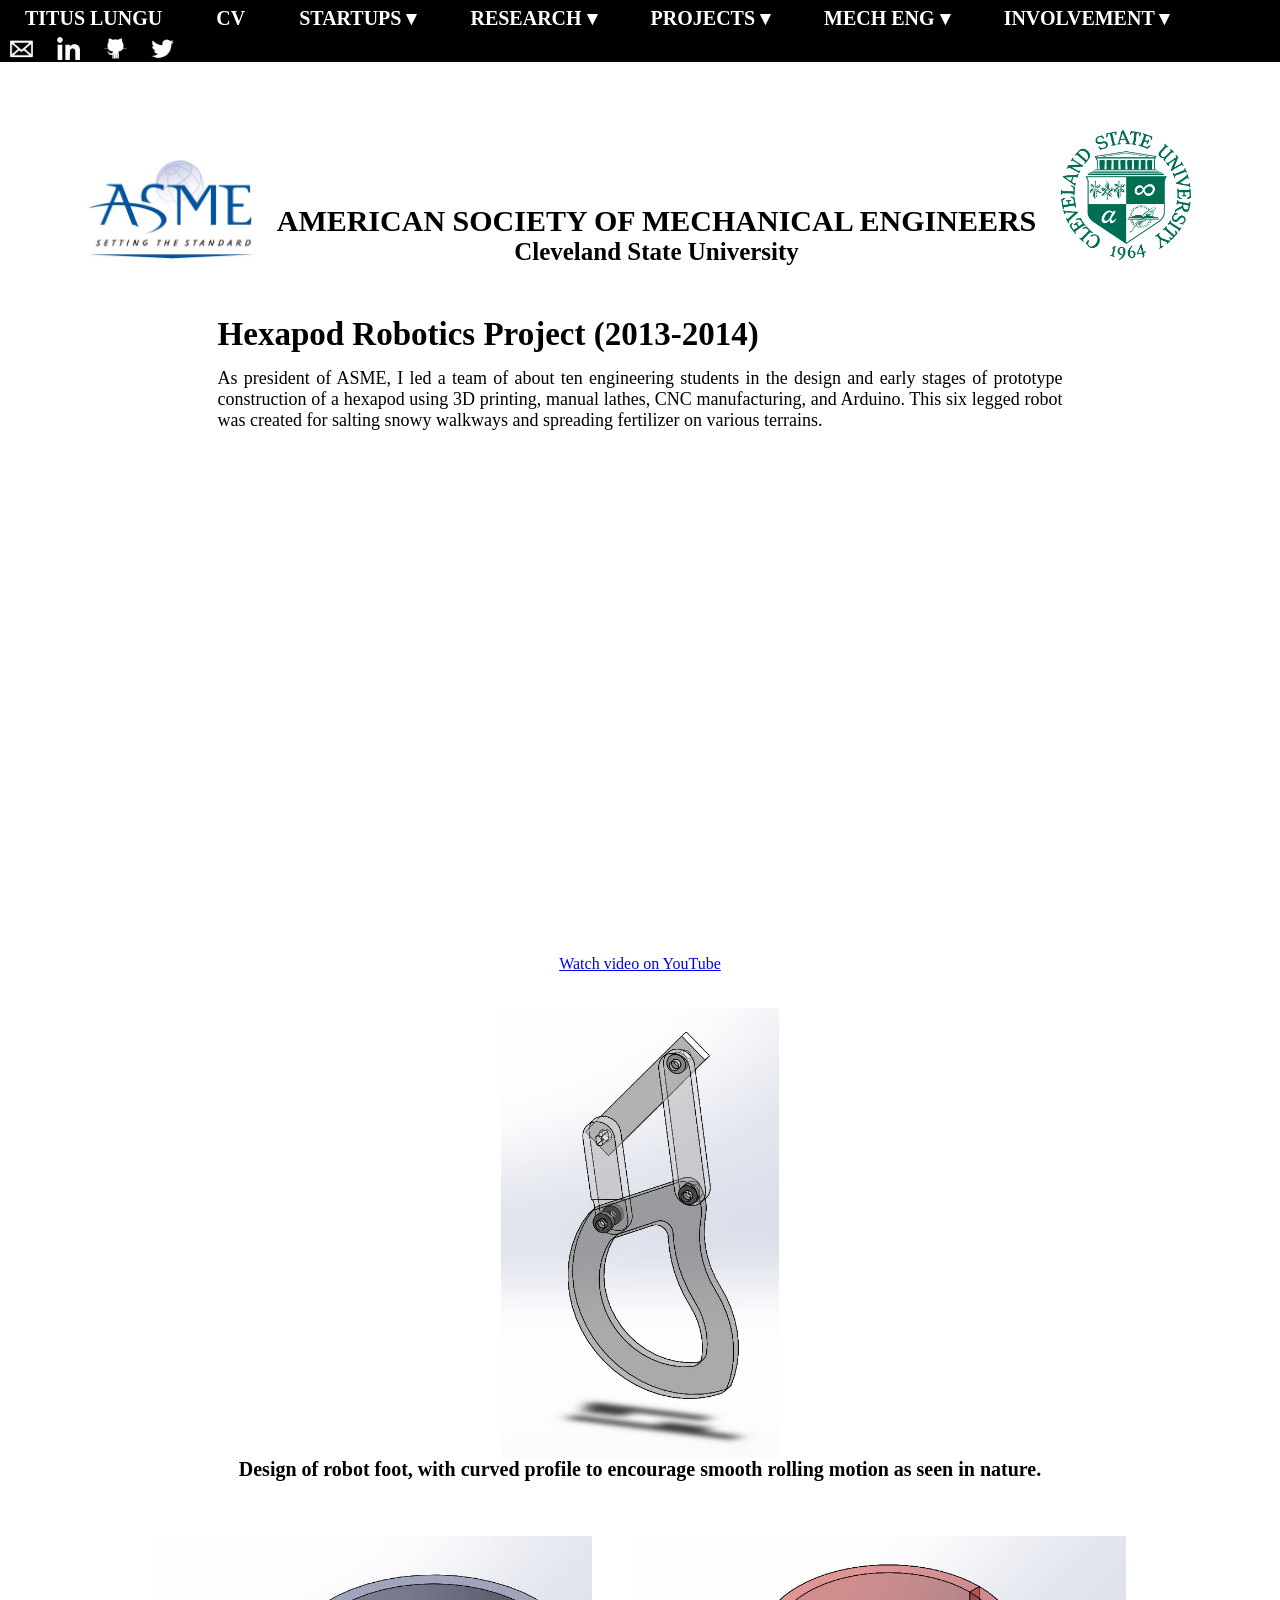
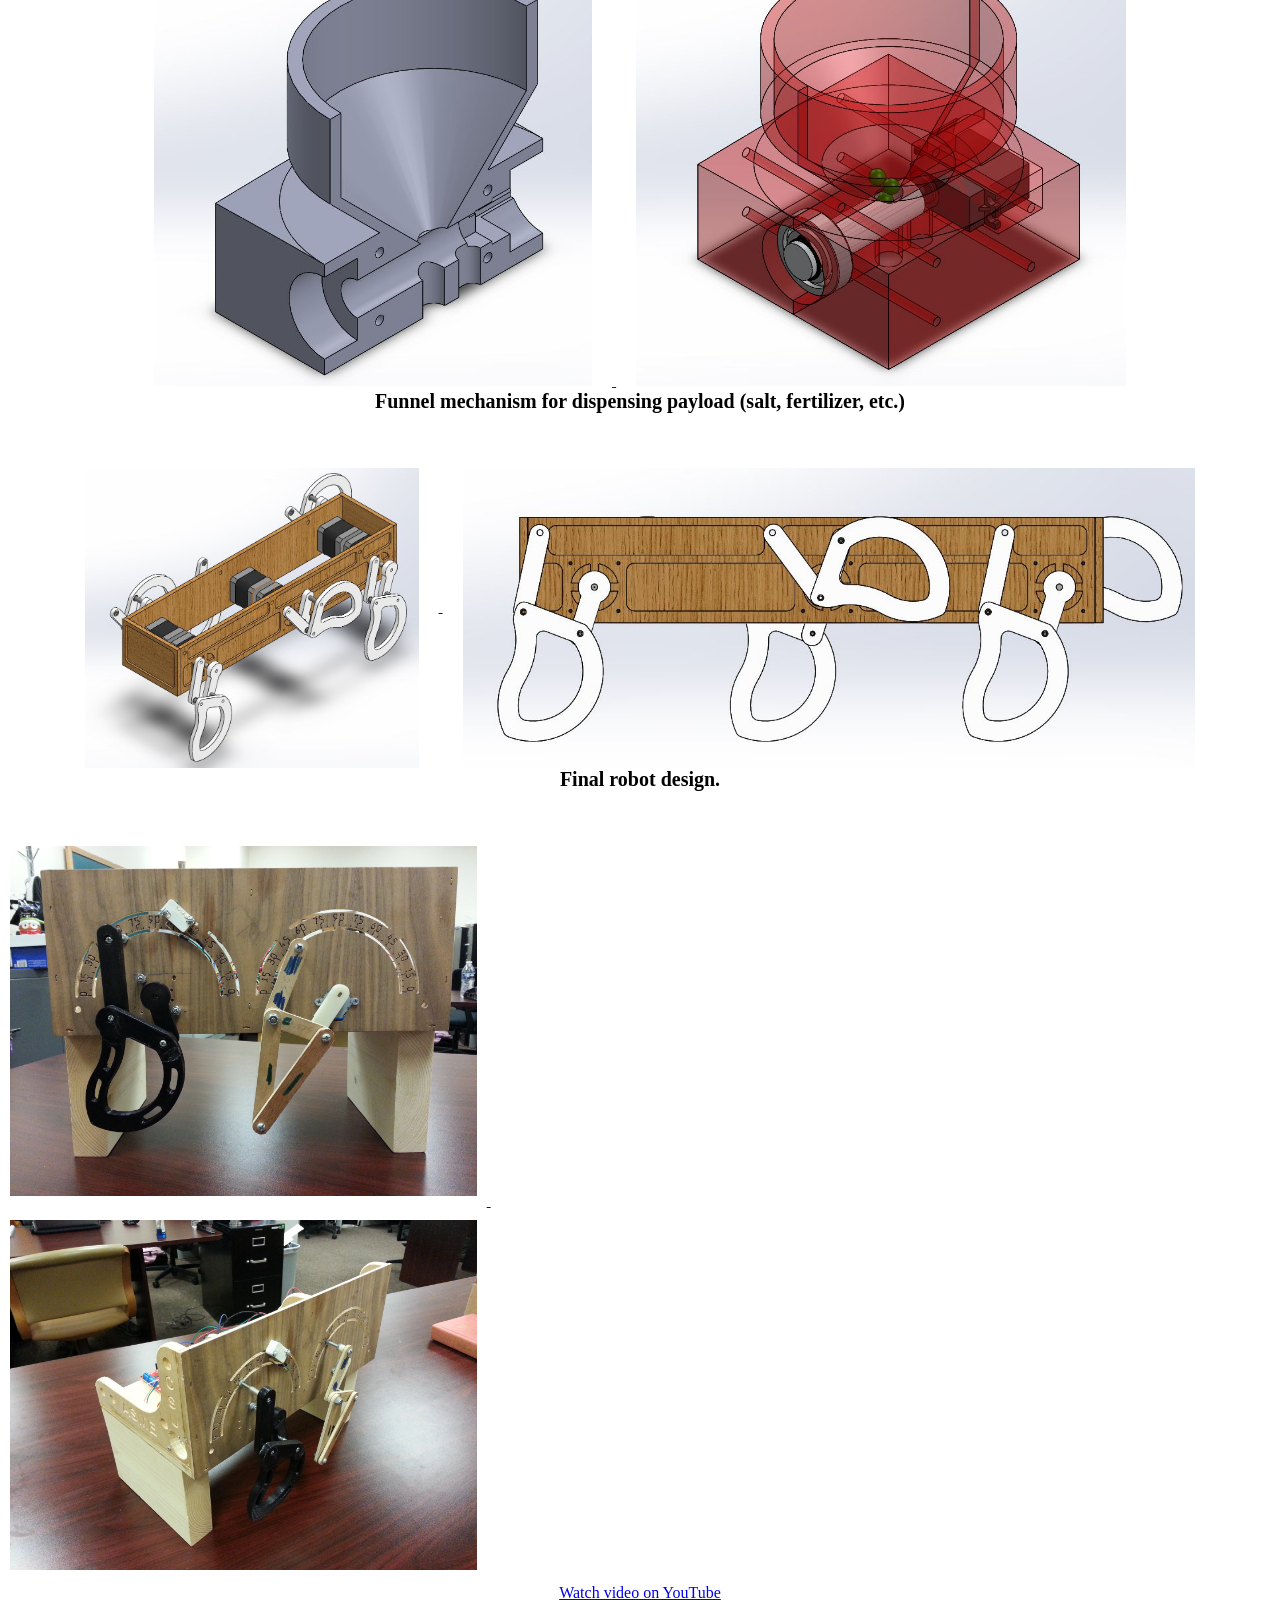
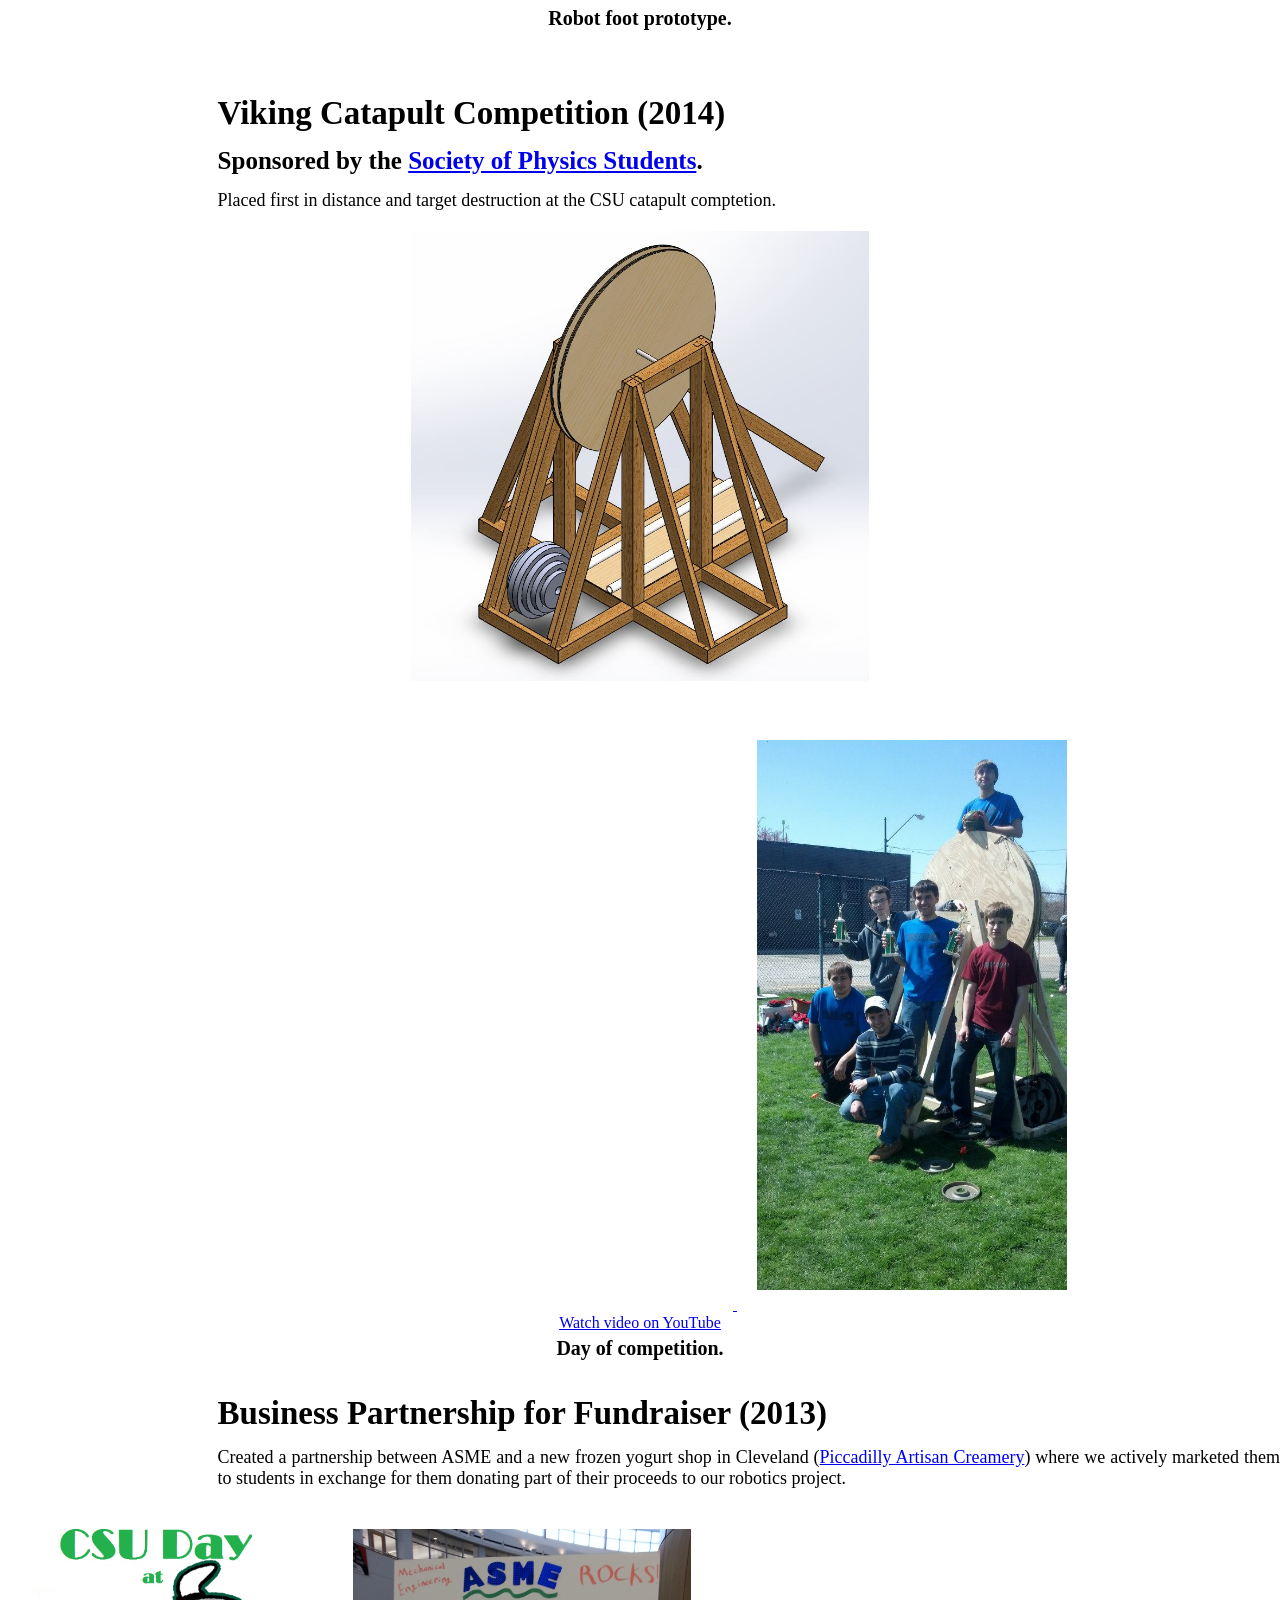
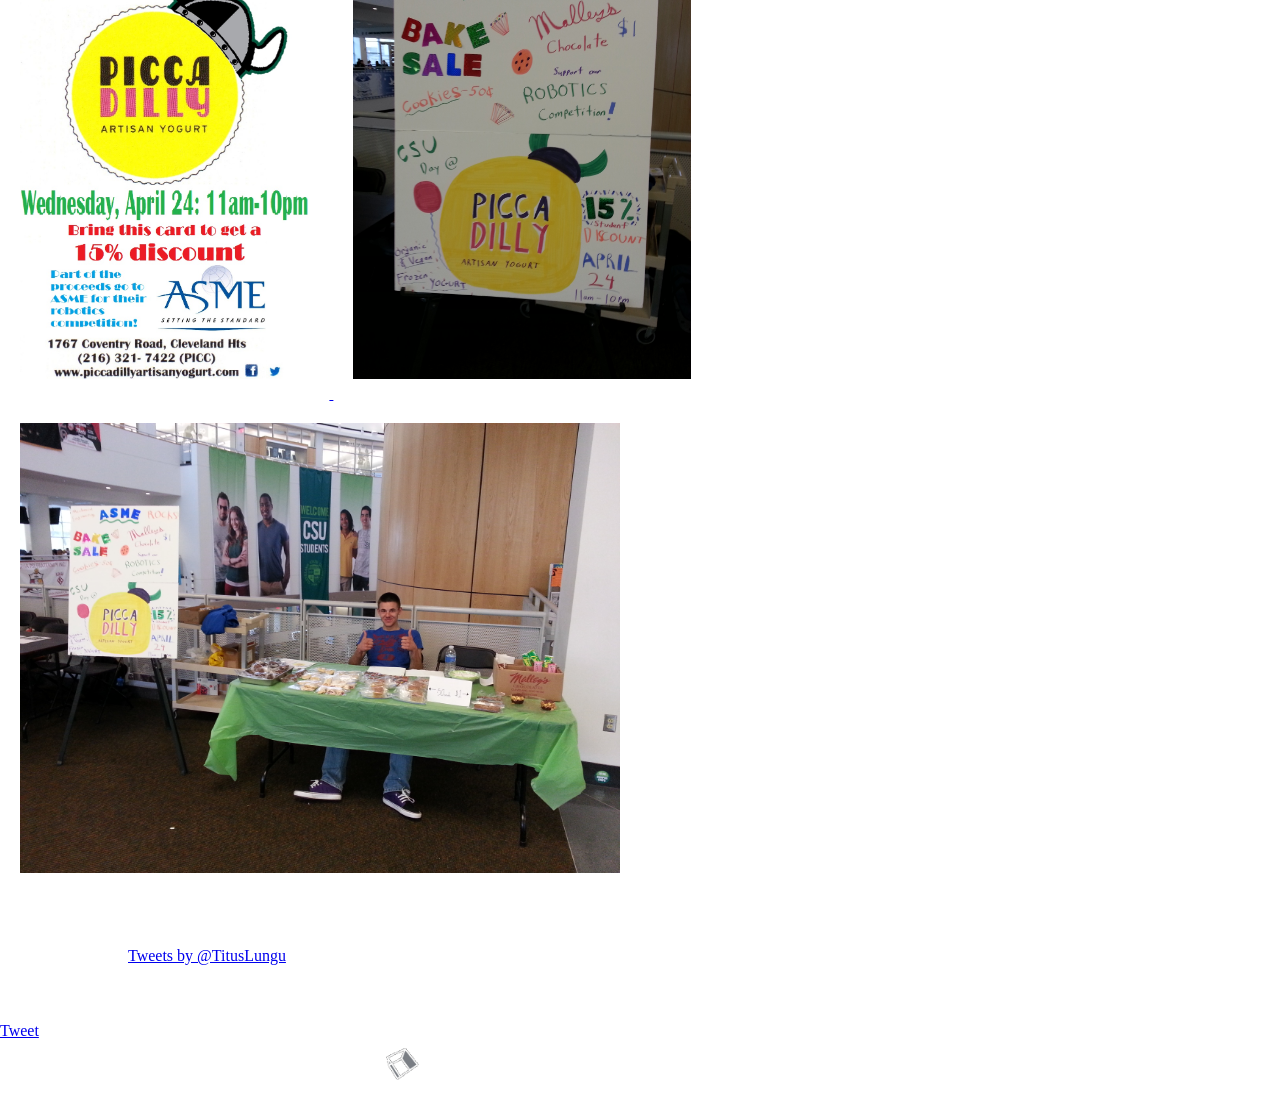
<file: asme.html>
<!DOCTYPE html>
<html>

<head>
	<meta charset="UTF-8">
	<title>Titus Lungu- ASME</title>
	<link href='https://fonts.googleapis.com/css?family=Inconsolata:400,700' rel='stylesheet' type='text/css'>
	<link rel="stylesheet" href="asme.css">
	<link rel="stylesheet" href="animate.css">

	<style type="text/css">
		.nav{
   			display: inline;
   		}
   		.navmobile{
   			display: none;
   		}
	    ul{
	        padding: 0;
	        list-style: none;
	        background: black;
	        margin: 0px;
	        position: fixed;
	        width: 100%;
	    }
	    ul li{
	        display: inline-block;
	        position: relative;
	        line-height: 21px;
	        text-align: left;
	    }
	    ul li a{
	        display: block;
	        padding: 8px 25px;
	        color: white;
	        font-weight: bold;
	        text-transform: uppercase;
	        text-decoration: none;
	        font-size: 20px;
	    }
	    ul li a:hover{
	        color: black;
	        background: white;
	    }
	    ul li ul.dropdown{
	        min-width: 125px; /* Set width of the dropdown */
	        background: black;
	        display: none;
	        position: absolute;
	        z-index: 999;
	        left: 0;
	    }
	    ul li:hover ul.dropdown{
	        display: block;	/* Display the dropdown */
	    }
	    ul li ul.dropdown li{
	        display: block;
	    }
		ul li a.links{
	    	display: inline-block;
	    	padding: 0px;
	    	margin: 0px;
	    	margin-left: 10px;
	    	margin-right: 10px;
	    	border-radius: 60px;
	    	background-color: black;
	    }
	    ul li a.links img{
	    	display: inline-block;
	    	padding: 0px;
	    	margin: 0px;
	    	margin-bottom: 2px;
	    	max-width: 100%;
	    	vertical-align: middle;
	    	width: 23px;
	    }

	    @media only screen
	   	and (min-width : 320px)
	   	and (max-width : 1080px){
	   		.nav{
	   			display: none;
	   		}
	   		.navmobile{
	   			display: inline;
	   		}
	   		ul{
		        padding: 0;
		        list-style: none;
		        background: black;
		        margin: 0px;
		        position: fixed;
		        width: 100%;
		    }
		    ul li{
		        display: inline;
		        margin: 0;
		        line-height: 21px;
		        text-align: center;
		    }
		    ul li a{
		        display: block;
		        padding: 20px 25px;
		    }
		    /*ul li a img.close{
		    	display: none;
		    }*/
		    ul li a:hover{
		        color: white;
		        background: black;
		    }
		    /*ul li a:hover img.open{
		    	display: none;
		    }
		    ul li a:hover img.close{
		    	display: inline;
		    }*/
		    ul li ul.drop1{
		        min-width: 100%;
		        background: currentColor;
		        display: none;
		        position: relative;
		        z-index: 999;
		        left: 0;
		    }
		    ul li:hover ul.drop1{
		        display: table;
		    }
		    ul li ul.drop1 li{
		        display: inline;
		        margin: auto;
		    }

		    ul li ul.drop1 li a{
		        display: block;
		        margin: 0px;
		        padding: 0px;
		        padding-top: 35px;
		        padding-bottom: 35px;
		        color: white;
		        font-weight: bold;
		        text-transform: uppercase;
		        text-decoration: none;
		        text-align: center;
		        font-size: 40px;
		    }
		    ul li ul.drop1 li a:hover{
		        color: white;
		        background: black;
		    }
		    ul li ul.drop1 li ul.dropdown{
		        width: 50%;
		        background-color: #808080;
		        display: none;
		        position: absolute;
		        z-index: 999;
		        left: 0;
		    }
		    ul li ul.drop1 li:hover ul.dropdown{
		    	display: table;
		    }
		    ul li ul.drop1 li ul.dropdown li{
		        display: inline;
		        margin: auto;
		    }

		    ul li ul.drop1 li ul.dropdown li a{
		    	line-height: 40px;
		    }

		    ul li ul.drop1 li ul.dropdown li a:hover{
		    	color: white;
		    	background: #808080;
		    }
			ul li ul.drop1 li a.links{
		    	display: inline;
		    	padding: 10px 20px;
		    	margin: 0;
		    	border-radius: 60px;
		    	background-color: black;
		    }
		    ul li ul.drop1 li a.links img{
		    	display: inline;
		    	padding: 0px;
		    	margin: 5px;
		    	margin-bottom: 15px;
		    	vertical-align: middle;
		    	width: 45px;
		    }
	   	}

	</style>

</head>

<body>
	<div class="nav">
		<ul>
			<li><a href="index.html">Titus Lungu</a></li>
			<li><a href="./documents/CV.pdf" target="_blank">CV</a></li>

			<li>
				<a href="#">Startups &#9662;</a>
				<ul class="dropdown">
					<li><a href="stylify.html">Stylify</a></li>
					<li><a href="https://www.streetsimplified.com/" target="_blank">Street Simplified</a></li>
				</ul>
			</li>

			<li>
				<a href="#">Research &#9662;</a>
				<ul class="dropdown">
					<li><a href="tennisai.html">Tennis AI</a></li>
					<li><a href="ml.html">Machine Learning</a></li>
				</ul>
			</li>

			<li>
				<a href="#">Projects &#9662;</a>
				<ul class="dropdown">
					<li><a href="asme.html">ASME</a></li>
					<li><a href="walksim.html">Walking Simulator</a></li>
					<li><a href="sd.html">Senior Design</a></li>
				</ul>
			</li>

			<li>
				<a href="#">Mech Eng &#9662;</a>
				<ul class="dropdown">
					<li><a href="./documents/cristal.pdf" target="_blank">Cristal</a></li>
					<li><a href="./documents/swagelok.pdf" target="_blank">Swagelok</a></li>
				</ul>
			</li>

			<li>
				<a href="#">Involvement &#9662;</a>
				<ul class="dropdown">
					<li><a href="cside.html">Romania Humanitarian Aid</a></li>
					<li><a href="univproc.html">University Proceedings</a></li>
				</ul>
			</li>
<!--
			<li><a href="contact.html">Contact</a></li>
-->
			<li>
				<a class="links" href="mailto:tituslungu@gmail.com" target="_blank">
					<img src="./media/emailicon.png">
				</a>
				<!-- <a class="links" href="tel:" target="_blank">
					<img src="./media/phoneicon.png">
				</a> -->
				<a class="links" href="https://www.linkedin.com/in/titus-lungu-bb097262" target="_blank">
					<img src="./media/linkedinicon.png">
				</a>
				<a class="links" href="https://www.github.com/tituslungu" target="_blank">
					<img src="./media/githubicon.png">
				</a>
				<a class="links" href="https://twitter.com/TitusLungu" target="_blank">
					<img src="./media/twittericon.png">
				</a>
			</li>

		</ul>
	</div>

	<div class="navmobile">
		<ul>
			<li><a href="#"><img class="open" src="./media/menu_icon.png" height="60"><!--img class="close" src="./media/menu_close_icon.png" height="60"--></a>
				<ul class="drop1">
					<li><a href="index.html">Titus Lungu</a></li>
					<li><a href="./documents/CV.pdf" target="_blank">CV</a></li>

					<li>
						<a href="#">Startups &#9662;</a>
						<ul class="dropdown">
							<li><a href="stylify.html">Stylify</a></li>
							<li><a href="https://www.streetsimplified.com/" target="_blank">Street Simplified</a></li>
						</ul>
					</li>

					<li>
						<a href="#">Research &#9662;</a>
						<ul class="dropdown">
							<li><a href="tennisai.html">Tennis AI</a></li>
							<li><a onMouseOver="href='ml.html'">Machine Learning</a></li>
						</ul>
					</li>

					<li>
						<a href="#">Projects &#9662;</a>
						<ul class="dropdown">
							<li><a href="asme.html">ASME</a></li>
							<li><a href="walksim.html">Walking Simulator</a></li>
							<li><a href="sd.html">Senior Design</a></li>
						</ul>
					</li>

					<li>
						<a href="#">Mech Eng &#9662;</a>
						<ul class="dropdown">
							<li><a href="./documents/cristal.pdf" target="_blank">Cristal</a></li>
							<li><a href="./documents/swagelok.pdf" target="_blank">Swagelok</a></li>
						</ul>
					</li>

					<li>
						<a href="#">Involvement &#9662;</a>
						<ul class="dropdown">
							<li><a href="cside.html">Romania Humanitarian Aid</a></li>
							<li><a href="univproc.html">University Proceedings</a></li>
						</ul>
					</li>
		<!--
					<li><a href="contact.html">Contact</a></li>
		-->
					<li>
						<a class="links" href="mailto:tituslungu@gmail.com" target="_blank">
							<img src="./media/emailicon.png">
						</a>
						<!-- <a class="links" href="tel:" target="_blank">
							<img src="./media/phoneicon.png">
						</a> -->
						<a class="links" href="https://www.linkedin.com/in/titus-lungu-bb097262" target="_blank">
							<img src="./media/linkedinicon.png">
						</a>
						<a class="links" href="https://www.github.com/tituslungu" target="_blank">
							<img src="./media/githubicon.png">
						</a>
						<a class="links" href="https://twitter.com/TitusLungu" target="_blank">
							<img src="./media/twittericon.png">
						</a>
					</li>

				</ul>
			</li>
		</ul>
	</div>
	
	<div class="main">
		<div class="pic">
			<a href="https://www.asme.org/" target="_blank">
			<img src="./media/asmelogo.jpg">
			</a>
		</div>
		<div class="jumbotron">
			<h1>American Society of Mechanical Engineers</h1>
			<h2>Cleveland State University</h2>
		</div>
		<div class="csu">
			<a href="http://www.csuohio.edu/" target="_blank">
			<img src="./media/csulogo.jpg">
			</a>
		</div>
	</div>
	
	<div class="title1">
		<h1>Hexapod Robotics Project (2013-2014)</h1>
		<p>As president of ASME, I led a team of about ten engineering students in the design and early stages of prototype construction of a hexapod using 3D printing, manual lathes, CNC manufacturing, and Arduino.  This six legged robot was created for salting snowy walkways and spreading fertilizer on various terrains.</p>
	</div>
	<div class="vid1">
		<iframe src="https://www.youtube.com/embed/TzDXx60vdNI" frameborder="0" allowfullscreen></iframe>
		<p><a href="https://www.youtube.com/watch?v=TzDXx60vdNI" target="_blank">Watch video on YouTube</a></p>
	</div>
	<div class="pic1">
		<a href="http://www.tituslungu.com/media/foot.jpg" target="_blank">
		<img src="./media/foot.jpg">
		</a>
		<p>Design of robot foot, with curved profile to encourage smooth rolling motion as seen in nature.</p>
	</div>
	<div class="pic2">
		<a href="http://www.tituslungu.com/media/funnelside.JPG" target="_blank">
		<img src="./media/funnelside.JPG">
		</a>
		<a href="http://www.tituslungu.com/media/funnel.JPG" target="_blank">
		<img src="./media/funnel.JPG">
		</a>
		<p>Funnel mechanism for dispensing payload (salt, fertilizer, etc.)</p>
	</div>
	<div class="pic3">
		<a href="http://www.tituslungu.com/media/robot.JPG" target="_blank">
		<img src="./media/robot.JPG">
		</a>
		<a href="http://www.tituslungu.com/media/robotside.JPG" target="_blank">
		<img src="./media/robotside.JPG">
		</a>
		<p>Final robot design.</p>
	</div>
	<div class="pic6">
		<a href="http://www.tituslungu.com/media/robotpic1.jpg" target="_blank">
		<img src="./media/robotpic1.jpg">
		</a>
		<iframe src="https://www.youtube.com/embed/FxoFesl1_wQ" frameborder="0" allowfullscreen></iframe>
		<a href="http://www.tituslungu.com/media/robotpic2.jpg" target="_blank">
		<img src="./media/robotpic2.jpg">
		</a>
		<p><a href="https://www.youtube.com/watch?v=FxoFesl1_wQ" target="_blank">Watch video on YouTube</a></p>
		<p>Robot foot prototype.</p>
	</div>
	
	<div class="title2">
		<h1>Viking Catapult Competition (2014)</h1>
		<h2>Sponsored by the <a href="http://spscsu.org/" target="_blank">Society of Physics Students</a>.</h2>
		<p>Placed first in distance and target destruction at the CSU catapult comptetion.</p>
	</div>
	<div class="pic4">
		<a href="http://www.tituslungu.com/media/catapult.JPG" target="_blank">
		<img src="./media/catapult.JPG">
		</a>
	</div>
	<div class="pic5">
		<iframe src="https://www.youtube.com/embed/joYrTb__mqw" frameborder="0" allowfullscreen></iframe>
		<a href="http://www.tituslungu.com/media/catcomp.jpg" target="_blank">
		<img src="./media/catcomp.jpg">
		</a>
		<p><a href="https://www.youtube.com/watch?v=joYrTb__mqw" target="_blank">Watch video on YouTube</a></p>
		<p>Day of competition.</p>
	</div>
	
	<div class="title3">
		<h1>Business Partnership for Fundraiser (2013)</h1>
		<p>Created a partnership between ASME and a new frozen yogurt shop in Cleveland (<a href="http://www.piccadillycreamery.com/" target="_blank">Piccadilly Artisan Creamery</a>) where we actively marketed them to students in exchange for them donating part of their proceeds to our robotics project.</p>
	</div>
	<div class="pic7">
		<a href="http://www.piccadillycreamery.com/" target="_blank">
		<img src="./media/coupon.jpg">
		</a>
		<a href="http://www.tituslungu.com/media/picca1.jpg" target="_blank">
		<img src="./media/picca1.jpg">
		</a>
		<a href="http://www.tituslungu.com/media/picca2.jpg" target="_blank">
		<img src="./media/picca2.jpg">
		</a>
	</div>
	
	<div class="learn-more">
	<div class="twitter">
		<a class="twitter-timeline" href="https://twitter.com/TitusLungu" data-widget-id="669079589998718976">Tweets by @TitusLungu</a>
		<script>!function(d,s,id){var js,fjs=d.getElementsByTagName(s)[0],p=/^http:/.test(d.location)?'http':'https';if(!d.getElementById(id)){js=d.createElement(s);js.id=id;js.src=p+"://platform.twitter.com/widgets.js";fjs.parentNode.insertBefore(js,fjs);}}(document,"script","twitter-wjs");</script>
	</div>
	
	<div class="social">
	<div class="twitter-butt">
	<a href="https://twitter.com/share" class="twitter-share-button"{count} data-via="TitusLungu">Tweet</a>
	<script>!function(d,s,id){var js,fjs=d.getElementsByTagName(s)[0],p=/^http:/.test(d.location)?'http':'https';if(!d.getElementById(id)){js=d.createElement(s);js.id=id;js.src=p+'://platform.twitter.com/widgets.js';fjs.parentNode.insertBefore(js,fjs);}}(document, 'script', 'twitter-wjs');</script>
	</div>
	
	<div class="in-butt">
	<script src="//platform.linkedin.com/in.js" type="text/javascript"> lang: en_US</script>
	<script type="IN/Share" data-url="www.tituslungu.com" data-counter="top"></script>
	</div>
	
	<div class="google-butt">
	<script src="https://apis.google.com/js/platform.js" async defer></script>
	<g:plusone size="tall"></g:plusone>
	</div>
	
	<div id="fb-root"></div>
	<script>(function(d, s, id) {
	  var js, fjs = d.getElementsByTagName(s)[0];
	  if (d.getElementById(id)) return;
	  js = d.createElement(s); js.id = id;
	  js.src = "//connect.facebook.net/en_US/sdk.js#xfbml=1&version=v2.5&appId=619874201484812";
	  fjs.parentNode.insertBefore(js, fjs);
	}(document, 'script', 'facebook-jssdk'));</script>
	
	<div class="fb-like" data-href="https://www.tituslungu.com" data-layout="standard" data-action="like" data-show-faces="true" data-share="true" data-colorscheme="dark"></div >
	</div>
	
	<div class="cc">
		<p>&copy; 2015-2049 Titus Lungu. All rights reserved.</p>
		<p><img src="./media/box2.gif" height="50"></p>
	</div>
	<div>
		<h5>Photo credit: &copy; iStockphotos</h5>
	</div>
	</div>
</body>
</html>
</file>
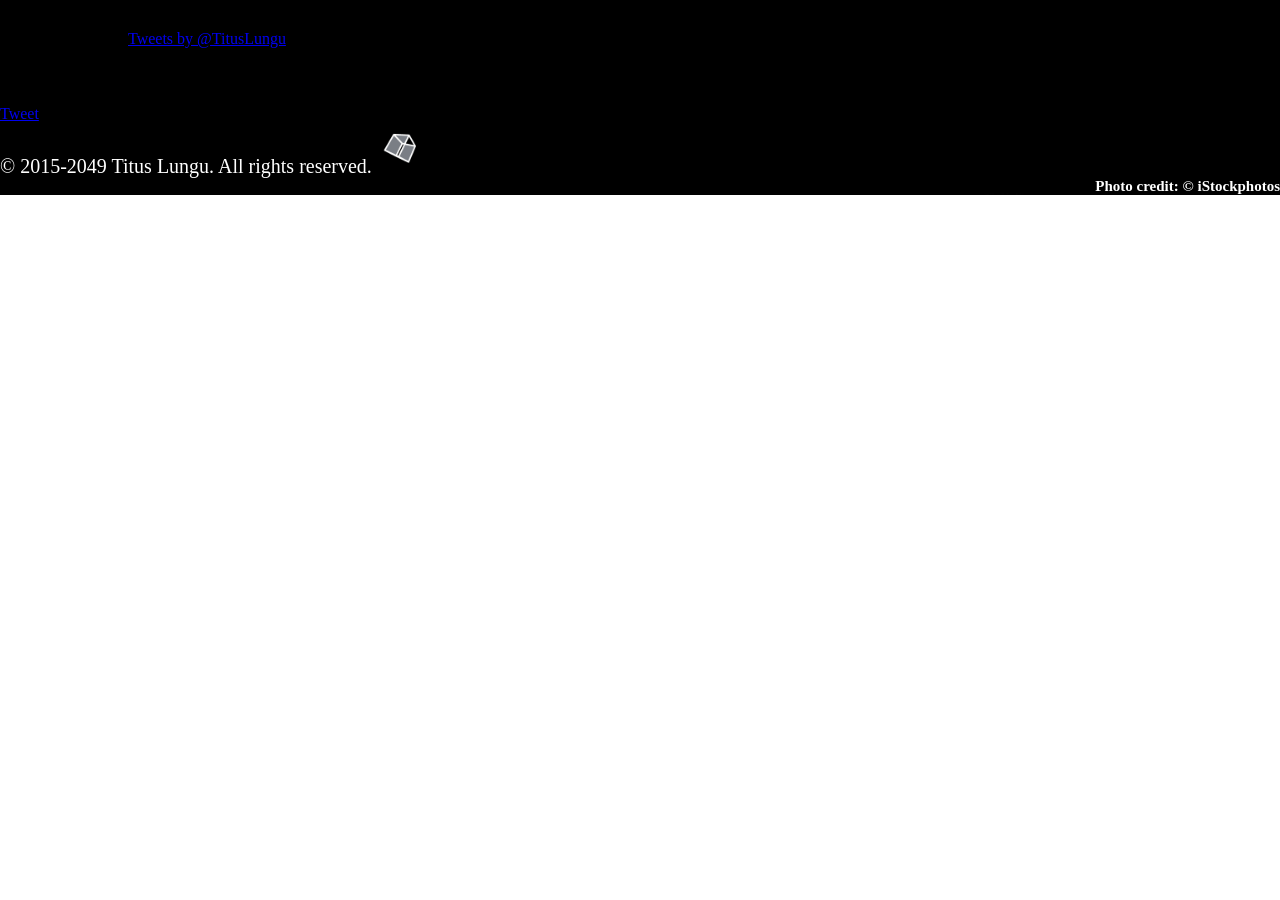
<file: bottom.html>
<!DOCTYPE html>
<html>

<head>
	<meta charset="UTF-8">
	<title>Bottom</title>
	<link href='https://fonts.googleapis.com/css?family=Inconsolata:400,700' rel='stylesheet' type='text/css'>
	<link rel="stylesheet" href="index.css">
	<link rel="stylesheet" href="animate.css">
	<link rel="stylesheet" href="load.css">
	<link rel="stylesheet" type="text/css" href="ellipsis.css">
	<script src="load.js"></script>
	
	<style type="text/css">
		.cc {
		  margin: 0px;
		}
		
		.cc p {
		  display: inline;
		  margin: 0px;
		  font-size: 20px;
		  color: white;
		  text-align: left;
		}
		
		h5 {
		  margin: 0px;
		  font-size: 15px;
		  color: white;
		  position: relative;
		  bottom: 0;
		  text-align: right;
		}
		
		.twitter {
		  margin-right: 0%;
		  margin-left: 10%;
		  margin-top: 0px;
		  margin-bottom: 57px;
		  padding-top: 30px;
		}
		
		.social div {
		  margin: 0px;
		  display: inline-block;
		}
		
		.social {
		  margin-right: 0px;
		  margin-left: 0px;
		  margin-top: 0px;
		  margin-bottom: 0px;
		}
		
		.learn-more {
		  margin: 0px;
		  background-image: url("./media/Capture.JPG");
		  height: 100%;
		  width: 100%;
		  background-repeat: no-repeat;
		  background-size: cover;
		  background-attachment: fixed;
		  background-position: center;
		}
	</style>
</head>

<body>
	<div class="learn-more">
	<div class="twitter">
		<a class="twitter-timeline" href="https://twitter.com/TitusLungu" data-widget-id="669079589998718976">Tweets by @TitusLungu</a>
		<script>!function(d,s,id){var js,fjs=d.getElementsByTagName(s)[0],p=/^http:/.test(d.location)?'http':'https';if(!d.getElementById(id)){js=d.createElement(s);js.id=id;js.src=p+"://platform.twitter.com/widgets.js";fjs.parentNode.insertBefore(js,fjs);}}(document,"script","twitter-wjs");</script>
	</div>
	
	<div class="social">
	<div class="twitter-butt">
	<a href="https://twitter.com/share" class="twitter-share-button"{count} data-via="TitusLungu">Tweet</a>
	<script>!function(d,s,id){var js,fjs=d.getElementsByTagName(s)[0],p=/^http:/.test(d.location)?'http':'https';if(!d.getElementById(id)){js=d.createElement(s);js.id=id;js.src=p+'://platform.twitter.com/widgets.js';fjs.parentNode.insertBefore(js,fjs);}}(document, 'script', 'twitter-wjs');</script>
	</div>
	
	<div class="in-butt">
	<script src="//platform.linkedin.com/in.js" type="text/javascript"> lang: en_US</script>
	<script type="IN/Share" data-url="www.tituslungu.com" data-counter="top"></script>
	</div>
	
	<div class="google-butt">
	<script src="https://apis.google.com/js/platform.js" async defer></script>
	<g:plusone size="tall"></g:plusone>
	</div>
	
	<div id="fb-root"></div>
	<script>(function(d, s, id) {
	  var js, fjs = d.getElementsByTagName(s)[0];
	  if (d.getElementById(id)) return;
	  js = d.createElement(s); js.id = id;
	  js.src = "//connect.facebook.net/en_US/sdk.js#xfbml=1&version=v2.5&appId=619874201484812";
	  fjs.parentNode.insertBefore(js, fjs);
	}(document, 'script', 'facebook-jssdk'));</script>
	
	<div class="fb-like" data-href="https://www.tituslungu.com" data-layout="standard" data-action="like" data-show-faces="true" data-share="true" data-colorscheme="dark"></div >
	</div>
	
	<div class="cc">
		<p>&copy; 2015-2049 Titus Lungu. All rights reserved.</p>
		<p><img src="./media/box2.gif" height="50"></p>
	</div>
	<div>
		<h5>Photo credit: &copy; iStockphotos</h5>
	</div>
	</div>

</body>
</html>
</file>
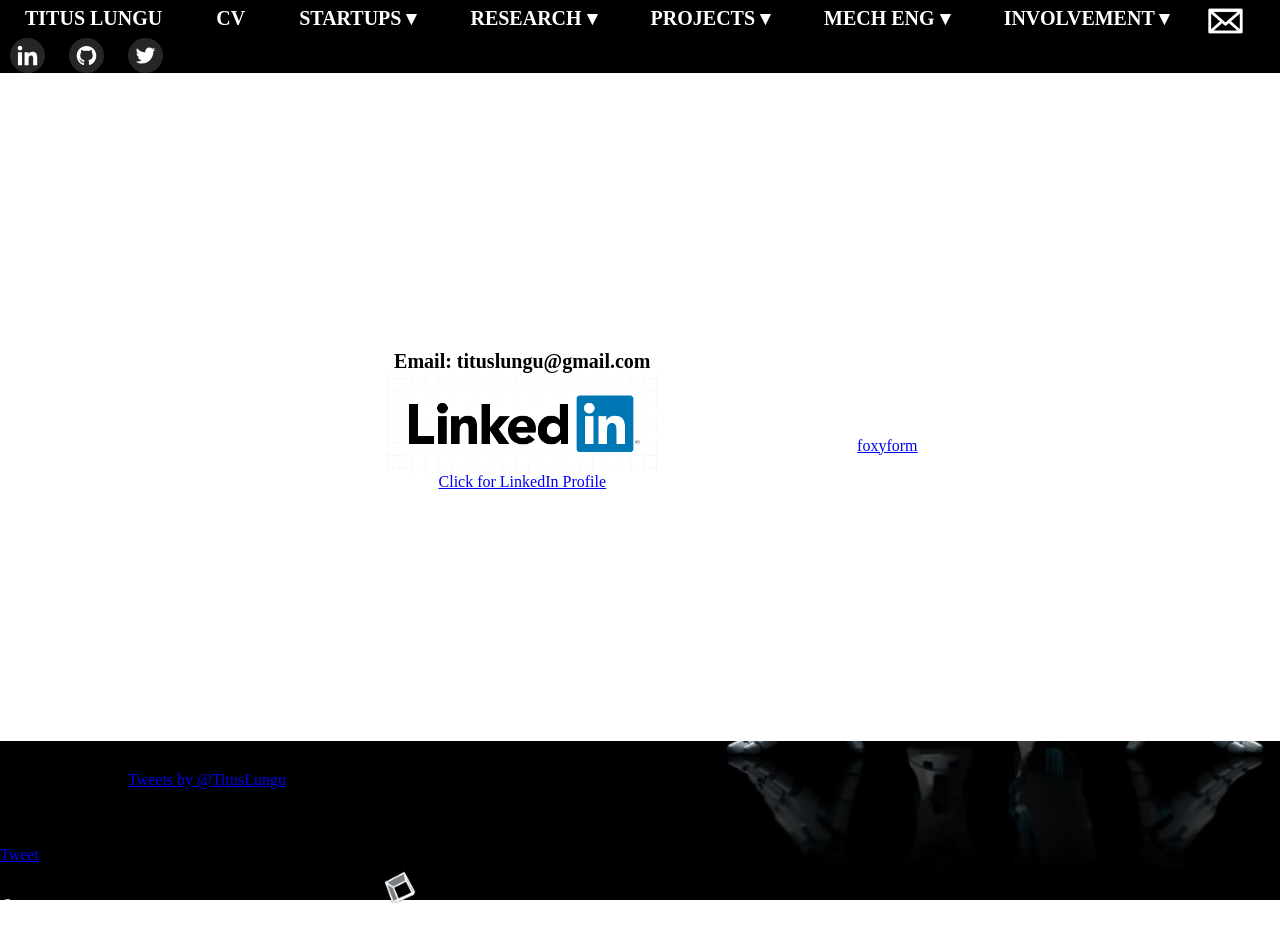
<file: contact.html>
<!DOCTYPE html>
<html>

<head>
	<meta charset="UTF-8">
	<title>Titus Lungu- Contact</title>
	<link href='https://fonts.googleapis.com/css?family=Inconsolata:400,700' rel='stylesheet' type='text/css'>
	<link rel="stylesheet" href="contact.css">
	<link rel="stylesheet" href="animate.css">

	<style type="text/css">
	    ul{
	        padding: 0;
	        list-style: none;
	        background: black;
	        margin: 0px;
	        position: fixed;
	        width: 100%;
	    }
	    ul li{
	        display: inline-block;
	        position: relative;
	        line-height: 21px;
	        text-align: left;
	    }
	    ul li a{
	        display: block;
	        padding: 8px 25px;
	        color: white;
	        font-weight: bold;
	        text-transform: uppercase;
	        text-decoration: none;
	        font-size: 20px;
	    }
	    ul li a:hover{
	        color: black;
	        background: white;
	    }
	    ul li ul.dropdown{
	        min-width: 125px; /* Set width of the dropdown */
	        background: black;
	        display: none;
	        position: absolute;
	        z-index: 999;
	        left: 0;
	    }
	    ul li:hover ul.dropdown{
	        display: block;	/* Display the dropdown */
	    }
	    ul li ul.dropdown li{
	        display: block;
	    }
	    ul li a.links{
	    	display: inline-block;
	    	padding: 0px;
	    	margin: 0px;
	    	margin-left: 10px;
	    	margin-right: 10px;
	    	border-radius: 60px;
	    	background-color: black;
	    }
	    ul li a.links img{
	    	display: inline-block;
	    	padding: 0px;
	    	margin: 0px;
	    	max-width: 100%;
	    	vertical-align: middle;
	    }
	</style>

</head>

<body>
	<div class="nav">
		<ul>
			<li><a href="index.html">Titus Lungu</a></li>
			<li><a href="./documents/CV.pdf" target="_blank">CV</a></li>

			<li>
				<a href="#">Startups &#9662;</a>
				<ul class="dropdown">
					<li><a href="stylify.html">Stylify</a></li>
					<li><a href="https://www.streetsimplified.com/" target="_blank">Street Simplified</a></li>
				</ul>
			</li>

			<li>
				<a href="#">Research &#9662;</a>
				<ul class="dropdown">
					<li><a href="ml.html">Machine Learning</a></li>
				</ul>
			</li>

			<li>
				<a href="#">Projects &#9662;</a>
				<ul class="dropdown">
					<li><a href="asme.html">ASME</a></li>
					<li><a href="walksim.html">Walking Simulator</a></li>
					<li><a href="sd.html">Senior Design</a></li>
				</ul>
			</li>

			<li>
				<a href="#">Mech Eng &#9662;</a>
				<ul class="dropdown">
					<li><a href="./documents/cristal.pdf" target="_blank">Cristal</a></li>
					<li><a href="./documents/swagelok.pdf" target="_blank">Swagelok</a></li>
				</ul>
			</li>

			<li>
				<a href="#">Involvement &#9662;</a>
				<ul class="dropdown">
					<li><a href="cside.html">Romania Humanitarian Aid</a></li>
					<li><a href="univproc.html">University Proceedings</a></li>
				</ul>
			</li>
<!--
			<li><a href="contact.html">Contact</a></li>
-->
			<li>
				<a class="links" href="mailto:tituslungu@gmail.com">
					<img src="./media/emailicon.png" width="35">
				</a>
			</li>

			<li>
				<a class="links" href="https://www.linkedin.com/in/titus-lungu-bb097262" target="_blank">
					<img src="./Vecteezy_Social_Media_Icons/Social Media Icons/SVG/Circle Black White/Linkedin.svg" width="35">
				</a>
			</li>

			<li>
				<a class="links" href="https://www.github.com/tituslungu" target="_blank">
					<img src="./Vecteezy_Social_Media_Icons/Social Media Icons/SVG/Circle Black White/Github.svg" width="35">
				</a>
			</li>

			<li>
				<a class="links" href="https://twitter.com/TitusLungu" target="_blank">
					<img src="./Vecteezy_Social_Media_Icons/Social Media Icons/SVG/Circle Black White/Twitter.svg" width="35">
				</a>
			</li>
		</ul>
	</div>
	
	<div class="main">
	<div class="jumbotron">
		<h1>Email: tituslungu@gmail.com</h1>
		<a href="https://www.linkedin.com/in/titus-lungu-bb097262" target="_blank">
		<img src="./media/linkedin.png" height="100">
		</a>
		<p><a href="https://www.linkedin.com/in/titus-lungu-bb097262" target="_blank">Click for LinkedIn Profile</a></p>
	</div>
	<div class="pic">
		<!-- Do not change the code! -->
		<a id="foxyform_embed_link_724670" href="http://www.foxyform.com/">foxyform</a>
		<script type="text/javascript">
		(function(d, t){
			var g = d.createElement(t),
				s = d.getElementsByTagName(t)[0];
			g.src = "http://www.foxyform.com/js.php?id=724670&sec_hash=512202268ae&width=350px";
			s.parentNode.insertBefore(g, s);
		}(document, "script"));
		</script>
		<!-- Do not change the code! -->
	</div>
	</div>
	
	<div class="learn-more">
	<div class="twitter">
		<a class="twitter-timeline" href="https://twitter.com/TitusLungu" data-widget-id="669079589998718976">Tweets by @TitusLungu</a>
		<script>!function(d,s,id){var js,fjs=d.getElementsByTagName(s)[0],p=/^http:/.test(d.location)?'http':'https';if(!d.getElementById(id)){js=d.createElement(s);js.id=id;js.src=p+"://platform.twitter.com/widgets.js";fjs.parentNode.insertBefore(js,fjs);}}(document,"script","twitter-wjs");</script>
	</div>

	<div class="social">
	<div class="twitter-butt">
	<a href="https://twitter.com/share" class="twitter-share-button"{count} data-via="TitusLungu">Tweet</a>
	<script>!function(d,s,id){var js,fjs=d.getElementsByTagName(s)[0],p=/^http:/.test(d.location)?'http':'https';if(!d.getElementById(id)){js=d.createElement(s);js.id=id;js.src=p+'://platform.twitter.com/widgets.js';fjs.parentNode.insertBefore(js,fjs);}}(document, 'script', 'twitter-wjs');</script>
	</div>
	
	<div class="in-butt">
	<script src="//platform.linkedin.com/in.js" type="text/javascript"> lang: en_US</script>
	<script type="IN/Share" data-url="www.tituslungu.com" data-counter="top"></script>
	</div>
	
	<div class="google-butt">
	<script src="https://apis.google.com/js/platform.js" async defer></script>
	<g:plusone size="tall"></g:plusone>
	</div>
	
	<div id="fb-root"></div>
	<script>(function(d, s, id) {
	  var js, fjs = d.getElementsByTagName(s)[0];
	  if (d.getElementById(id)) return;
	  js = d.createElement(s); js.id = id;
	  js.src = "//connect.facebook.net/en_US/sdk.js#xfbml=1&version=v2.5&appId=619874201484812";
	  fjs.parentNode.insertBefore(js, fjs);
	}(document, 'script', 'facebook-jssdk'));</script>
	
	<div class="fb-like" data-href="https://www.tituslungu.com" data-layout="standard" data-action="like" data-show-faces="true" data-share="true" data-colorscheme="dark"></div >
	</div>
	
	<div class="cc">
		<p>&copy; 2015-2049 Titus Lungu. All rights reserved.</p>
		<p><img src="./media/box2.gif" height="50"></p>
	</div>
	<div>
		<h5>Photo credit: &copy; iStockphotos</h5>
	</div>
	</div>
</body>
</html>
</file>
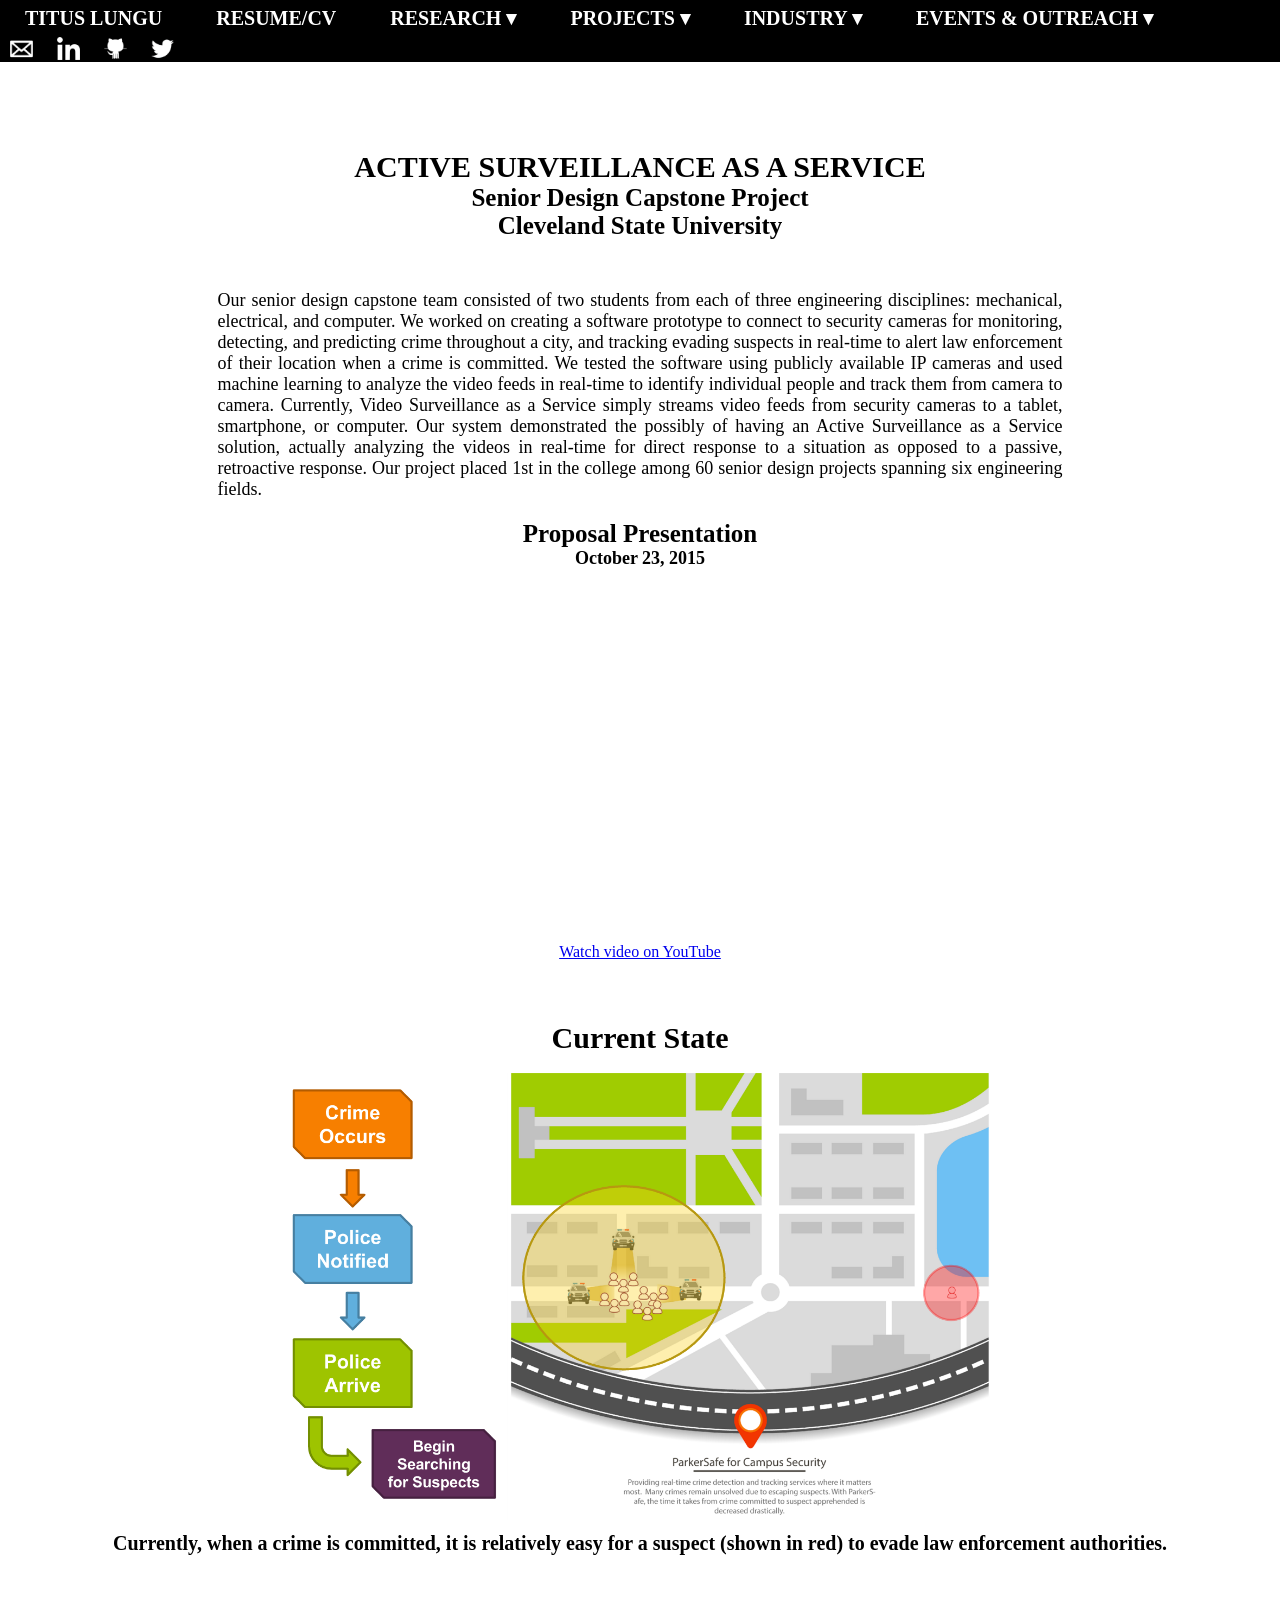
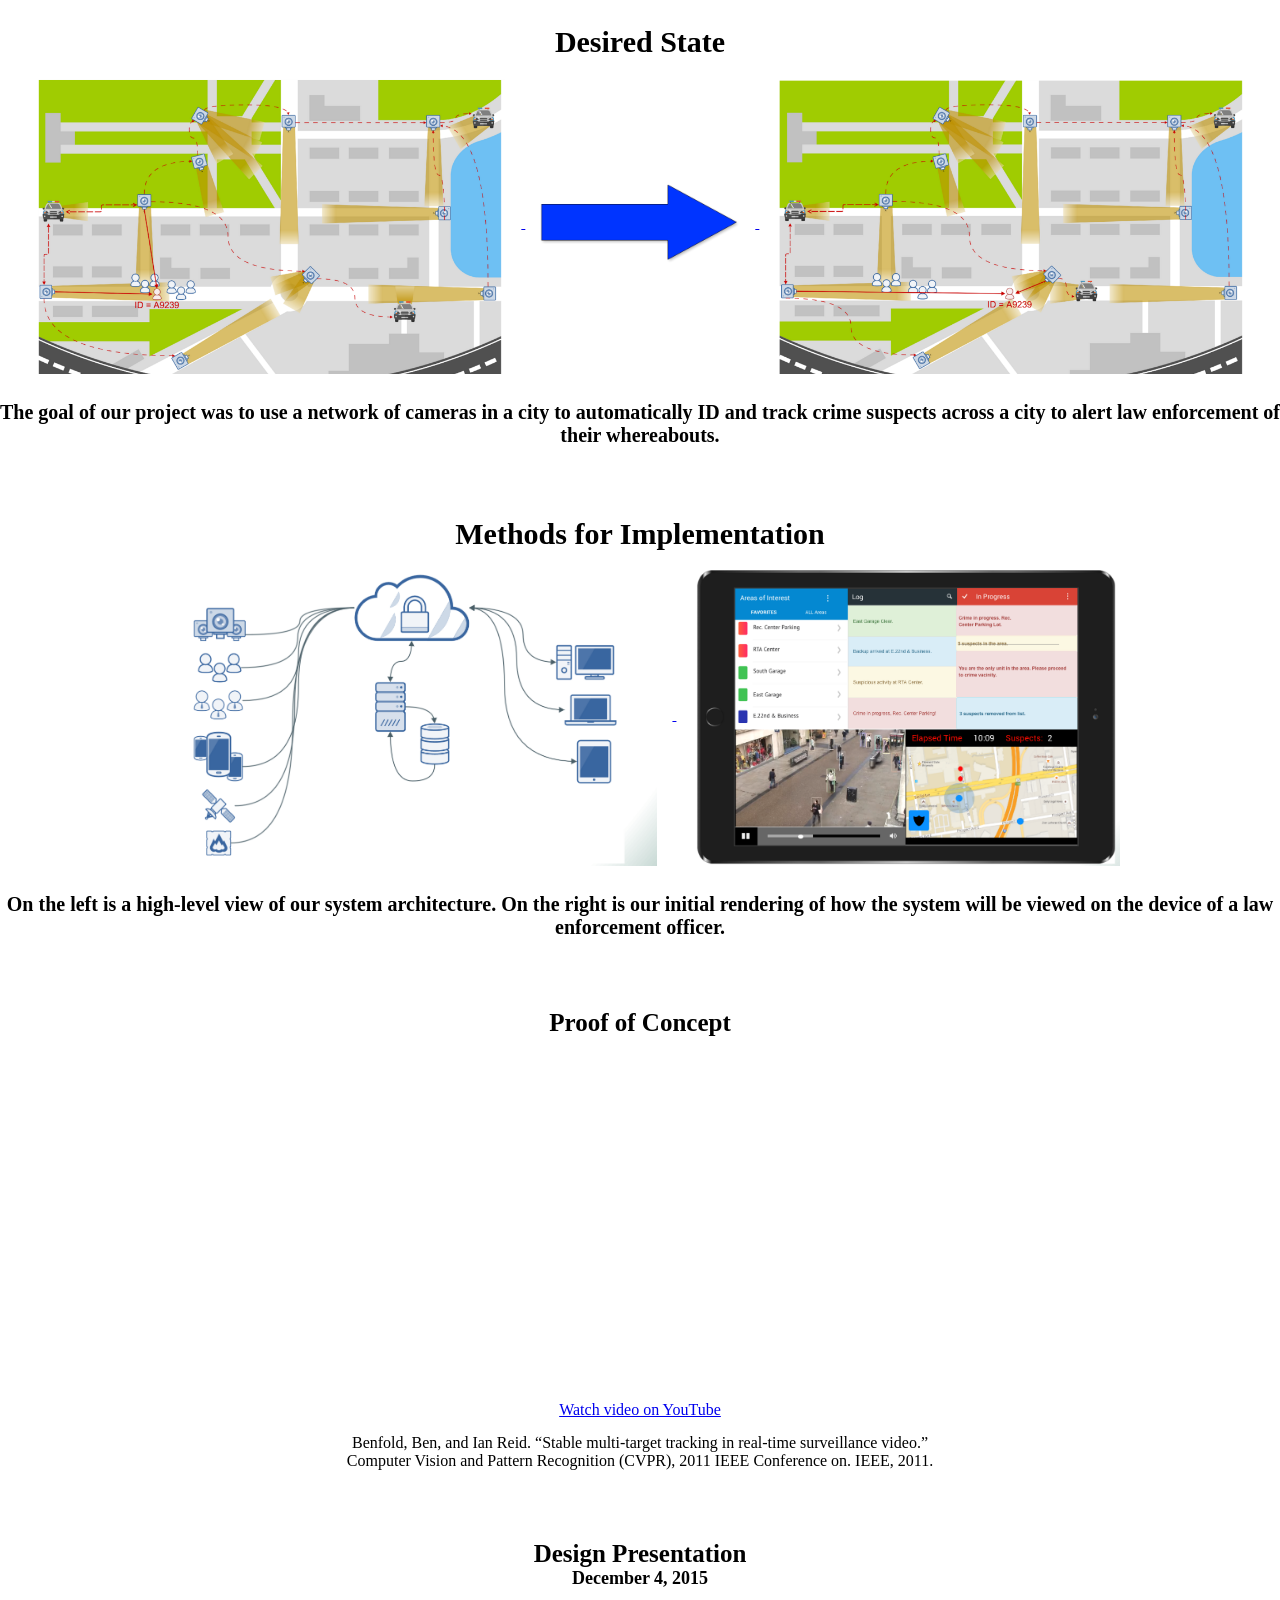
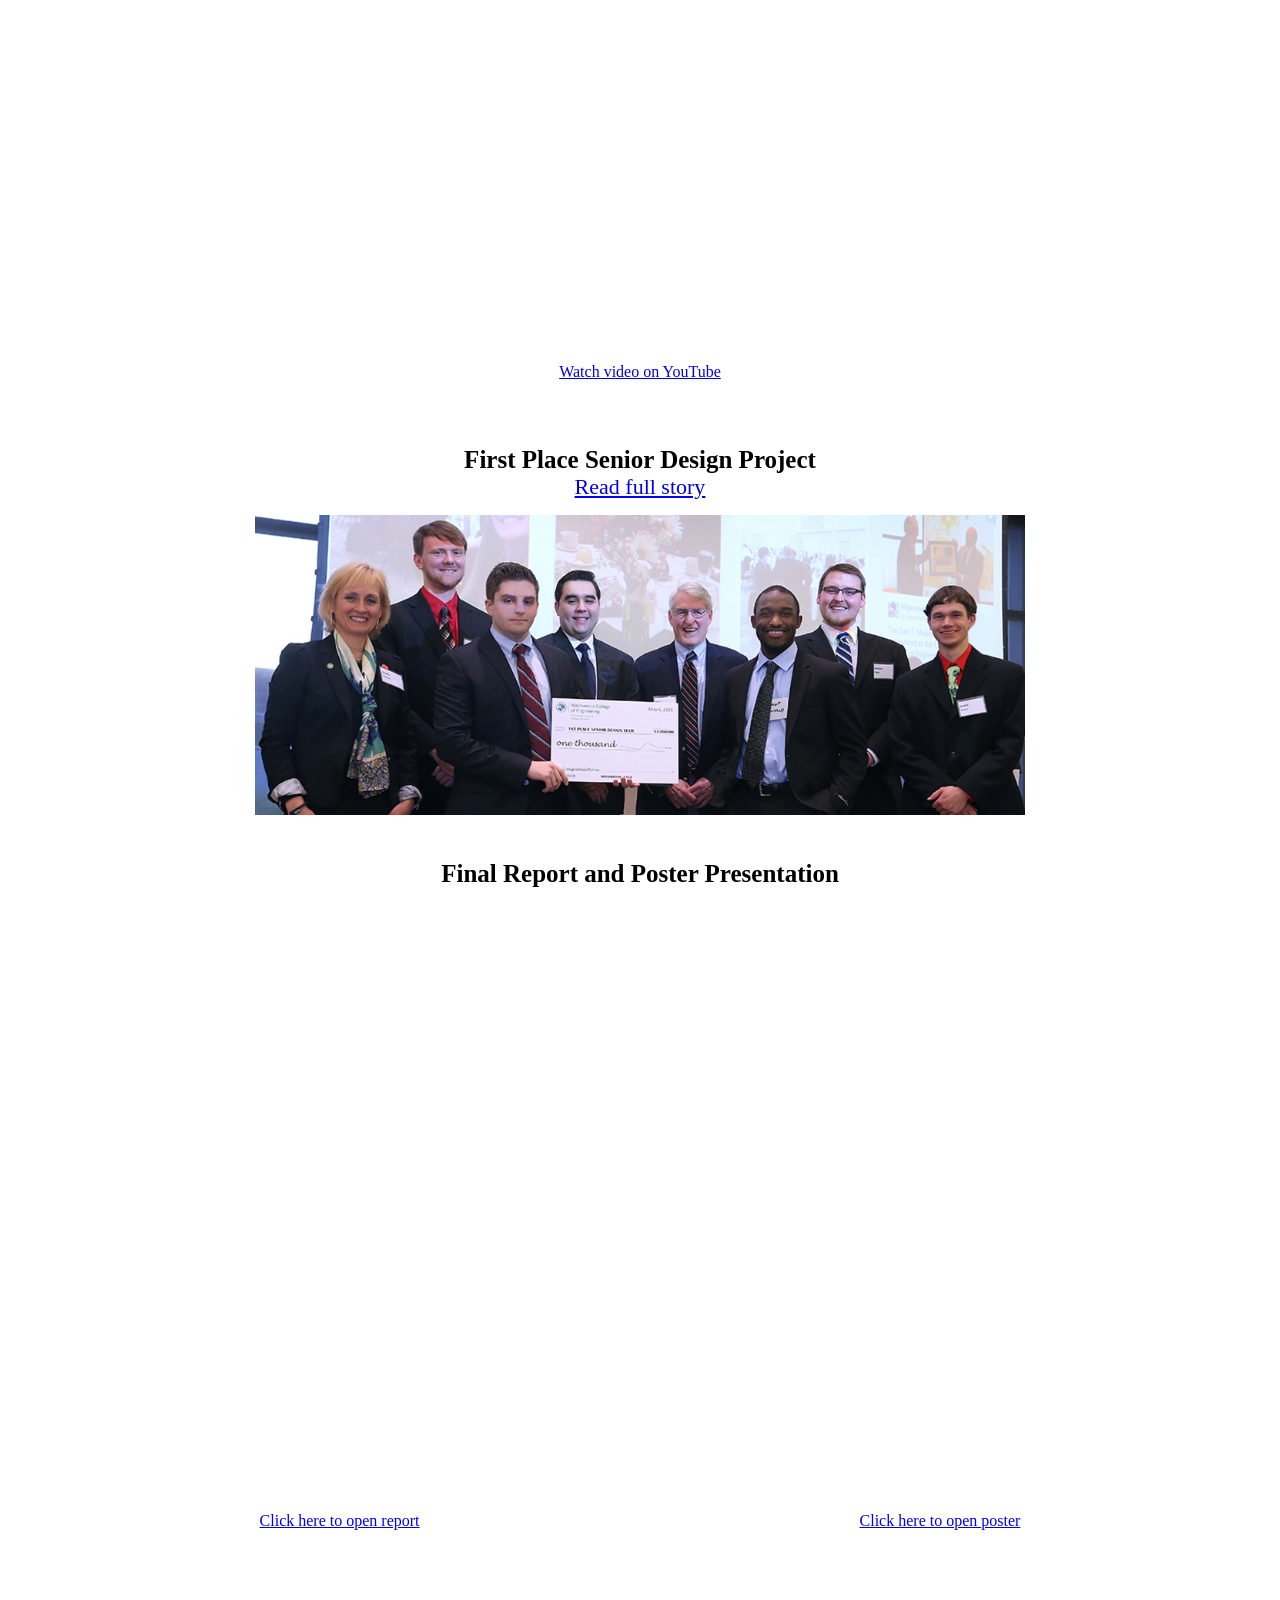
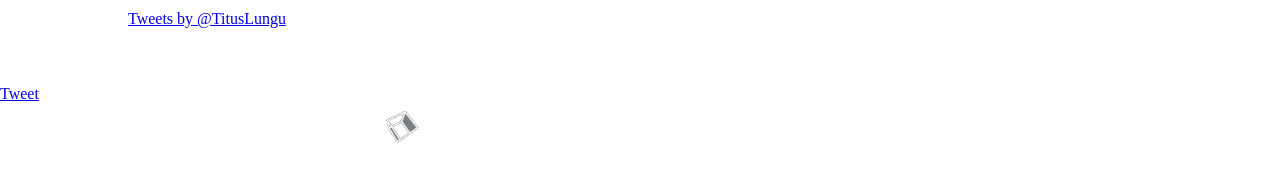
<file: crime.html>
<!DOCTYPE html>
<html>

<head>
	<meta charset="UTF-8">
	<title>Titus Lungu- Crime Monitoring, Senior Design</title>
	<link href='https://fonts.googleapis.com/css?family=Inconsolata:400,700' rel='stylesheet' type='text/css'>
	<link rel="stylesheet" href="crime.css">
	<link rel="stylesheet" href="animate.css">

	<style type="text/css">
		.nav{
   			display: inline;
   		}
   		.navmobile{
   			display: none;
   		}
	    ul{
	        padding: 0;
	        list-style: none;
	        background: black;
	        margin: 0px;
	        position: fixed;
	        width: 100%;
	    }
	    ul li{
	        display: inline-block;
	        position: relative;
	        line-height: 21px;
	        text-align: left;
	    }
	    ul li a{
	        display: block;
	        padding: 8px 25px;
	        color: white;
	        font-weight: bold;
	        text-transform: uppercase;
	        text-decoration: none;
	        font-size: 20px;
	    }
	    ul li a:hover{
	        color: black;
	        background: white;
	    }
	    ul li ul.dropdown{
	        min-width: 125px; /* Set width of the dropdown */
	        background: black;
	        display: none;
	        position: absolute;
	        z-index: 999;
	        left: 0;
	    }
	    ul li:hover ul.dropdown{
	        display: block;	/* Display the dropdown */
	    }
	    ul li ul.dropdown li{
	        display: block;
	    }
		ul li a.links{
	    	display: inline-block;
	    	padding: 0px;
	    	margin: 0px;
	    	margin-left: 10px;
	    	margin-right: 10px;
	    	border-radius: 60px;
	    	background-color: black;
	    }
	    ul li a.links img{
	    	display: inline-block;
	    	padding: 0px;
	    	margin: 0px;
	    	margin-bottom: 2px;
	    	max-width: 100%;
	    	vertical-align: middle;
	    	width: 23px;
	    }

	    @media only screen
	   	and (min-width : 320px)
	   	and (max-width : 1080px){
	   		.nav{
	   			display: none;
	   		}
	   		.navmobile{
	   			display: inline;
	   		}
	   		ul{
		        padding: 0;
		        list-style: none;
		        background: black;
		        margin: 0px;
		        position: fixed;
		        width: 100%;
		    }
		    ul li{
		        display: inline;
		        margin: 0;
		        line-height: 21px;
		        text-align: center;
		    }
		    ul li a{
		        display: block;
		        padding: 20px 25px;
		    }
		    /*ul li a img.close{
		    	display: none;
		    }*/
		    ul li a:hover{
		        color: white;
		        background: black;
		    }
		    /*ul li a:hover img.open{
		    	display: none;
		    }
		    ul li a:hover img.close{
		    	display: inline;
		    }*/
		    ul li ul.drop1{
		        min-width: 100%;
		        background: currentColor;
		        display: none;
		        position: relative;
		        z-index: 999;
		        left: 0;
		    }
		    ul li:hover ul.drop1{
		        display: table;
		    }
		    ul li ul.drop1 li{
		        display: inline;
		        margin: auto;
		    }

		    ul li ul.drop1 li a{
		        display: block;
		        margin: 0px;
		        padding: 0px;
		        padding-top: 35px;
		        padding-bottom: 35px;
		        color: white;
		        font-weight: bold;
		        text-transform: uppercase;
		        text-decoration: none;
		        text-align: center;
		        font-size: 40px;
		    }
		    ul li ul.drop1 li a:hover{
		        color: white;
		        background: black;
		    }
		    ul li ul.drop1 li ul.dropdown{
		        width: 50%;
		        background-color: #808080;
		        display: none;
		        position: absolute;
		        z-index: 999;
		        left: 0;
		    }
		    ul li ul.drop1 li:hover ul.dropdown{
		    	display: table;
		    }
		    ul li ul.drop1 li ul.dropdown li{
		        display: inline;
		        margin: auto;
		    }

		    ul li ul.drop1 li ul.dropdown li a{
		    	line-height: 40px;
		    }

		    ul li ul.drop1 li ul.dropdown li a:hover{
		    	color: white;
		    	background: #808080;
		    }
			ul li ul.drop1 li a.links{
		    	display: inline;
		    	padding: 10px 20px;
		    	margin: 0;
		    	border-radius: 60px;
		    	background-color: black;
		    }
		    ul li ul.drop1 li a.links img{
		    	display: inline;
		    	padding: 0px;
		    	margin: 5px;
		    	margin-bottom: 15px;
		    	vertical-align: middle;
		    	width: 45px;
		    }
	   	}

	</style>

</head>

<body>
	<div class="nav">
		<ul>
			<li><a href="index.html">Titus Lungu</a></li>
			<li><a href="./documents/CV.pdf" target="_blank">Resume/CV</a></li>

			<li>
				<a href="#">Research &#9662;</a>
				<ul class="dropdown">
					<li><a href="tennisai.html">Tennis AI</a></li>
					<li><a href="ml.html">Machine Learning</a></li>
				</ul>
			</li>

			<li>
				<a href="#">Projects &#9662;</a>
				<ul class="dropdown">
					<li><a href="asme.html">ASME</a></li>
					<li><a href="walksim.html">Walking Simulator</a></li>
					<li><a href="crime.html">Senior Design</a></li>
				</ul>
			</li>

			<li>
				<a href="#">Industry &#9662;</a>
				<ul class="dropdown">
					<li><a href="./documents/cristal.pdf" target="_blank">Cristal</a></li>
					<li><a href="./documents/swagelok.pdf" target="_blank">Swagelok</a></li>
				</ul>
			</li>

			<li>
				<a href="#">Events & Outreach &#9662;</a>
				<ul class="dropdown">
					<li><a href="cside.html">Romania Humanitarian Aid</a></li>
					<li><a href="univproc.html">University Proceedings</a></li>
				</ul>
			</li>
<!--
			<li><a href="contact.html">Contact</a></li>
-->
			<li>
				<a class="links" href="mailto:tituslungu@gmail.com" target="_blank">
					<img src="./media/emailicon.png">
				</a>
				<!-- <a class="links" href="tel:" target="_blank">
					<img src="./media/phoneicon.png">
				</a> -->
				<a class="links" href="https://www.linkedin.com/in/titus-lungu-bb097262" target="_blank">
					<img src="./media/linkedinicon.png">
				</a>
				<a class="links" href="https://www.github.com/tituslungu" target="_blank">
					<img src="./media/githubicon.png">
				</a>
				<a class="links" href="https://twitter.com/TitusLungu" target="_blank">
					<img src="./media/twittericon.png">
				</a>
			</li>

		</ul>
	</div>

	<div class="navmobile">
		<ul>
			<li><a href="#"><img class="open" src="./media/menu_icon.png" height="60"><!--img class="close" src="./media/menu_close_icon.png" height="60"--></a>
				<ul class="drop1">
					<li><a href="index.html">Titus Lungu</a></li>
					<li><a href="./documents/CV.pdf" target="_blank">Resume/CV</a></li>

					<li>
						<a href="#">Research &#9662;</a>
						<ul class="dropdown">
							<li><a href="tennisai.html">Tennis AI</a></li>
							<li><a onMouseOver="href='ml.html'">Machine Learning</a></li>
						</ul>
					</li>

					<li>
						<a href="#">Projects &#9662;</a>
						<ul class="dropdown">
							<li><a href="asme.html">ASME</a></li>
							<li><a href="walksim.html">Walking Simulator</a></li>
							<li><a href="crime.html">Senior Design</a></li>
						</ul>
					</li>

					<li>
						<a href="#">Industry &#9662;</a>
						<ul class="dropdown">
							<li><a href="./documents/cristal.pdf" target="_blank">Cristal</a></li>
							<li><a href="./documents/swagelok.pdf" target="_blank">Swagelok</a></li>
						</ul>
					</li>

					<li>
						<a href="#">Events & Outreach &#9662;</a>
						<ul class="dropdown">
							<li><a href="cside.html">Romania Humanitarian Aid</a></li>
							<li><a href="univproc.html">University Proceedings</a></li>
						</ul>
					</li>
		<!--
					<li><a href="contact.html">Contact</a></li>
		-->
					<li>
						<a class="links" href="mailto:tituslungu@gmail.com" target="_blank">
							<img src="./media/emailicon.png">
						</a>
						<!-- <a class="links" href="tel:" target="_blank">
							<img src="./media/phoneicon.png">
						</a> -->
						<a class="links" href="https://www.linkedin.com/in/titus-lungu-bb097262" target="_blank">
							<img src="./media/linkedinicon.png">
						</a>
						<a class="links" href="https://www.github.com/tituslungu" target="_blank">
							<img src="./media/githubicon.png">
						</a>
						<a class="links" href="https://twitter.com/TitusLungu" target="_blank">
							<img src="./media/twittericon.png">
						</a>
					</li>

				</ul>
			</li>
		</ul>
	</div>
	
<!--
	<div class="temporarystop">
		<h1>Temporarily Unavailable</h1>
		<p>I apologize for the inconvenience</p>
	</div>
-->

	<div class="main">
	<div class="jumbotron">
		<h1>Active Surveillance as a Service</h1>
		<h2>Senior Design Capstone Project</h2>
		<h3>Cleveland State University</h3>
	</div>
	</div>
	<div class="content">
		<p>Our senior design capstone team consisted of two students from each of three engineering disciplines: mechanical, electrical, and computer.  We worked on creating a software prototype to connect to security cameras for monitoring, detecting, and predicting crime throughout a city, and tracking evading suspects in real-time to alert law enforcement of their location when a crime is committed.  We tested the software using publicly available IP cameras and used machine learning to analyze the video feeds in real-time to identify individual people and track them from camera to camera.  Currently, Video Surveillance as a Service simply streams video feeds from security cameras to a tablet, smartphone, or computer.  Our system demonstrated the possibly of having an Active Surveillance as a Service solution, actually analyzing the videos in real-time for direct response to a situation as opposed to a passive, retroactive response.  Our project placed 1st in the college among 60 senior design projects spanning six engineering fields.</p>
	</div>
	<div class="vid1">
		<h1>Proposal Presentation</h1>
		<p>October 23, 2015</p>
		<iframe src="https://www.youtube.com/embed/NkyKcdK8sOo" frameborder="0" allowfullscreen></iframe>
		<p><a href="https://www.youtube.com/watch?v=NkyKcdK8sOo" target="_blank">Watch video on YouTube</a></p>
	</div>
	<div class="pic1">
		<h1>Current State</h1>
		<a href="http://www.tituslungu.com/media/sd1.png" target="_blank">
		<img src="./media/sd1.png">
		</a>
		<p>Currently, when a crime is committed, it is relatively easy for a suspect (shown in red) to evade law enforcement authorities.</p>
	</div>
	<div class="pic2">
		<h1>Desired State</h1>
	</div>
	<div class="pic2pic">
		<a href="http://www.tituslungu.com/media/sd3.png" target="_blank">
		<img src="./media/sd3.png">
		</a>
		<img src="./media/arrow.png">
		<a href="http://www.tituslungu.com/media/sd4.png" target="_blank">
		<img src="./media/sd4.png">
		</a>
	</div>
	<div class="pic2p">
		<p>The goal of our project was to use a network of cameras in a city to automatically ID and track crime suspects across a city to alert law enforcement of their whereabouts.</p>
	</div>
	<div class="pic3">
		<h1>Methods for Implementation</h1>
	</div>
	<div class="pic3pic">
		<a href="http://www.tituslungu.com/media/sd2.png" target="_blank">
		<img src="./media/sd2.png">
		</a>
		<a href="http://www.tituslungu.com/media/sd5.png" target="_blank">
		<img src="./media/sd5.png">
		</a>
	</div>
	<div class="pic3p">
		<p>On the left is a high-level view of our system architecture. On the right is our initial rendering of how the system will be viewed on the device of a law enforcement officer.</p>
	</div>
	
	<div class="pic4">
		<h1>Proof of Concept</h1>
	</div>
	<div class="pic4pic">
		<iframe width="640" height="360" src="https://www.youtube.com/embed/5SjyYBX43rE" frameborder="0" allowfullscreen></iframe>
		<p><a href="https://www.youtube.com/watch?v=5SjyYBX43rE" target="_blank">Watch video on YouTube</a></p>
	</div>
	<div class="pic4p">
		<p>Benfold, Ben, and Ian Reid. <q>Stable multi-target tracking in real-time surveillance video.</q></p>
		<p>Computer Vision and Pattern Recognition (CVPR), 2011 IEEE Conference on. IEEE, 2011.</p>
	</div>
	<div class="vid2">
		<h1>Design Presentation</h1>
		<p>December 4, 2015</p>
		<iframe width="640" height="360" src="https://www.youtube.com/embed/BFbzYizG3vA" frameborder="0" allowfullscreen></iframe>
		<p><a href="https://www.youtube.com/watch?v=BFbzYizG3vA" target="_blank">Watch video on YouTube</a></p>
	</div>
	
	<div class="pic5">
		<h1>First Place Senior Design Project</h1>
		<p><a href="https://www.csuohio.edu/engineering/multidisciplinary-cerebro-project-takes-first-place-senior-design-symposium" target="_blank">Read full story</a></p>
	</div>
	<div class="pic5pic">
		<a href="http://www.tituslungu.com/media/sdwinner.png" target="_blank">
		<img src="./media/sdwinner.png" height="300">
		</a>
	</div>
	<div class="pdf">
		<h1>Final Report and Poster Presentation</h1>
	</div>
	<div class="pdfdoc">
		<iframe src="http://docs.google.com/gview?url=www.tituslungu.com/documents/sdReport.pdf&embedded=true" frameborder="0"></iframe>
		<iframe src="http://docs.google.com/gview?url=www.tituslungu.com/documents/sdPoster.pdf&embedded=true" frameborder="0"></iframe>
	</div>
	<div class="pdflink">
		<p><a href="./documents/sdReport.pdf" target="_blank">Click here to open report</a></p>
		<p><a href="./documents/sdPoster.pdf" target="_blank">Click here to open poster</a></p>
	</div>
	
	<div class="learn-more">
	<div class="twitter">
		<a class="twitter-timeline" href="https://twitter.com/TitusLungu" data-widget-id="669079589998718976">Tweets by @TitusLungu</a>
		<script>!function(d,s,id){var js,fjs=d.getElementsByTagName(s)[0],p=/^http:/.test(d.location)?'http':'https';if(!d.getElementById(id)){js=d.createElement(s);js.id=id;js.src=p+"://platform.twitter.com/widgets.js";fjs.parentNode.insertBefore(js,fjs);}}(document,"script","twitter-wjs");</script>
	</div>
	
	<div class="social">
	<div class="twitter-butt">
	<a href="https://twitter.com/share" class="twitter-share-button"{count} data-via="TitusLungu">Tweet</a>
	<script>!function(d,s,id){var js,fjs=d.getElementsByTagName(s)[0],p=/^http:/.test(d.location)?'http':'https';if(!d.getElementById(id)){js=d.createElement(s);js.id=id;js.src=p+'://platform.twitter.com/widgets.js';fjs.parentNode.insertBefore(js,fjs);}}(document, 'script', 'twitter-wjs');</script>
	</div>
	
	<div class="in-butt">
	<script src="//platform.linkedin.com/in.js" type="text/javascript"> lang: en_US</script>
	<script type="IN/Share" data-url="www.tituslungu.com" data-counter="top"></script>
	</div>
	
	<div class="google-butt">
	<script src="https://apis.google.com/js/platform.js" async defer></script>
	<g:plusone size="tall"></g:plusone>
	</div>
	
	<div id="fb-root"></div>
	<script>(function(d, s, id) {
	  var js, fjs = d.getElementsByTagName(s)[0];
	  if (d.getElementById(id)) return;
	  js = d.createElement(s); js.id = id;
	  js.src = "//connect.facebook.net/en_US/sdk.js#xfbml=1&version=v2.5&appId=619874201484812";
	  fjs.parentNode.insertBefore(js, fjs);
	}(document, 'script', 'facebook-jssdk'));</script>
	
	<div class="fb-like" data-href="https://www.tituslungu.com" data-layout="standard" data-action="like" data-show-faces="true" data-share="true" data-colorscheme="dark"></div >
	</div>
	
	<div class="cc">
		<p>&copy; 2015-2017 Titus Lungu. All rights reserved.</p>
		<p><img src="./media/box2.gif" height="50"></p>
	</div>
	<div>
		<h5>Photo credit: &copy; iStockphotos</h5>
	</div>
	</div>
</body>
</html>
</file>
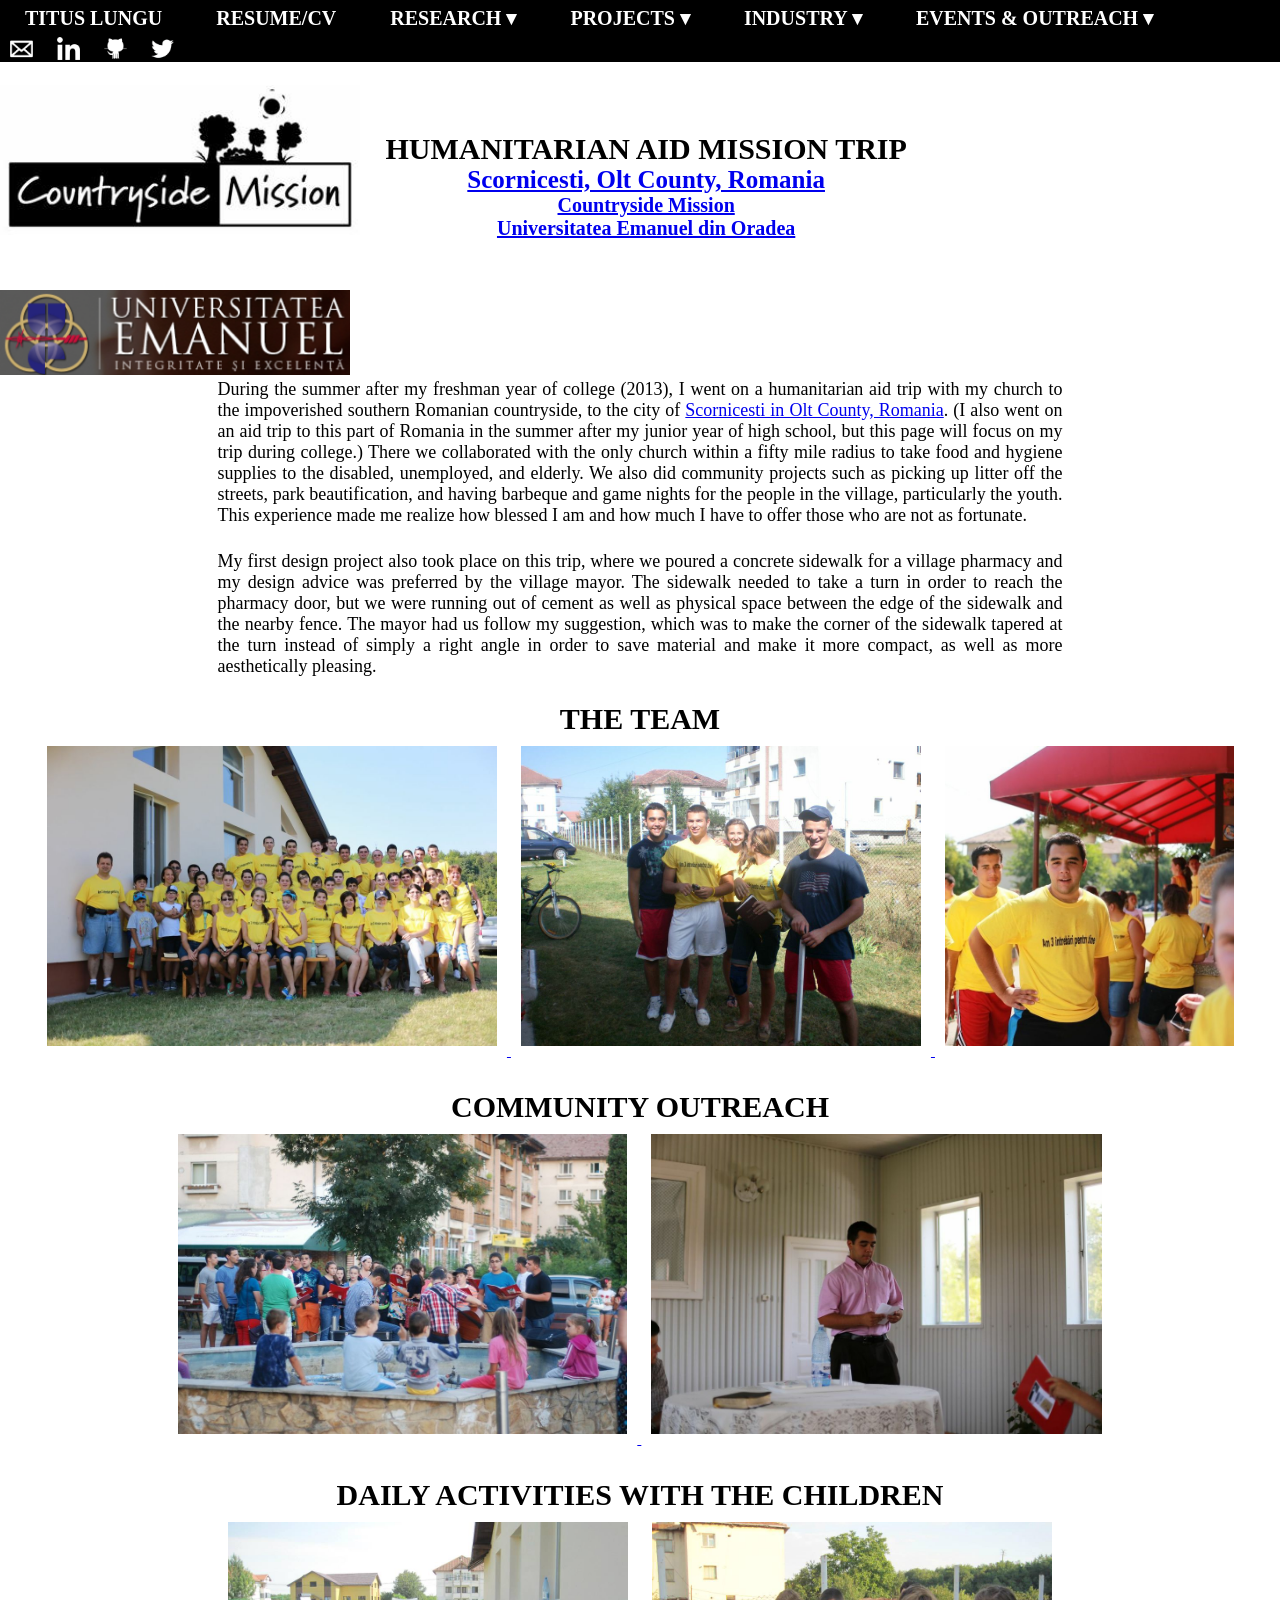
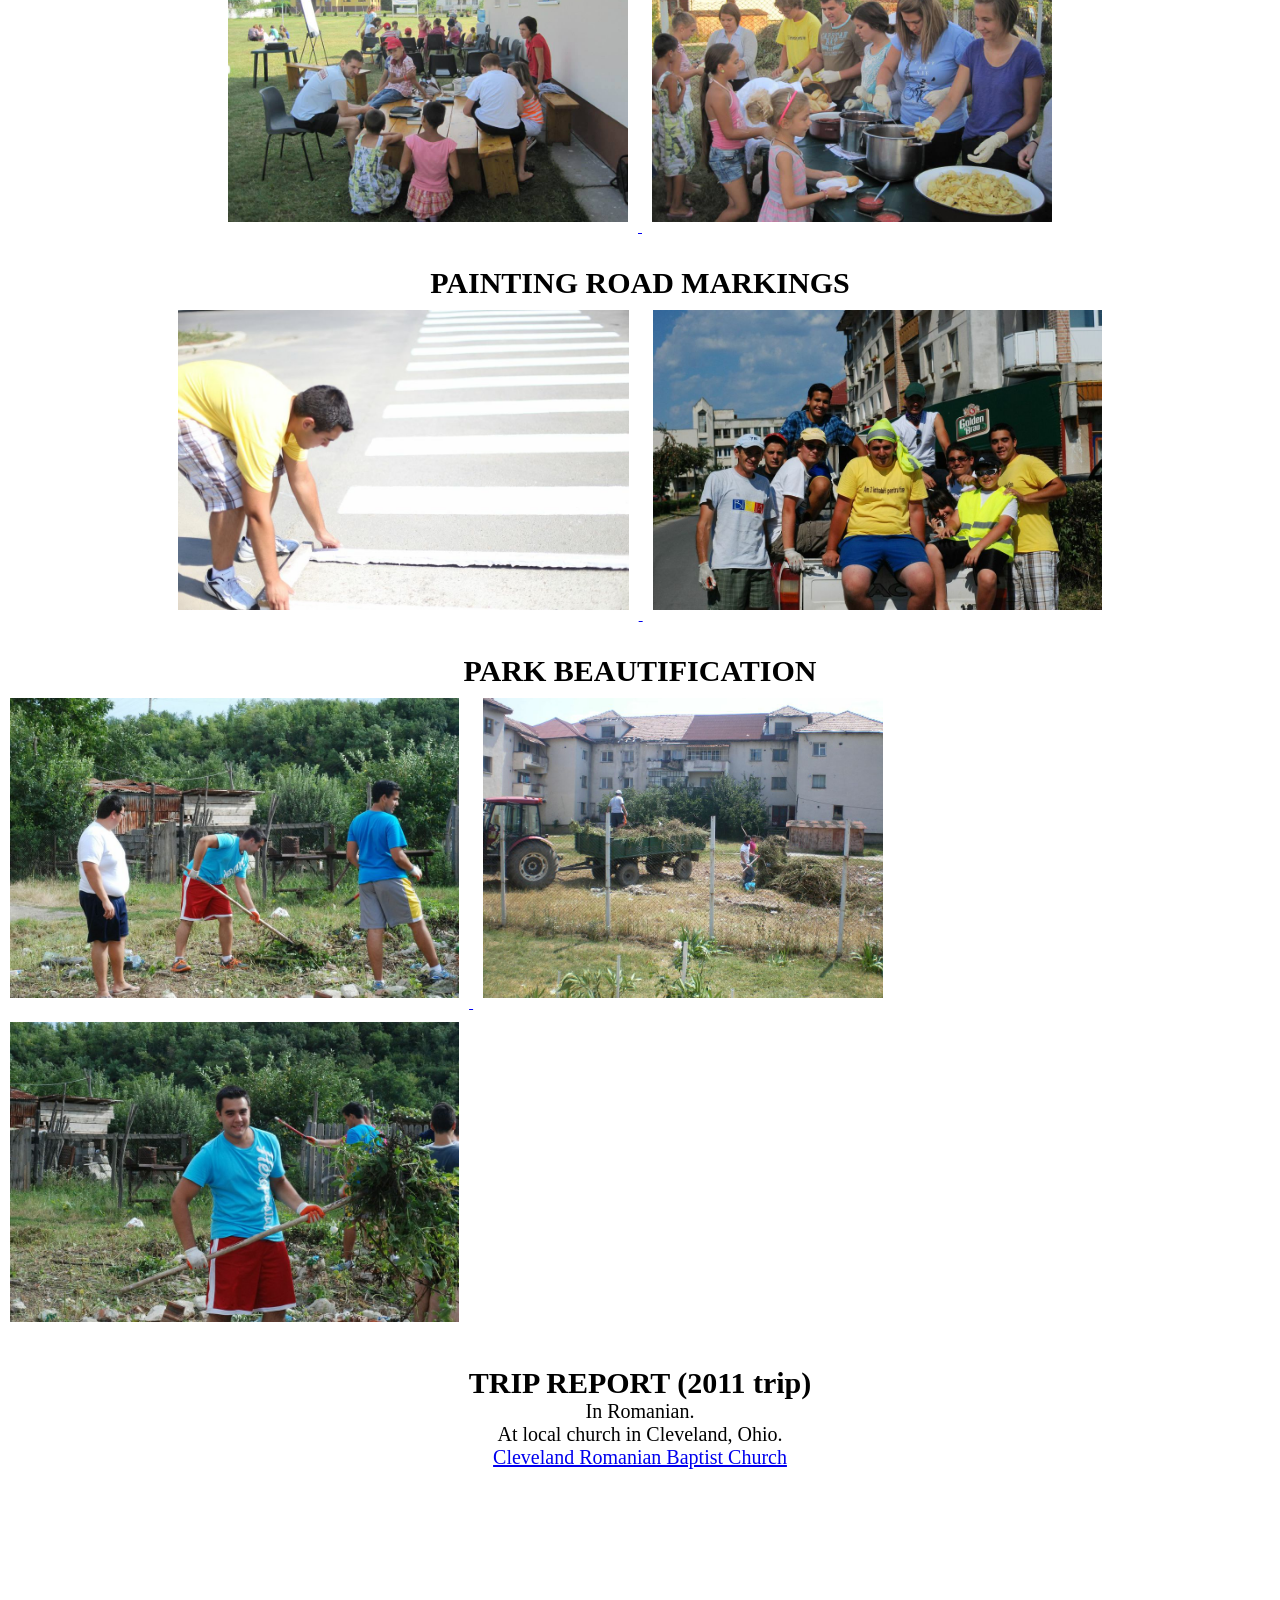
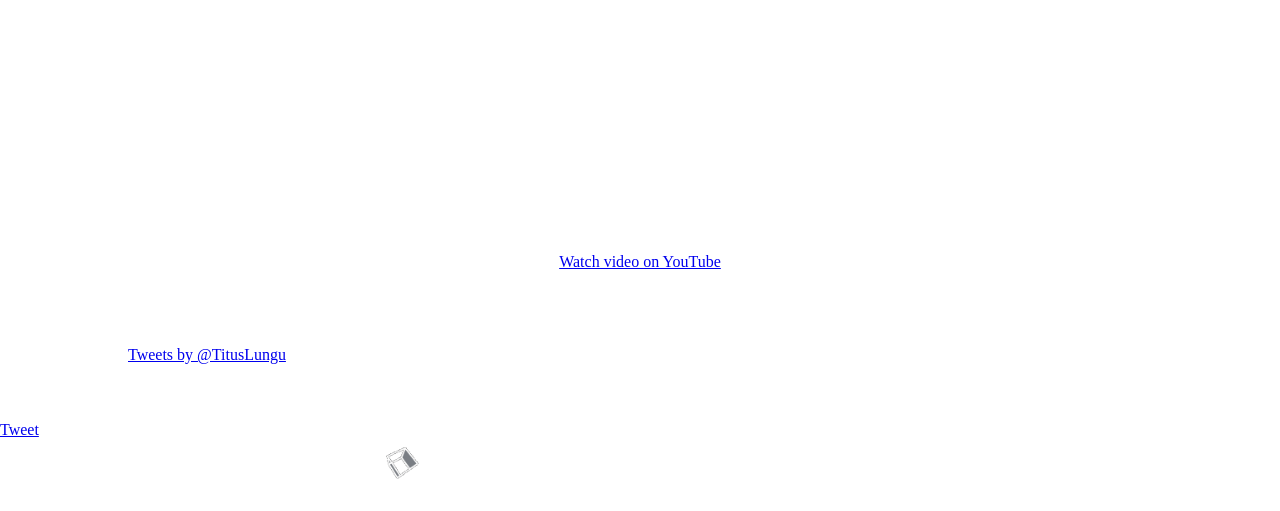
<file: cside.html>
<!DOCTYPE html>
<html>

<head>
	<meta charset="UTF-8">
	<title>Titus Lungu- Romania Humanitarian Aid</title>
	<link href='https://fonts.googleapis.com/css?family=Inconsolata:400,700' rel='stylesheet' type='text/css'>
	<link rel="stylesheet" href="cside.css">
	<link rel="stylesheet" href="animate.css">

	<style type="text/css">
		.nav{
   			display: inline;
   		}
   		.navmobile{
   			display: none;
   		}
	    ul{
	        padding: 0;
	        list-style: none;
	        background: black;
	        margin: 0px;
	        position: fixed;
	        width: 100%;
	    }
	    ul li{
	        display: inline-block;
	        position: relative;
	        line-height: 21px;
	        text-align: left;
	    }
	    ul li a{
	        display: block;
	        padding: 8px 25px;
	        color: white;
	        font-weight: bold;
	        text-transform: uppercase;
	        text-decoration: none;
	        font-size: 20px;
	    }
	    ul li a:hover{
	        color: black;
	        background: white;
	    }
	    ul li ul.dropdown{
	        min-width: 125px; /* Set width of the dropdown */
	        background: black;
	        display: none;
	        position: absolute;
	        z-index: 999;
	        left: 0;
	    }
	    ul li:hover ul.dropdown{
	        display: block;	/* Display the dropdown */
	    }
	    ul li ul.dropdown li{
	        display: block;
	    }
		ul li a.links{
	    	display: inline-block;
	    	padding: 0px;
	    	margin: 0px;
	    	margin-left: 10px;
	    	margin-right: 10px;
	    	border-radius: 60px;
	    	background-color: black;
	    }
	    ul li a.links img{
	    	display: inline-block;
	    	padding: 0px;
	    	margin: 0px;
	    	margin-bottom: 2px;
	    	max-width: 100%;
	    	vertical-align: middle;
	    	width: 23px;
	    }

	    @media only screen
	   	and (min-width : 320px)
	   	and (max-width : 1080px){
	   		.nav{
	   			display: none;
	   		}
	   		.navmobile{
	   			display: inline;
	   		}
	   		ul{
		        padding: 0;
		        list-style: none;
		        background: black;
		        margin: 0px;
		        position: fixed;
		        width: 100%;
		    }
		    ul li{
		        display: inline;
		        margin: 0;
		        line-height: 21px;
		        text-align: center;
		    }
		    ul li a{
		        display: block;
		        padding: 20px 25px;
		    }
		    /*ul li a img.close{
		    	display: none;
		    }*/
		    ul li a:hover{
		        color: white;
		        background: black;
		    }
		    /*ul li a:hover img.open{
		    	display: none;
		    }
		    ul li a:hover img.close{
		    	display: inline;
		    }*/
		    ul li ul.drop1{
		        min-width: 100%;
		        background: currentColor;
		        display: none;
		        position: relative;
		        z-index: 999;
		        left: 0;
		    }
		    ul li:hover ul.drop1{
		        display: table;
		    }
		    ul li ul.drop1 li{
		        display: inline;
		        margin: auto;
		    }

		    ul li ul.drop1 li a{
		        display: block;
		        margin: 0px;
		        padding: 0px;
		        padding-top: 35px;
		        padding-bottom: 35px;
		        color: white;
		        font-weight: bold;
		        text-transform: uppercase;
		        text-decoration: none;
		        text-align: center;
		        font-size: 40px;
		    }
		    ul li ul.drop1 li a:hover{
		        color: white;
		        background: black;
		    }
		    ul li ul.drop1 li ul.dropdown{
		        width: 50%;
		        background-color: #808080;
		        display: none;
		        position: absolute;
		        z-index: 999;
		        left: 0;
		    }
		    ul li ul.drop1 li:hover ul.dropdown{
		    	display: table;
		    }
		    ul li ul.drop1 li ul.dropdown li{
		        display: inline;
		        margin: auto;
		    }

		    ul li ul.drop1 li ul.dropdown li a{
		    	line-height: 40px;
		    }

		    ul li ul.drop1 li ul.dropdown li a:hover{
		    	color: white;
		    	background: #808080;
		    }
			ul li ul.drop1 li a.links{
		    	display: inline;
		    	padding: 10px 20px;
		    	margin: 0;
		    	border-radius: 60px;
		    	background-color: black;
		    }
		    ul li ul.drop1 li a.links img{
		    	display: inline;
		    	padding: 0px;
		    	margin: 5px;
		    	margin-bottom: 15px;
		    	vertical-align: middle;
		    	width: 45px;
		    }
	   	}

	</style>

</head>

<body>
	<div class="nav">
		<ul>
			<li><a href="index.html">Titus Lungu</a></li>
			<li><a href="./documents/CV.pdf" target="_blank">Resume/CV</a></li>

			<li>
				<a href="#">Research &#9662;</a>
				<ul class="dropdown">
					<li><a href="tennisai.html">Tennis AI</a></li>
					<li><a href="ml.html">Machine Learning</a></li>
				</ul>
			</li>

			<li>
				<a href="#">Projects &#9662;</a>
				<ul class="dropdown">
					<li><a href="asme.html">ASME</a></li>
					<li><a href="walksim.html">Walking Simulator</a></li>
					<li><a href="crime.html">Senior Design</a></li>
				</ul>
			</li>

			<li>
				<a href="#">Industry &#9662;</a>
				<ul class="dropdown">
					<li><a href="./documents/cristal.pdf" target="_blank">Cristal</a></li>
					<li><a href="./documents/swagelok.pdf" target="_blank">Swagelok</a></li>
				</ul>
			</li>

			<li>
				<a href="#">Events & Outreach &#9662;</a>
				<ul class="dropdown">
					<li><a href="cside.html">Romania Humanitarian Aid</a></li>
					<li><a href="univproc.html">University Proceedings</a></li>
				</ul>
			</li>
<!--
			<li><a href="contact.html">Contact</a></li>
-->
			<li>
				<a class="links" href="mailto:tituslungu@gmail.com" target="_blank">
					<img src="./media/emailicon.png">
				</a>
				<!-- <a class="links" href="tel:" target="_blank">
					<img src="./media/phoneicon.png">
				</a> -->
				<a class="links" href="https://www.linkedin.com/in/titus-lungu-bb097262" target="_blank">
					<img src="./media/linkedinicon.png">
				</a>
				<a class="links" href="https://www.github.com/tituslungu" target="_blank">
					<img src="./media/githubicon.png">
				</a>
				<a class="links" href="https://twitter.com/TitusLungu" target="_blank">
					<img src="./media/twittericon.png">
				</a>
			</li>

		</ul>
	</div>

	<div class="navmobile">
		<ul>
			<li><a href="#"><img class="open" src="./media/menu_icon.png" height="60"><!--img class="close" src="./media/menu_close_icon.png" height="60"--></a>
				<ul class="drop1">
					<li><a href="index.html">Titus Lungu</a></li>
					<li><a href="./documents/CV.pdf" target="_blank">Resume/CV</a></li>

					<li>
						<a href="#">Research &#9662;</a>
						<ul class="dropdown">
							<li><a href="tennisai.html">Tennis AI</a></li>
							<li><a onMouseOver="href='ml.html'">Machine Learning</a></li>
						</ul>
					</li>

					<li>
						<a href="#">Projects &#9662;</a>
						<ul class="dropdown">
							<li><a href="asme.html">ASME</a></li>
							<li><a href="walksim.html">Walking Simulator</a></li>
							<li><a href="crime.html">Senior Design</a></li>
						</ul>
					</li>

					<li>
						<a href="#">Industry &#9662;</a>
						<ul class="dropdown">
							<li><a href="./documents/cristal.pdf" target="_blank">Cristal</a></li>
							<li><a href="./documents/swagelok.pdf" target="_blank">Swagelok</a></li>
						</ul>
					</li>

					<li>
						<a href="#">Events & Outreach &#9662;</a>
						<ul class="dropdown">
							<li><a href="cside.html">Romania Humanitarian Aid</a></li>
							<li><a href="univproc.html">University Proceedings</a></li>
						</ul>
					</li>
		<!--
					<li><a href="contact.html">Contact</a></li>
		-->
					<li>
						<a class="links" href="mailto:tituslungu@gmail.com" target="_blank">
							<img src="./media/emailicon.png">
						</a>
						<!-- <a class="links" href="tel:" target="_blank">
							<img src="./media/phoneicon.png">
						</a> -->
						<a class="links" href="https://www.linkedin.com/in/titus-lungu-bb097262" target="_blank">
							<img src="./media/linkedinicon.png">
						</a>
						<a class="links" href="https://www.github.com/tituslungu" target="_blank">
							<img src="./media/githubicon.png">
						</a>
						<a class="links" href="https://twitter.com/TitusLungu" target="_blank">
							<img src="./media/twittericon.png">
						</a>
					</li>

				</ul>
			</li>
		</ul>
	</div>
	
	<div class="main">
	<div class="cside">
		<a href="https://www.facebook.com/misiunec" target="_blank">
		<img src="./media/cside13.jpg">
		</a>
	</div>
	<div class="jumbotron">
		<h1>Humanitarian Aid Mission Trip</h1>
		<a href="https://www.google.com/maps/place/Scornice%C8%99ti+235600,+Romania/@44.5790362,24.5144566,13z/data=!3m1!4b1!4m2!3m1!1s0x40ad5a7e2f326265:0x5441040126f46222" target="_blank">
		<h2>Scornicesti, Olt County, Romania</h2>
		</a>
		<a href="https://www.facebook.com/misiunec" target="_blank">
		<h3>Countryside Mission</h3>
		</a>
		<a href="http://www.emanuel.ro/" target="_blank">
		<h4>Universitatea Emanuel din Oradea</h4>
		</a>
	</div>
	<div class="eman">
		<a href="http://www.emanuel.ro/" target="_blank">
		<img src="./media/cside14.png">
		</a>
	</div>
	</div>
	<div class="info">
		<p>During the summer after my freshman year of college (2013), I went on a humanitarian aid trip with my church to the impoverished southern Romanian countryside, to the city of <a href="https://www.google.com/maps/place/Scornice%C8%99ti+235600,+Romania/@44.5790362,24.5144566,13z/data=!3m1!4b1!4m2!3m1!1s0x40ad5a7e2f326265:0x5441040126f46222" target="_blank">Scornicesti in Olt County, Romania</a>.  (I also went on an aid trip to this part of Romania in the summer after my junior year of high school, but this page will focus on my trip during college.)  There we collaborated with the only church within a fifty mile radius to take food and hygiene supplies to the disabled, unemployed, and elderly.  We also did community projects such as picking up litter off the streets, park beautification, and having barbeque and game nights for the people in the village, particularly the youth.  This experience made me realize how blessed I am and how much I have to offer those who are not as fortunate.</p>
		<p>My first design project also took place on this trip, where we poured a concrete sidewalk for a village pharmacy and my design advice was preferred by the village mayor.  The sidewalk needed to take a turn in order to reach the pharmacy door, but we were running out of cement as well as physical space between the edge of the sidewalk and the nearby fence.  The mayor had us follow my suggestion, which was to make the corner of the sidewalk tapered at the turn instead of simply a right angle in order to save material and make it more compact, as well as more aesthetically pleasing.</p>
	</div>
	<div class="pic1">
		<p>THE TEAM</p>
		<a href="http://www.tituslungu.com/media/cside4.jpg" target="_blank">
		<img src="./media/cside4.jpg">
		</a>
		<a href="http://www.tituslungu.com/media/cside6.jpg" target="_blank">
		<img src="./media/cside6.jpg">
		</a>
		<a href="http://www.tituslungu.com/media/cside3.jpg" target="_blank">
		<img src="./media/cside3.jpg">
		</a>
	</div>
	<div class="pic2">
		<p>COMMUNITY OUTREACH</p>
		<a href="http://www.tituslungu.com/media/cside10.jpg" target="_blank">
		<img src="./media/cside10.jpg">
		</a>
		<a href="http://www.tituslungu.com/media/cside9.jpg" target="_blank">
		<img src="./media/cside9.jpg">
		</a>
	</div>
	<div class="pic3">
		<p>DAILY ACTIVITIES WITH THE CHILDREN</p>
		<a href="http://www.tituslungu.com/media/cside7.jpg" target="_blank">
		<img src="./media/cside7.jpg">
		</a>
		<a href="http://www.tituslungu.com/media/cside5.jpg" target="_blank">
		<img src="./media/cside5.jpg">
		</a>
	</div>
	<div class="pic4">
		<p>PAINTING ROAD MARKINGS</p>
		<a href="http://www.tituslungu.com/media/cside1.jpg" target="_blank">
		<img src="./media/cside1.jpg">
		</a>
		<a href="http://www.tituslungu.com/media/cside2.jpg" target="_blank">
		<img src="./media/cside2.jpg">
		</a>
	</div>
	<div class="pic5">
		<p>PARK BEAUTIFICATION</p>
		<a href="http://www.tituslungu.com/media/cside8.jpg" target="_blank">
		<img src="./media/cside8.jpg">
		</a>
		<a href="http://www.tituslungu.com/media/cside11.jpg" target="_blank">
		<img src="./media/cside11.jpg">
		</a>
		<a href="http://www.tituslungu.com/media/cside12.jpg" target="_blank">
		<img src="./media/cside12.jpg">
		</a>
	</div>
	<div class="pic6">
		<h1>TRIP REPORT (2011 trip)</h1>
		<p>In Romanian.</p>
		<p>At local church in Cleveland, Ohio.</p>
		<p><a href="http://www.clevelandrbc.org/" target="_blank">Cleveland Romanian Baptist Church</a></p>
		<h2></h2>
		<iframe width="640" height="360" src="https://www.youtube.com/embed/pOKQ64XXr4I" frameborder="0" allowfullscreen></iframe>
		<p><a href="https://www.youtube.com/watch?v=pOKQ64XXr4I" target="_blank">Watch video on YouTube</a></p>
	</div>
	
	<div class="learn-more">
	<div class="twitter">
		<a class="twitter-timeline" href="https://twitter.com/TitusLungu" data-widget-id="669079589998718976">Tweets by @TitusLungu</a>
		<script>!function(d,s,id){var js,fjs=d.getElementsByTagName(s)[0],p=/^http:/.test(d.location)?'http':'https';if(!d.getElementById(id)){js=d.createElement(s);js.id=id;js.src=p+"://platform.twitter.com/widgets.js";fjs.parentNode.insertBefore(js,fjs);}}(document,"script","twitter-wjs");</script>
	</div>
	
	<div class="social">
	<div class="twitter-butt">
	<a href="https://twitter.com/share" class="twitter-share-button"{count} data-via="TitusLungu">Tweet</a>
	<script>!function(d,s,id){var js,fjs=d.getElementsByTagName(s)[0],p=/^http:/.test(d.location)?'http':'https';if(!d.getElementById(id)){js=d.createElement(s);js.id=id;js.src=p+'://platform.twitter.com/widgets.js';fjs.parentNode.insertBefore(js,fjs);}}(document, 'script', 'twitter-wjs');</script>
	</div>
	
	<div class="in-butt">
	<script src="//platform.linkedin.com/in.js" type="text/javascript"> lang: en_US</script>
	<script type="IN/Share" data-url="www.tituslungu.com" data-counter="top"></script>
	</div>
	
	<div class="google-butt">
	<script src="https://apis.google.com/js/platform.js" async defer></script>
	<g:plusone size="tall"></g:plusone>
	</div>
	
	<div id="fb-root"></div>
	<script>(function(d, s, id) {
	  var js, fjs = d.getElementsByTagName(s)[0];
	  if (d.getElementById(id)) return;
	  js = d.createElement(s); js.id = id;
	  js.src = "//connect.facebook.net/en_US/sdk.js#xfbml=1&version=v2.5&appId=619874201484812";
	  fjs.parentNode.insertBefore(js, fjs);
	}(document, 'script', 'facebook-jssdk'));</script>
	
	<div class="fb-like" data-href="https://www.tituslungu.com" data-layout="standard" data-action="like" data-show-faces="true" data-share="true" data-colorscheme="dark"></div >
	</div>
	
	<div class="cc">
		<p>&copy; 2015-2017 Titus Lungu. All rights reserved.</p>
		<p><img src="./media/box2.gif" height="50"></p>
	</div>
	<div>
		<h5>Photo credit: &copy; iStockphotos</h5>
	</div>
	</div>
</body>
</html>
</file>
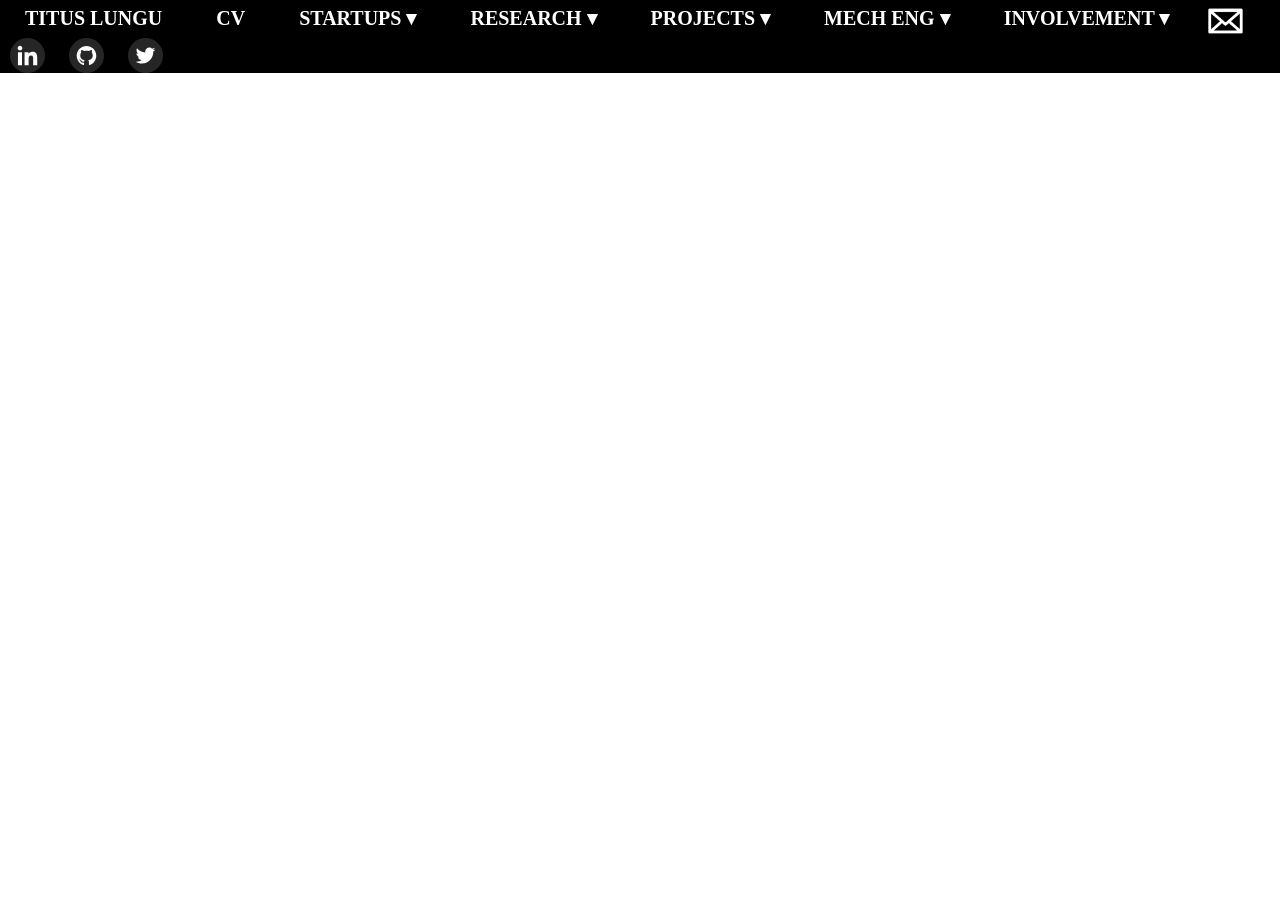
<file: menu.html>
<!DOCTYPE html>
<html>

<head>
	<meta charset="UTF-8">
	<title>Menu</title>
	<link href='https://fonts.googleapis.com/css?family=Inconsolata:400,700' rel='stylesheet' type='text/css'>
	<link rel="stylesheet" href="index.css">
	<link rel="stylesheet" href="animate.css">
	<link rel="stylesheet" href="load.css">
	<link rel="stylesheet" type="text/css" href="ellipsis.css">
	<script src="load.js"></script>

	<style type="text/css">
	    ul{
	        padding: 0;
	        list-style: none;
	        background: black;
	        margin: 0px;
	        position: fixed;
	        width: 100%;
	    }
	    ul li{
	        display: inline-block;
	        position: relative;
	        line-height: 21px;
	        text-align: left;
	    }
	    ul li a{
	        display: block;
	        padding: 8px 25px;
	        color: white;
	        font-weight: bold;
	        text-transform: uppercase;
	        text-decoration: none;
	        font-size: 20px;
	    }
	    ul li a:hover{
	        color: black;
	        background: white;
	    }
	    ul li ul.dropdown{
	        min-width: 125px; /* Set width of the dropdown */
	        background: black;
	        display: none;
	        position: absolute;
	        z-index: 999;
	        left: 0;
	    }
	    ul li:hover ul.dropdown{
	        display: block;	/* Display the dropdown */
	    }
	    ul li ul.dropdown li{
	        display: block;
	    }
	    ul li a.links{
	    	display: inline-block;
	    	padding: 0px;
	    	margin: 0px;
	    	margin-left: 10px;
	    	margin-right: 10px;
	    	border-radius: 60px;
	    	background-color: black;
	    }
	    ul li a.links img{
	    	display: inline-block;
	    	padding: 0px;
	    	margin: 0px;
	    	max-width: 100%;
	    	vertical-align: middle;
	    }
	</style>

</head>

<body>
	<div class="nav">
		<ul>
			<li><a href="index.html">Titus Lungu</a></li>
			<li><a href="./documents/CV.pdf" target="_blank">CV</a></li>

			<li>
				<a href="#">Startups &#9662;</a>
				<ul class="dropdown">
					<li><a href="stylify.html">Stylify</a></li>
					<li><a href="https://www.streetsimplified.com/" target="_blank">Street Simplified</a></li>
				</ul>
			</li>

			<li>
				<a href="#">Research &#9662;</a>
				<ul class="dropdown">
					<li><a href="ml.html">Machine Learning</a></li>
				</ul>
			</li>

			<li>
				<a href="#">Projects &#9662;</a>
				<ul class="dropdown">
					<li><a href="asme.html">ASME</a></li>
					<li><a href="walksim.html">Walking Simulator</a></li>
					<li><a href="sd.html">Senior Design</a></li>
				</ul>
			</li>

			<li>
				<a href="#">Mech Eng &#9662;</a>
				<ul class="dropdown">
					<li><a href="./documents/cristal.pdf" target="_blank">Cristal</a></li>
					<li><a href="./documents/swagelok.pdf" target="_blank">Swagelok</a></li>
				</ul>
			</li>

			<li>
				<a href="#">Involvement &#9662;</a>
				<ul class="dropdown">
					<li><a href="cside.html">Romania Humanitarian Aid</a></li>
					<li><a href="univproc.html">University Proceedings</a></li>
				</ul>
			</li>
<!--
			<li><a href="contact.html">Contact</a></li>
-->
			<li>
				<a class="links" href="mailto:tituslungu@gmail.com">
					<img src="./media/emailicon.png" width="35">
				</a>
			</li>

			<li>
				<a class="links" href="https://www.linkedin.com/in/titus-lungu-bb097262" target="_blank">
					<img src="./Vecteezy_Social_Media_Icons/Social Media Icons/SVG/Circle Black White/Linkedin.svg" width="35">
				</a>
			</li>

			<li>
				<a class="links" href="https://www.github.com/tituslungu" target="_blank">
					<img src="./Vecteezy_Social_Media_Icons/Social Media Icons/SVG/Circle Black White/Github.svg" width="35">
				</a>
			</li>

			<li>
				<a class="links" href="https://twitter.com/TitusLungu" target="_blank">
					<img src="./Vecteezy_Social_Media_Icons/Social Media Icons/SVG/Circle Black White/Twitter.svg" width="35">
				</a>
			</li>
		</ul>
	</div>
</body>
</html>
</file>
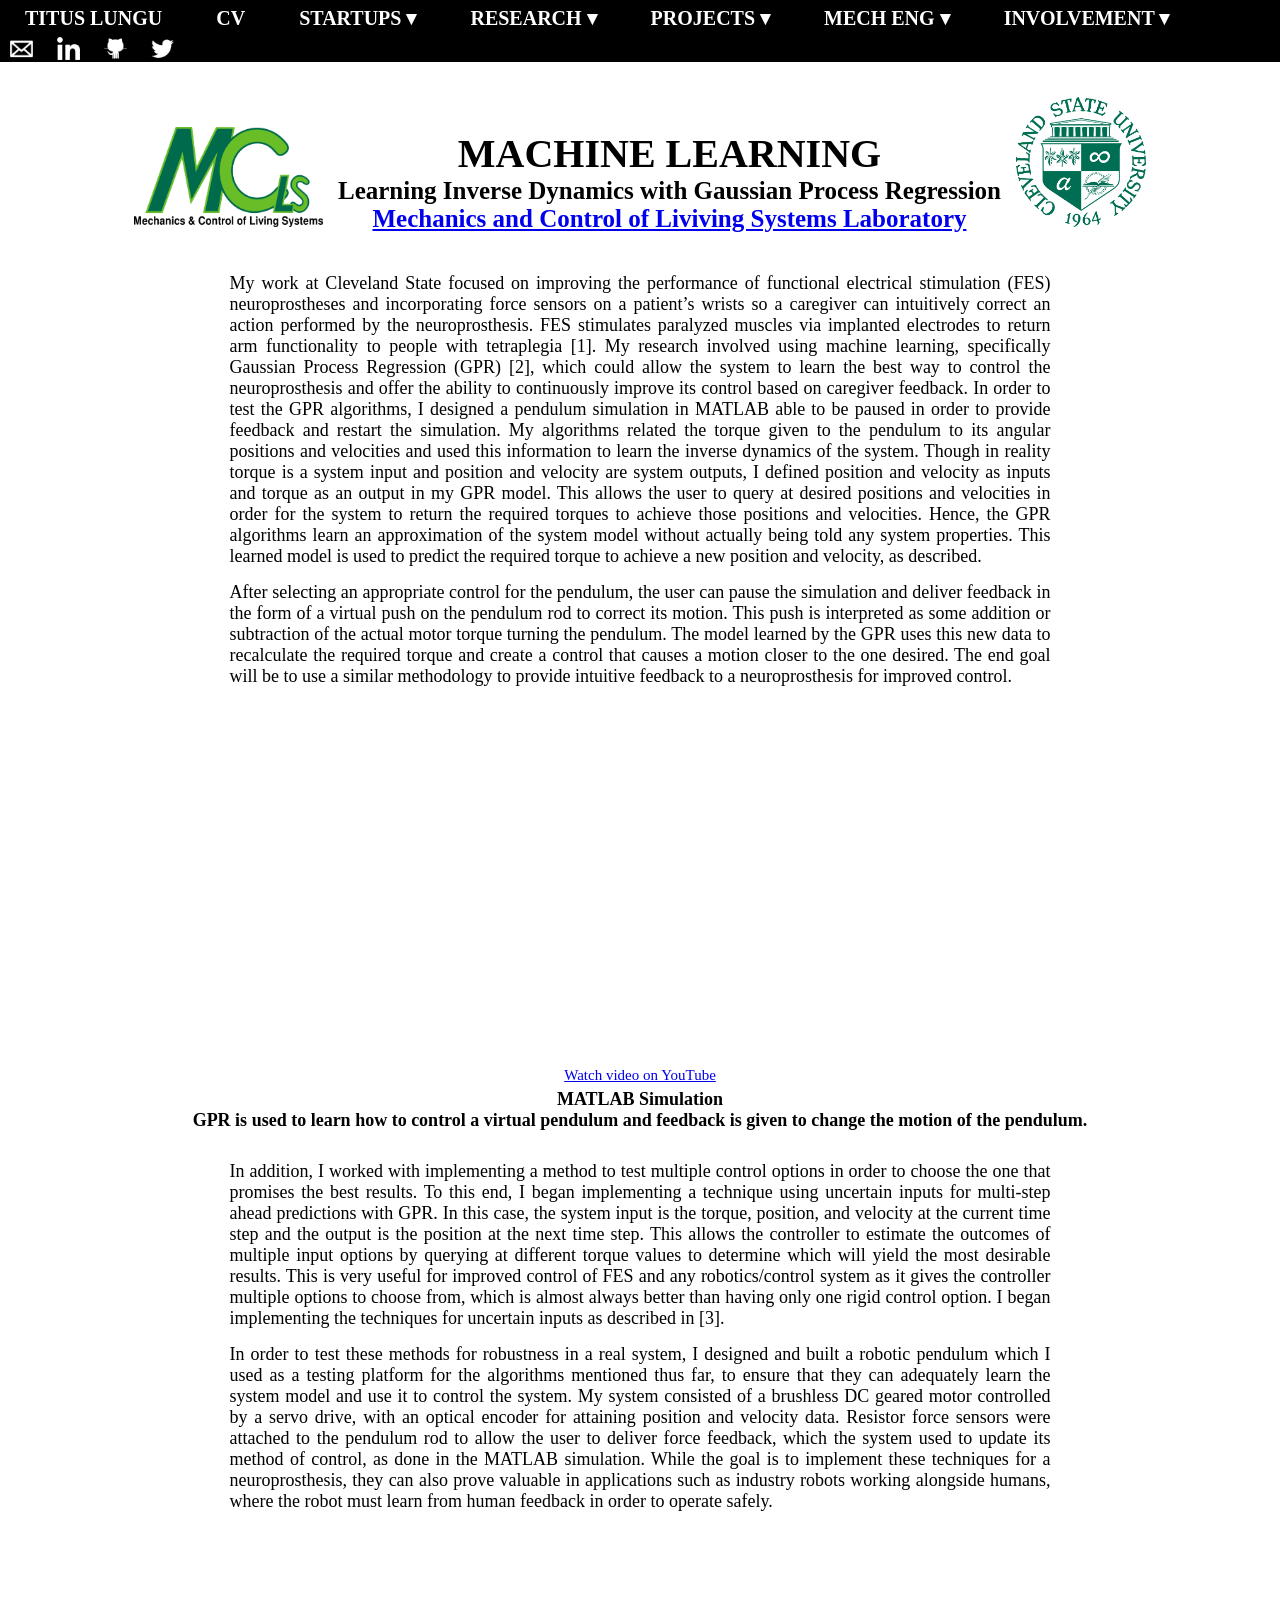
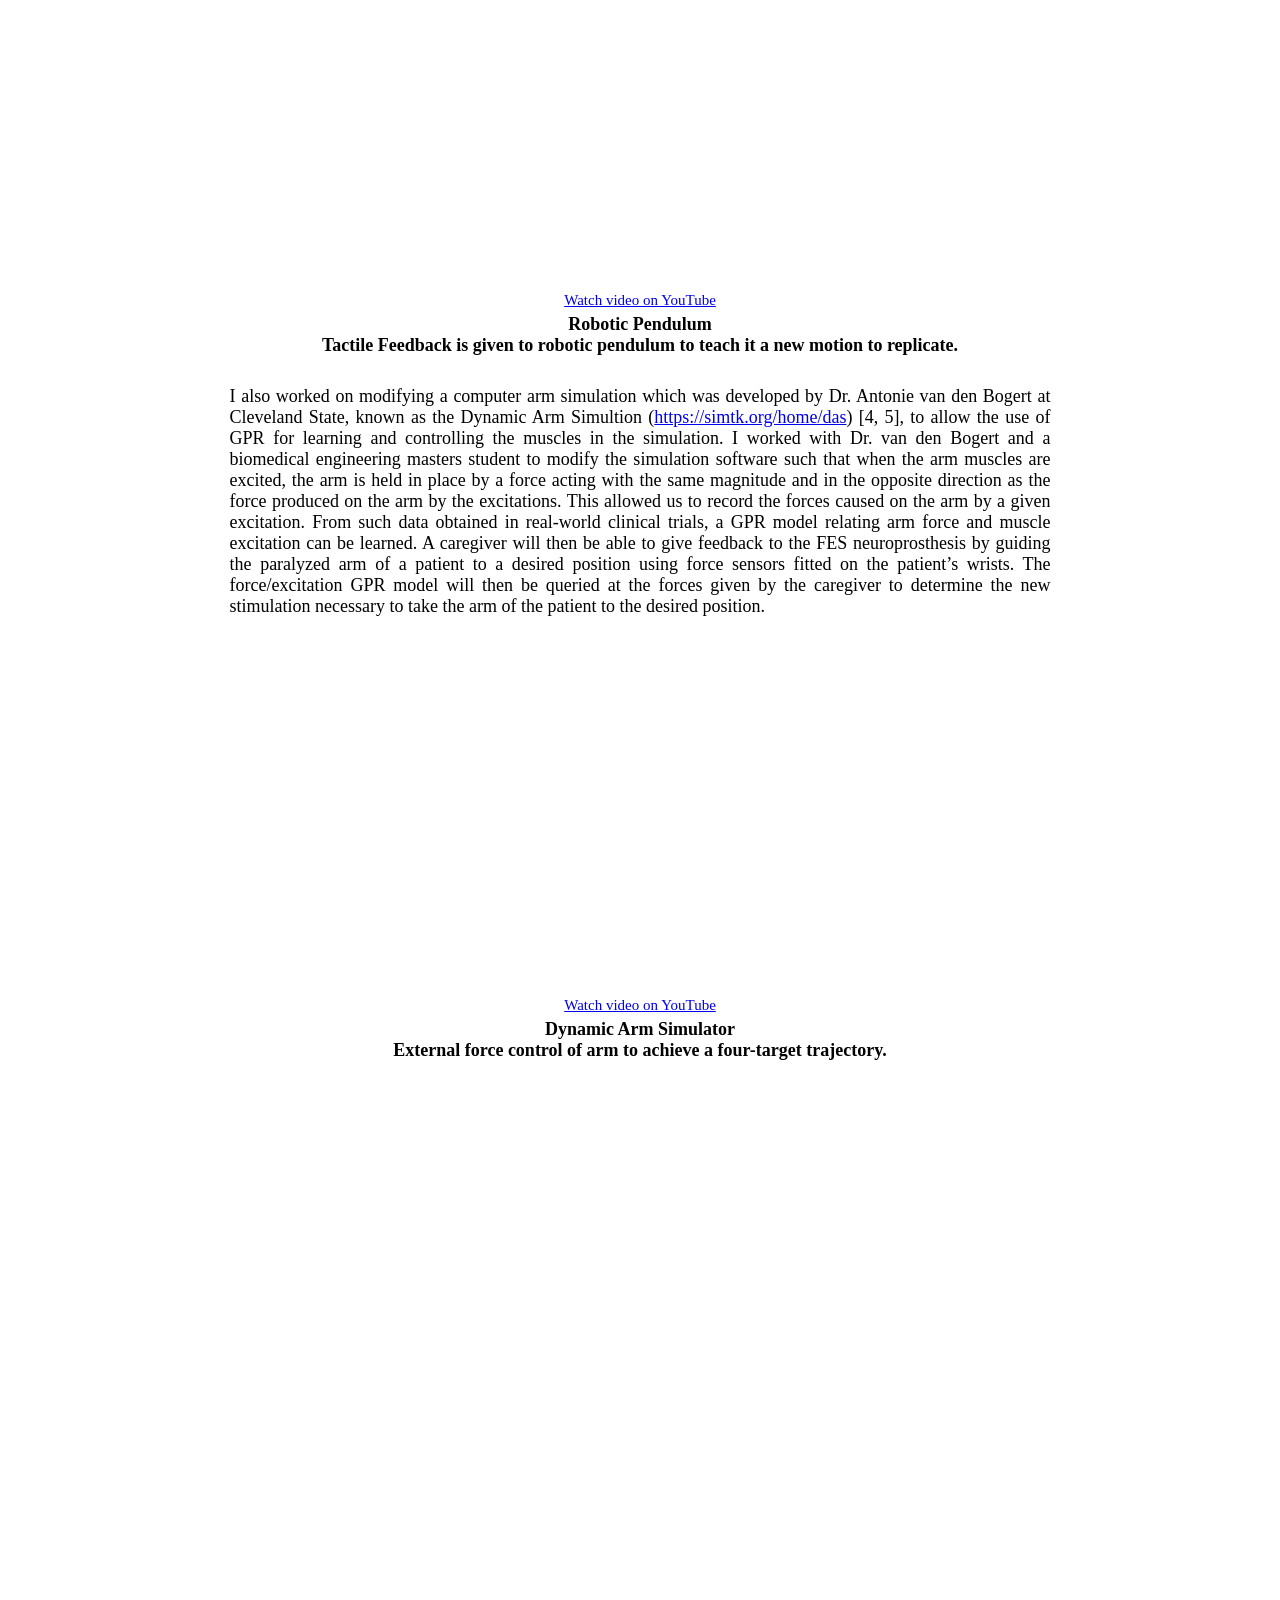
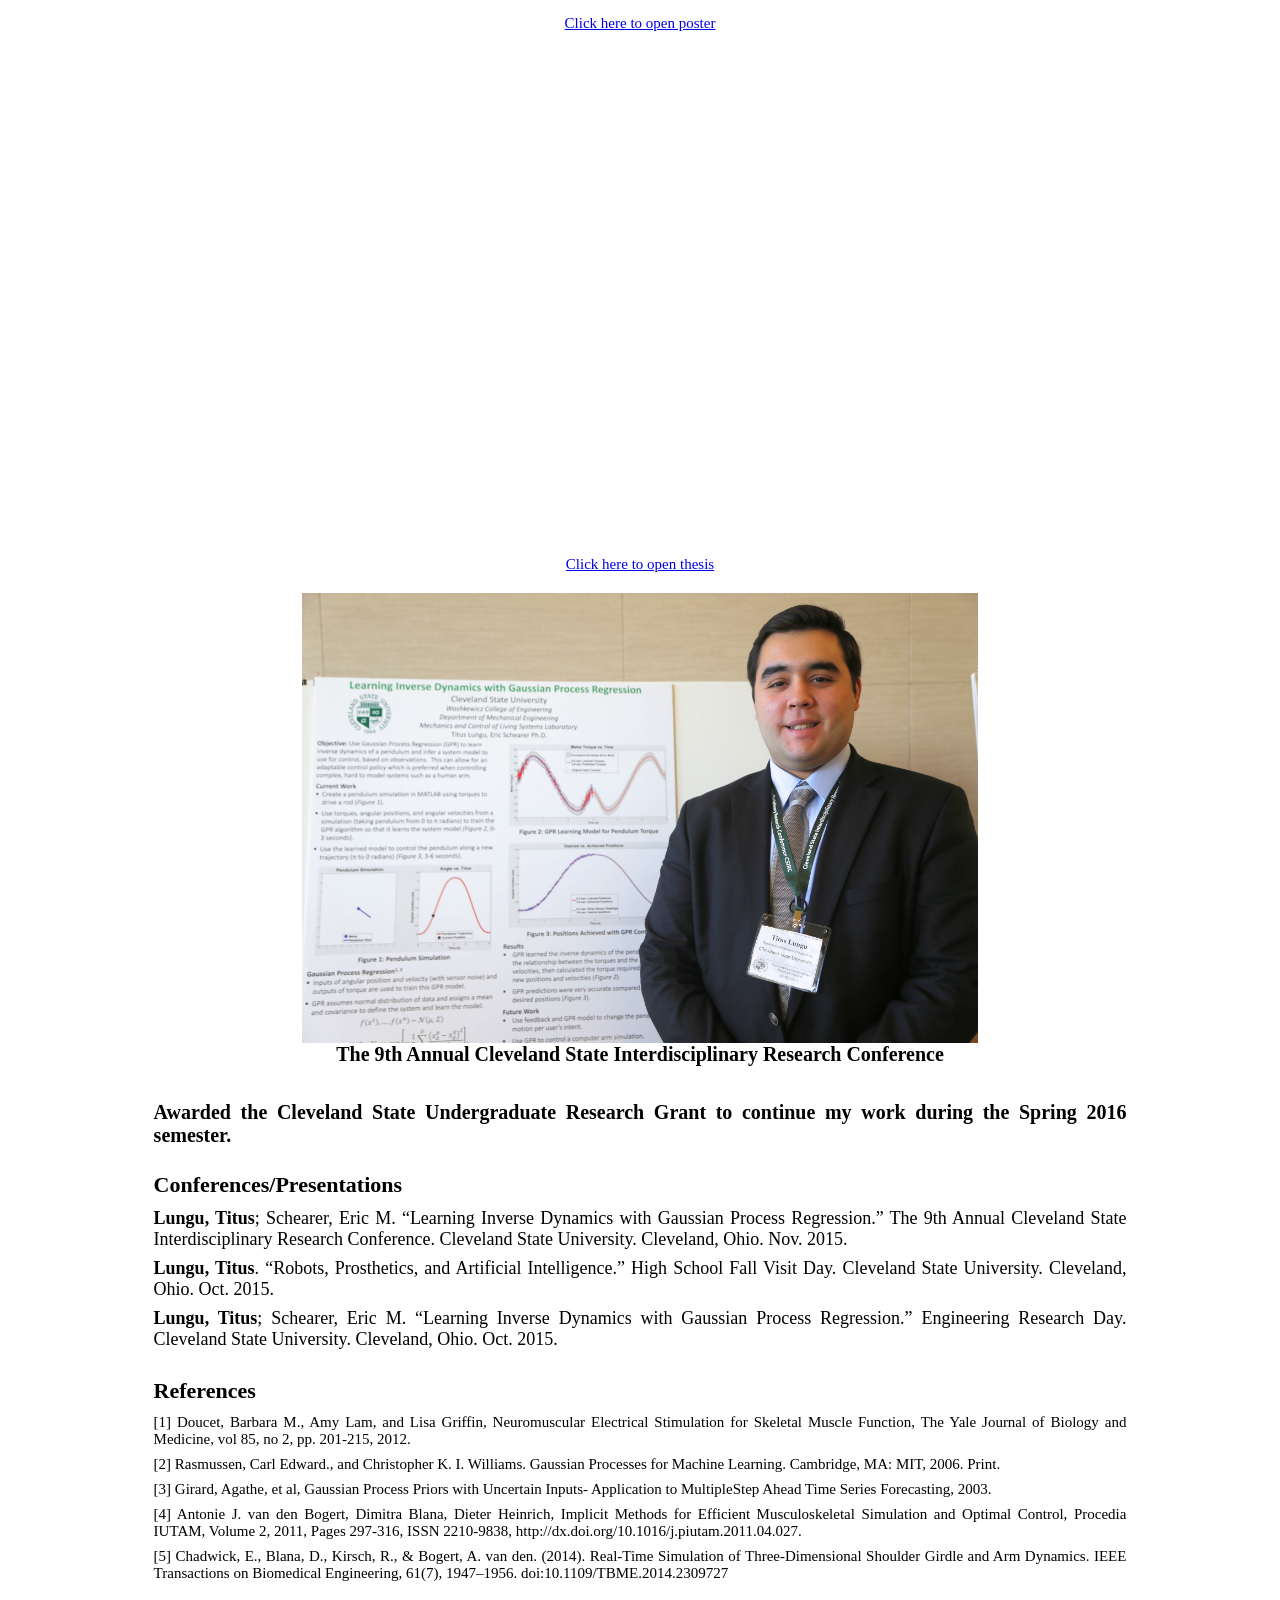
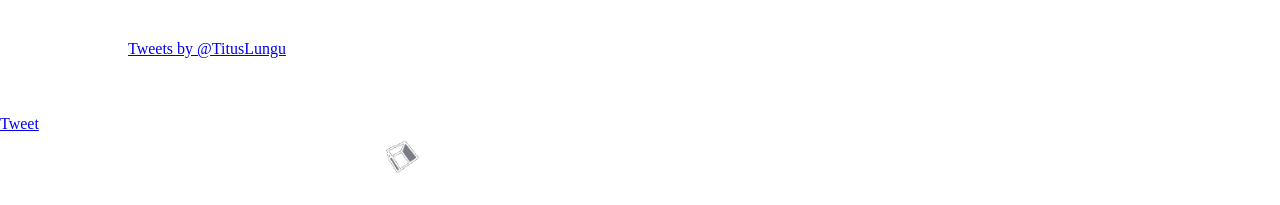
<file: ml.html>
<!DOCTYPE html>
<html>

<head>
	<meta charset="UTF-8">
	<title>Titus Lungu- Machine Learning</title>
	<link href='https://fonts.googleapis.com/css?family=Inconsolata:400,700' rel='stylesheet' type='text/css'>
	<link rel="stylesheet" href="ml.css">
	<link rel="stylesheet" href="animate.css">

	<style type="text/css">
		.nav{
   			display: inline;
   		}
   		.navmobile{
   			display: none;
   		}
	    ul{
	        padding: 0;
	        list-style: none;
	        background: black;
	        margin: 0px;
	        position: fixed;
	        width: 100%;
	    }
	    ul li{
	        display: inline-block;
	        position: relative;
	        line-height: 21px;
	        text-align: left;
	    }
	    ul li a{
	        display: block;
	        padding: 8px 25px;
	        color: white;
	        font-weight: bold;
	        text-transform: uppercase;
	        text-decoration: none;
	        font-size: 20px;
	    }
	    ul li a:hover{
	        color: black;
	        background: white;
	    }
	    ul li ul.dropdown{
	        min-width: 125px; /* Set width of the dropdown */
	        background: black;
	        display: none;
	        position: absolute;
	        z-index: 999;
	        left: 0;
	    }
	    ul li:hover ul.dropdown{
	        display: block;	/* Display the dropdown */
	    }
	    ul li ul.dropdown li{
	        display: block;
	    }
		ul li a.links{
	    	display: inline-block;
	    	padding: 0px;
	    	margin: 0px;
	    	margin-left: 10px;
	    	margin-right: 10px;
	    	border-radius: 60px;
	    	background-color: black;
	    }
	    ul li a.links img{
	    	display: inline-block;
	    	padding: 0px;
	    	margin: 0px;
	    	margin-bottom: 2px;
	    	max-width: 100%;
	    	vertical-align: middle;
	    	width: 23px;
	    }

	    @media only screen
	   	and (min-width : 320px)
	   	and (max-width : 1080px){
	   		.nav{
	   			display: none;
	   		}
	   		.navmobile{
	   			display: inline;
	   		}
	   		ul{
		        padding: 0;
		        list-style: none;
		        background: black;
		        margin: 0px;
		        position: fixed;
		        width: 100%;
		    }
		    ul li{
		        display: inline;
		        margin: 0;
		        line-height: 21px;
		        text-align: center;
		    }
		    ul li a{
		        display: block;
		        padding: 20px 25px;
		    }
		    /*ul li a img.close{
		    	display: none;
		    }*/
		    ul li a:hover{
		        color: white;
		        background: black;
		    }
		    /*ul li a:hover img.open{
		    	display: none;
		    }
		    ul li a:hover img.close{
		    	display: inline;
		    }*/
		    ul li ul.drop1{
		        min-width: 100%;
		        background: currentColor;
		        display: none;
		        position: relative;
		        z-index: 999;
		        left: 0;
		    }
		    ul li:hover ul.drop1{
		        display: table;
		    }
		    ul li ul.drop1 li{
		        display: inline;
		        margin: auto;
		    }

		    ul li ul.drop1 li a{
		        display: block;
		        margin: 0px;
		        padding: 0px;
		        padding-top: 35px;
		        padding-bottom: 35px;
		        color: white;
		        font-weight: bold;
		        text-transform: uppercase;
		        text-decoration: none;
		        text-align: center;
		        font-size: 40px;
		    }
		    ul li ul.drop1 li a:hover{
		        color: white;
		        background: black;
		    }
		    ul li ul.drop1 li ul.dropdown{
		        width: 50%;
		        background-color: #808080;
		        display: none;
		        position: absolute;
		        z-index: 999;
		        left: 0;
		    }
		    ul li ul.drop1 li:hover ul.dropdown{
		    	display: table;
		    }
		    ul li ul.drop1 li ul.dropdown li{
		        display: inline;
		        margin: auto;
		    }

		    ul li ul.drop1 li ul.dropdown li a{
		    	line-height: 40px;
		    }

		    ul li ul.drop1 li ul.dropdown li a:hover{
		    	color: white;
		    	background: #808080;
		    }
			ul li ul.drop1 li a.links{
		    	display: inline;
		    	padding: 10px 20px;
		    	margin: 0;
		    	border-radius: 60px;
		    	background-color: black;
		    }
		    ul li ul.drop1 li a.links img{
		    	display: inline;
		    	padding: 0px;
		    	margin: 5px;
		    	margin-bottom: 15px;
		    	vertical-align: middle;
		    	width: 45px;
		    }
	   	}

	</style>

</head>

<body>
	<div class="nav">
		<ul>
			<li><a href="index.html">Titus Lungu</a></li>
			<li><a href="./documents/CV.pdf" target="_blank">CV</a></li>

			<li>
				<a href="#">Startups &#9662;</a>
				<ul class="dropdown">
					<li><a href="stylify.html">Stylify</a></li>
					<li><a href="https://www.streetsimplified.com/" target="_blank">Street Simplified</a></li>
				</ul>
			</li>

			<li>
				<a href="#">Research &#9662;</a>
				<ul class="dropdown">
					<li><a href="tennisai.html">Tennis AI</a></li>
					<li><a href="ml.html">Machine Learning</a></li>
				</ul>
			</li>

			<li>
				<a href="#">Projects &#9662;</a>
				<ul class="dropdown">
					<li><a href="asme.html">ASME</a></li>
					<li><a href="walksim.html">Walking Simulator</a></li>
					<li><a href="sd.html">Senior Design</a></li>
				</ul>
			</li>

			<li>
				<a href="#">Mech Eng &#9662;</a>
				<ul class="dropdown">
					<li><a href="./documents/cristal.pdf" target="_blank">Cristal</a></li>
					<li><a href="./documents/swagelok.pdf" target="_blank">Swagelok</a></li>
				</ul>
			</li>

			<li>
				<a href="#">Involvement &#9662;</a>
				<ul class="dropdown">
					<li><a href="cside.html">Romania Humanitarian Aid</a></li>
					<li><a href="univproc.html">University Proceedings</a></li>
				</ul>
			</li>
<!--
			<li><a href="contact.html">Contact</a></li>
-->
			<li>
				<a class="links" href="mailto:tituslungu@gmail.com" target="_blank">
					<img src="./media/emailicon.png">
				</a>
				<!-- <a class="links" href="tel:" target="_blank">
					<img src="./media/phoneicon.png">
				</a> -->
				<a class="links" href="https://www.linkedin.com/in/titus-lungu-bb097262" target="_blank">
					<img src="./media/linkedinicon.png">
				</a>
				<a class="links" href="https://www.github.com/tituslungu" target="_blank">
					<img src="./media/githubicon.png">
				</a>
				<a class="links" href="https://twitter.com/TitusLungu" target="_blank">
					<img src="./media/twittericon.png">
				</a>
			</li>

		</ul>
	</div>

	<div class="navmobile">
		<ul>
			<li><a href="#"><img class="open" src="./media/menu_icon.png" height="60"><!--img class="close" src="./media/menu_close_icon.png" height="60"--></a>
				<ul class="drop1">
					<li><a href="index.html">Titus Lungu</a></li>
					<li><a href="./documents/CV.pdf" target="_blank">CV</a></li>

					<li>
						<a href="#">Startups &#9662;</a>
						<ul class="dropdown">
							<li><a href="stylify.html">Stylify</a></li>
							<li><a href="https://www.streetsimplified.com/" target="_blank">Street Simplified</a></li>
						</ul>
					</li>

					<li>
						<a href="#">Research &#9662;</a>
						<ul class="dropdown">
							<li><a href="tennisai.html">Tennis AI</a></li>
							<li><a onMouseOver="href='ml.html'">Machine Learning</a></li>
						</ul>
					</li>

					<li>
						<a href="#">Projects &#9662;</a>
						<ul class="dropdown">
							<li><a href="asme.html">ASME</a></li>
							<li><a href="walksim.html">Walking Simulator</a></li>
							<li><a href="sd.html">Senior Design</a></li>
						</ul>
					</li>

					<li>
						<a href="#">Mech Eng &#9662;</a>
						<ul class="dropdown">
							<li><a href="./documents/cristal.pdf" target="_blank">Cristal</a></li>
							<li><a href="./documents/swagelok.pdf" target="_blank">Swagelok</a></li>
						</ul>
					</li>

					<li>
						<a href="#">Involvement &#9662;</a>
						<ul class="dropdown">
							<li><a href="cside.html">Romania Humanitarian Aid</a></li>
							<li><a href="univproc.html">University Proceedings</a></li>
						</ul>
					</li>
		<!--
					<li><a href="contact.html">Contact</a></li>
		-->
					<li>
						<a class="links" href="mailto:tituslungu@gmail.com" target="_blank">
							<img src="./media/emailicon.png">
						</a>
						<!-- <a class="links" href="tel:" target="_blank">
							<img src="./media/phoneicon.png">
						</a> -->
						<a class="links" href="https://www.linkedin.com/in/titus-lungu-bb097262" target="_blank">
							<img src="./media/linkedinicon.png">
						</a>
						<a class="links" href="https://www.github.com/tituslungu" target="_blank">
							<img src="./media/githubicon.png">
						</a>
						<a class="links" href="https://twitter.com/TitusLungu" target="_blank">
							<img src="./media/twittericon.png">
						</a>
					</li>

				</ul>
			</li>
		</ul>
	</div>

	<div class="main">
	<div class="pic">
		<a href="http://www.mclslab.com/" target="_blank">
		<img src="./media/mclslogo.png">
		</a>
	</div>
	<div class="jumbotron">
		<h1>Machine Learning</h1>
		<h2>Learning Inverse Dynamics with Gaussian Process Regression</h2>
		<h3><a href="http://www.mclslab.com/" target="_blank">Mechanics and Control of Liviving Systems Laboratory</a></h3>
	</div>
	<div class="csu">
		<a href="http://www.csuohio.edu/" target="_blank">
		<img src="./media/csulogo.jpg">
		</a>
	</div>
	</div>
	<div class="content">
		<p>My work at Cleveland State focused on improving the performance of functional electrical stimulation (FES) neuroprostheses and incorporating force sensors on a patient’s wrists so a caregiver can intuitively correct an action performed by the neuroprosthesis.  FES stimulates paralyzed muscles via implanted electrodes to return arm functionality to people with tetraplegia [1].  My research involved using machine learning, specifically Gaussian Process Regression (GPR) [2], which could allow the system to learn the best way to control the neuroprosthesis and offer the ability to continuously improve its control based on caregiver feedback.  In order to test the GPR algorithms, I designed a pendulum simulation in MATLAB able to be paused in order to provide feedback and restart the simulation.  My algorithms related the torque given to the pendulum to its angular positions and velocities and used this information to learn the inverse dynamics of the system.  Though in reality torque is a system input and position and velocity are system outputs, I defined position and velocity as inputs and torque as an output in my GPR model.  This allows the user to query at desired positions and velocities in order for the system to return the required torques to achieve those positions and velocities.  Hence, the GPR algorithms learn an approximation of the system model without actually being told any system properties.  This learned model is used to predict the required torque to achieve a new position and velocity, as described.</p>
		<p>After selecting an appropriate control for the pendulum, the user can pause the simulation and deliver feedback in the form of a virtual push on the pendulum rod to correct its motion.  This push is interpreted as some addition or subtraction of the actual motor torque turning the pendulum.  The model learned by the GPR uses this new data to recalculate the required torque and create a control that causes a motion closer to the one desired.  The end goal will be to use a similar methodology to provide intuitive feedback to a neuroprosthesis for improved control.</p>
		<iframe width="640" height="360" src="https://www.youtube.com/embed/O42wnw4EO9E" frameborder="0" allowfullscreen></iframe>
		<p><a href="https://www.youtube.com/watch?v=O42wnw4EO9E" target="_blank">Watch video on YouTube</a></p>
		<h1>MATLAB Simulation</h1>
		<h1>GPR is used to learn how to control a virtual pendulum and feedback is given to change the motion of the pendulum.</h1>
		<p>In addition, I worked with implementing a method to test multiple control options in order to choose the one that promises the best results.  To this end, I began implementing a technique using uncertain inputs for multi-step ahead predictions with GPR.  In this case, the system input is the torque, position, and velocity at the current time step and the output is the position at the next time step.  This allows the controller to estimate the outcomes of multiple input options by querying at different torque values to determine which will yield the most desirable results.  This is very useful for improved control of FES and any robotics/control system as it gives the controller multiple options to choose from, which is almost always better than having only one rigid control option.  I began implementing the techniques for uncertain inputs as described in [3].</p>
		<p>In order to test these methods for robustness in a real system, I designed and built a robotic pendulum which I used as a testing platform for the algorithms mentioned thus far, to ensure that they can adequately learn the system model and use it to control the system.  My system consisted of a brushless DC geared motor controlled by a servo drive, with an optical encoder for attaining position and velocity data.  Resistor force sensors were attached to the pendulum rod to allow the user to deliver force feedback, which the system used to update its method of control, as done in the MATLAB simulation.  While the goal is to implement these techniques for a neuroprosthesis, they can also prove valuable in applications such as industry robots working alongside humans, where the robot must learn from human feedback in order to operate safely.</p>
		<iframe width="640" height="360" src="https://www.youtube.com/embed/fiPKnkdiFzM" frameborder="0" allowfullscreen></iframe>
		<p><a href="https://www.youtube.com/watch?v=fiPKnkdiFzM" target="_blank">Watch video on YouTube</a></p>
		<h1>Robotic Pendulum</h1>
		<h1>Tactile Feedback is given to robotic pendulum to teach it a new motion to replicate.</h1>
		<p>I also worked on modifying a computer arm simulation which was developed by Dr. Antonie van den Bogert at Cleveland State, known as the Dynamic Arm Simultion (<a href="https://simtk.org/home/das" target="_blank">https://simtk.org/home/das</a>) [4, 5], to allow the use of GPR for learning and controlling the muscles in the simulation.  I worked with Dr. van den Bogert and a biomedical engineering masters student to modify the simulation software such that when the arm muscles are excited, the arm is held in place by a force acting with the same magnitude and in the opposite direction as the force produced on the arm by the excitations.  This allowed us to record the forces caused on the arm by a given excitation.  From such data obtained in real-world clinical trials, a GPR model relating arm force and muscle excitation can be learned.  A caregiver will then be able to give feedback to the FES neuroprosthesis by guiding the paralyzed arm of a patient to a desired position using force sensors fitted on the patient’s wrists.  The force/excitation GPR model will then be queried at the forces given by the caregiver to determine the new stimulation necessary to take the arm of the patient to the desired position.</p>
		<iframe width="640" height="360" src="https://www.youtube.com/embed/f_3g8YDleGw" frameborder="0" allowfullscreen></iframe>
		<p><a href="https://www.youtube.com/watch?v=f_3g8YDleGw" target="_blank">Watch video on YouTube</a></p>
		<h1>Dynamic Arm Simulator</h1>
		<h1>External force control of arm to achieve a four-target trajectory.</h1>
	</div>
	<div class="pdf">
		<iframe src="http://docs.google.com/gview?url=www.tituslungu.com/documents/mlposter.pdf&embedded=true" style="width:600px; height:500px;" frameborder="0"></iframe>
		<p><a href="./documents/mlposter.pdf" target="_blank">Click here to open poster</a></p>
	</div>
	<div class="pdf2">
		<iframe src="http://docs.google.com/gview?url=www.tituslungu.com/documents/Thesis.pdf&embedded=true" style="width:600px; height:500px;" frameborder="0"></iframe>
		<p><a href="./documents/Thesis.pdf" target="_blank">Click here to open thesis</a></p>
	</div>
	<div class="pic1">
		<a href="http://www.tituslungu.com/media/gsirc.JPG" target="_blank">
		<img src="./media/gsirc.JPG" height="450">
		</a>
		<p>The 9th Annual Cleveland State Interdisciplinary Research Conference</p>
	</div>
	<div class="citations">
		<h3>Awarded the Cleveland State Undergraduate Research Grant to continue my work during the Spring 2016 semester.</h3>
		<h1>Conferences/Presentations</h1>
		<p><b>Lungu, Titus</b>; Schearer, Eric M. <q>Learning Inverse Dynamics with Gaussian Process Regression.</q> The 9th Annual Cleveland State Interdisciplinary Research Conference. Cleveland State University. Cleveland, Ohio. Nov. 2015.</p>
		<p><b>Lungu, Titus</b>. <q>Robots, Prosthetics, and Artificial Intelligence.</q> High School Fall Visit Day. Cleveland State University. Cleveland, Ohio. Oct. 2015.</p>
		<p><b>Lungu, Titus</b>; Schearer, Eric M. <q>Learning Inverse Dynamics with Gaussian Process Regression.</q> Engineering Research Day. Cleveland State University. Cleveland, Ohio. Oct. 2015.</p>
		<h2>References</h2>
		<p>[1] Doucet, Barbara M., Amy Lam, and Lisa Griffin, Neuromuscular Electrical Stimulation for Skeletal Muscle Function, The Yale Journal of Biology and Medicine, vol 85, no 2, pp. 201-215, 2012.</p>
		<p>[2] Rasmussen, Carl Edward., and Christopher K. I. Williams. Gaussian Processes for Machine Learning. Cambridge, MA: MIT, 2006. Print.</p>
		<p>[3] Girard, Agathe, et al, Gaussian Process Priors with Uncertain Inputs- Application to MultipleStep Ahead Time Series Forecasting, 2003.</p>
		<p>[4] Antonie J. van den Bogert, Dimitra Blana, Dieter Heinrich, Implicit Methods for Efficient Musculoskeletal Simulation and Optimal Control, Procedia IUTAM, Volume 2, 2011, Pages 297-316, ISSN 2210-9838, http://dx.doi.org/10.1016/j.piutam.2011.04.027.</p>
		<p>[5] Chadwick, E., Blana, D., Kirsch, R., & Bogert, A. van den. (2014). Real-Time Simulation of Three-Dimensional Shoulder Girdle and Arm Dynamics. IEEE Transactions on Biomedical Engineering, 61(7), 1947–1956. doi:10.1109/TBME.2014.2309727</p>
	</div>
		
	<div class="learn-more">
	<div class="twitter">
		<a class="twitter-timeline" href="https://twitter.com/TitusLungu" data-widget-id="669079589998718976">Tweets by @TitusLungu</a>
		<script>!function(d,s,id){var js,fjs=d.getElementsByTagName(s)[0],p=/^http:/.test(d.location)?'http':'https';if(!d.getElementById(id)){js=d.createElement(s);js.id=id;js.src=p+"://platform.twitter.com/widgets.js";fjs.parentNode.insertBefore(js,fjs);}}(document,"script","twitter-wjs");</script>
	</div>
	
	<div class="social">
	<div class="twitter-butt">
	<a href="https://twitter.com/share" class="twitter-share-button"{count} data-via="TitusLungu">Tweet</a>
	<script>!function(d,s,id){var js,fjs=d.getElementsByTagName(s)[0],p=/^http:/.test(d.location)?'http':'https';if(!d.getElementById(id)){js=d.createElement(s);js.id=id;js.src=p+'://platform.twitter.com/widgets.js';fjs.parentNode.insertBefore(js,fjs);}}(document, 'script', 'twitter-wjs');</script>
	</div>
	
	<div class="in-butt">
	<script src="//platform.linkedin.com/in.js" type="text/javascript"> lang: en_US</script>
	<script type="IN/Share" data-url="www.tituslungu.com" data-counter="top"></script>
	</div>
	
	<div class="google-butt">
	<script src="https://apis.google.com/js/platform.js" async defer></script>
	<g:plusone size="tall"></g:plusone>
	</div>
	
	<div id="fb-root"></div>
	<script>(function(d, s, id) {
	  var js, fjs = d.getElementsByTagName(s)[0];
	  if (d.getElementById(id)) return;
	  js = d.createElement(s); js.id = id;
	  js.src = "//connect.facebook.net/en_US/sdk.js#xfbml=1&version=v2.5&appId=619874201484812";
	  fjs.parentNode.insertBefore(js, fjs);
	}(document, 'script', 'facebook-jssdk'));</script>
	
	<div class="fb-like" data-href="https://www.tituslungu.com" data-layout="standard" data-action="like" data-show-faces="true" data-share="true" data-colorscheme="dark"></div >
	</div>
	
	<div class="cc">
		<p>&copy; 2015-2049 Titus Lungu. All rights reserved.</p>
		<p><img src="./media/box2.gif" height="50"></p>
	</div>
	<div>
		<h5>Photo credit: &copy; iStockphotos</h5>
	</div>
	</div>
</body>
</html>
</file>
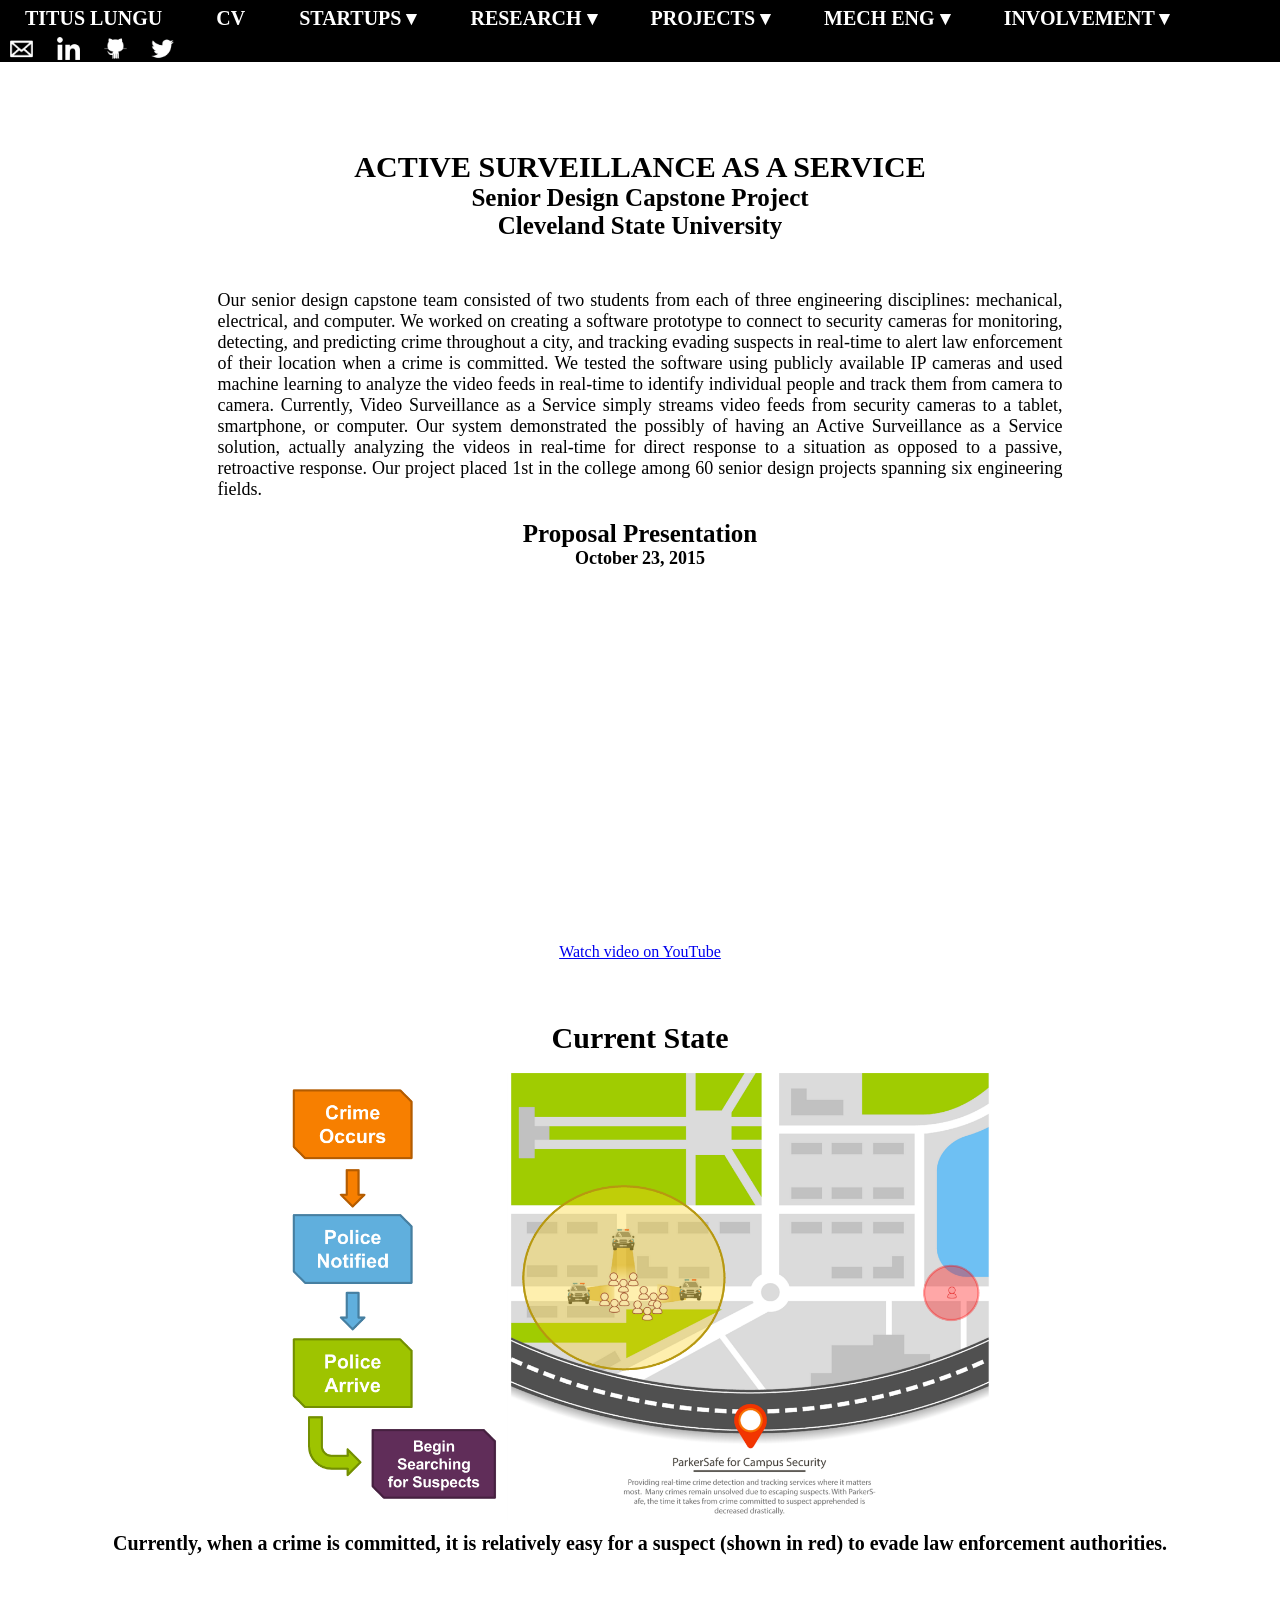
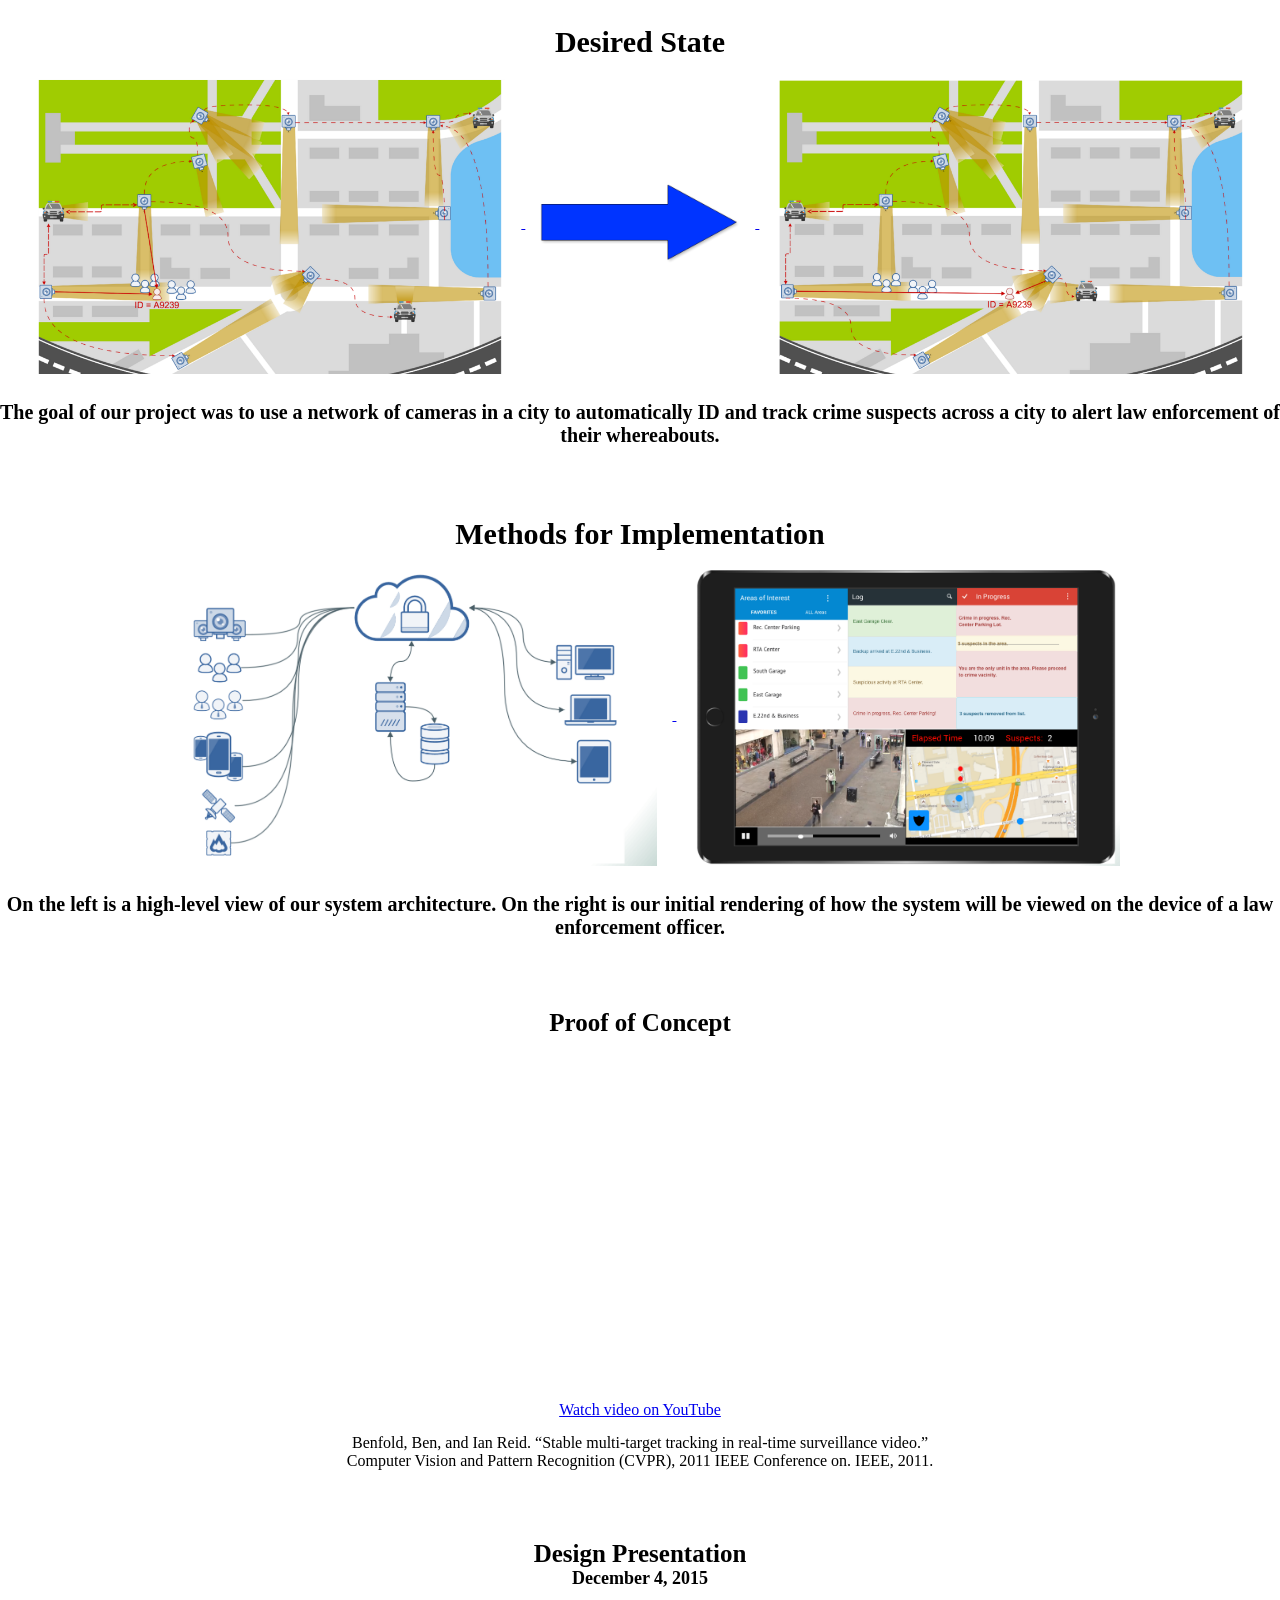
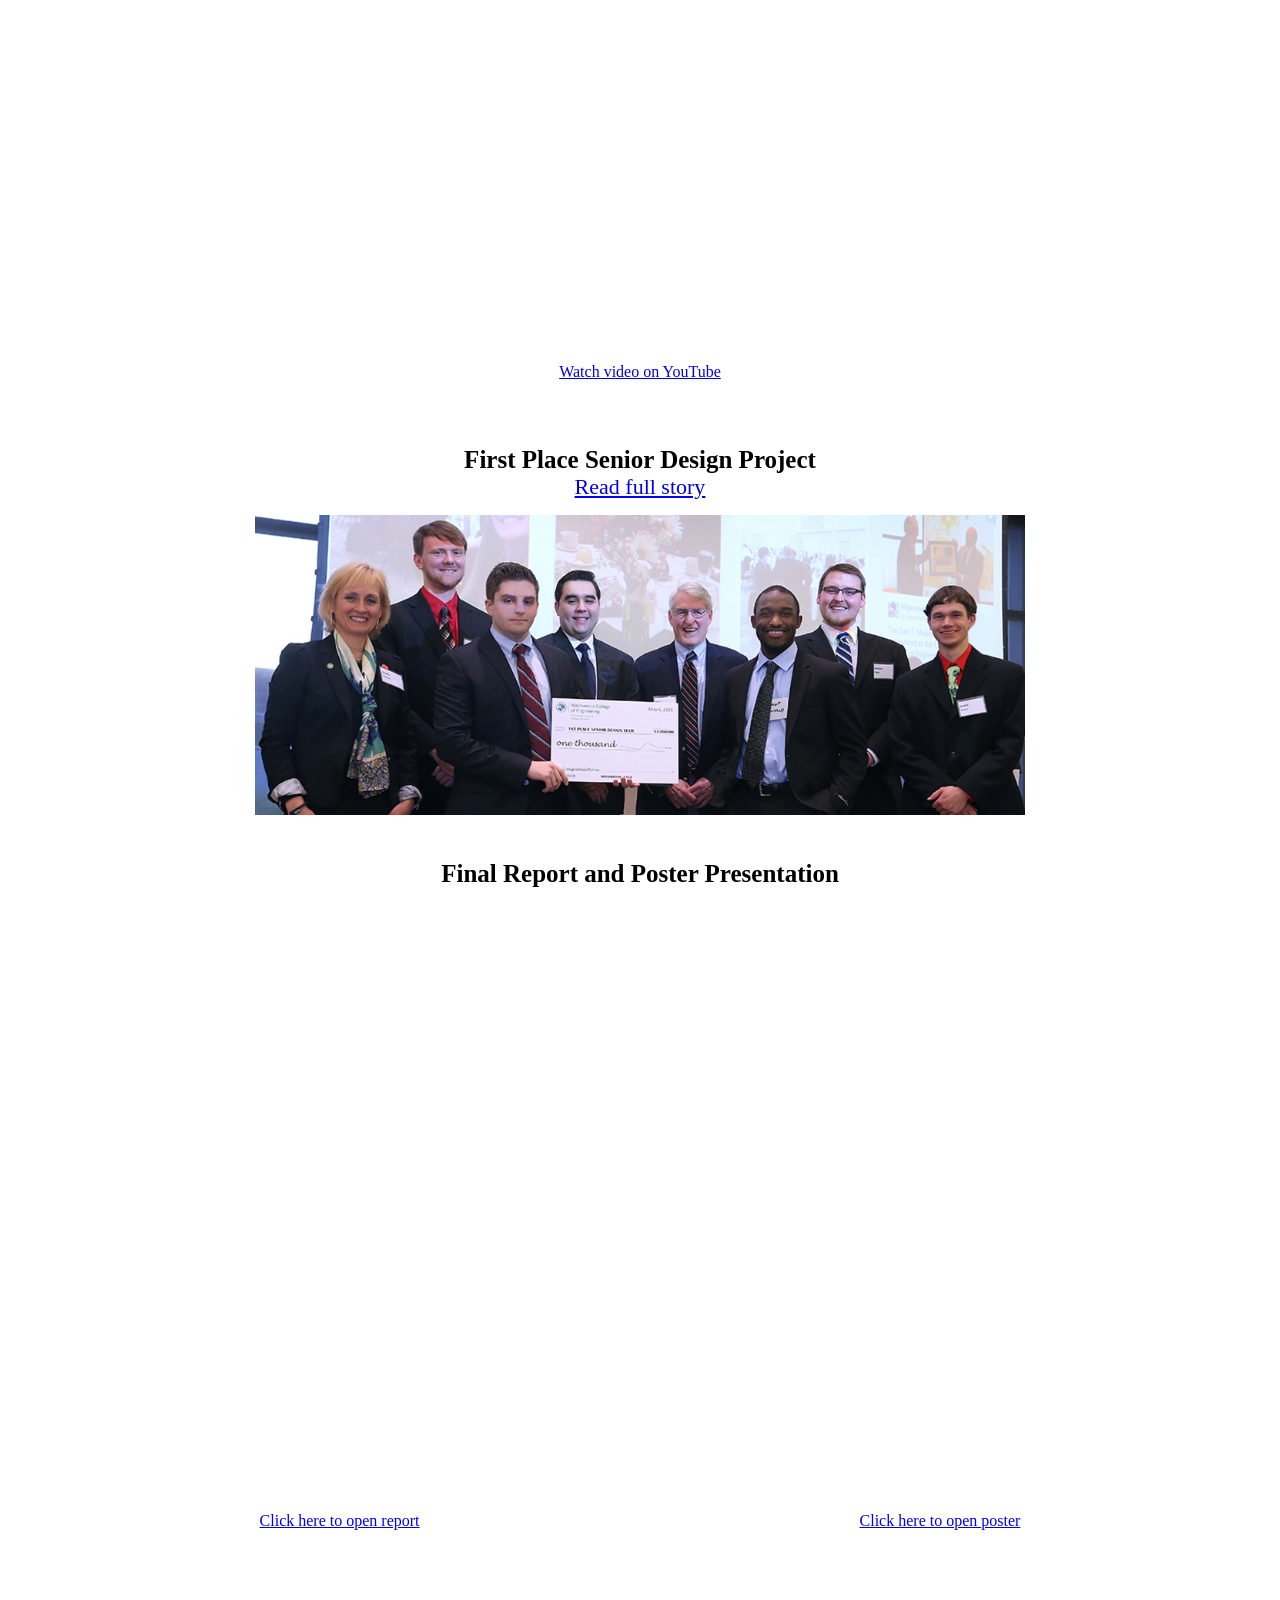
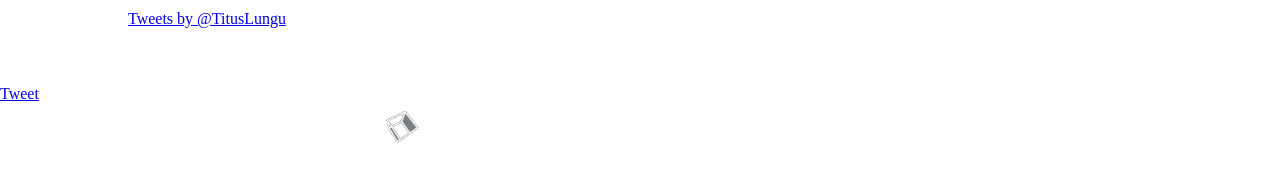
<file: sd.html>
<!DOCTYPE html>
<html>

<head>
	<meta charset="UTF-8">
	<title>Titus Lungu- Senior Design</title>
	<link href='https://fonts.googleapis.com/css?family=Inconsolata:400,700' rel='stylesheet' type='text/css'>
	<link rel="stylesheet" href="sd.css">
	<link rel="stylesheet" href="animate.css">

	<style type="text/css">
		.nav{
   			display: inline;
   		}
   		.navmobile{
   			display: none;
   		}
	    ul{
	        padding: 0;
	        list-style: none;
	        background: black;
	        margin: 0px;
	        position: fixed;
	        width: 100%;
	    }
	    ul li{
	        display: inline-block;
	        position: relative;
	        line-height: 21px;
	        text-align: left;
	    }
	    ul li a{
	        display: block;
	        padding: 8px 25px;
	        color: white;
	        font-weight: bold;
	        text-transform: uppercase;
	        text-decoration: none;
	        font-size: 20px;
	    }
	    ul li a:hover{
	        color: black;
	        background: white;
	    }
	    ul li ul.dropdown{
	        min-width: 125px; /* Set width of the dropdown */
	        background: black;
	        display: none;
	        position: absolute;
	        z-index: 999;
	        left: 0;
	    }
	    ul li:hover ul.dropdown{
	        display: block;	/* Display the dropdown */
	    }
	    ul li ul.dropdown li{
	        display: block;
	    }
		ul li a.links{
	    	display: inline-block;
	    	padding: 0px;
	    	margin: 0px;
	    	margin-left: 10px;
	    	margin-right: 10px;
	    	border-radius: 60px;
	    	background-color: black;
	    }
	    ul li a.links img{
	    	display: inline-block;
	    	padding: 0px;
	    	margin: 0px;
	    	margin-bottom: 2px;
	    	max-width: 100%;
	    	vertical-align: middle;
	    	width: 23px;
	    }

	    @media only screen
	   	and (min-width : 320px)
	   	and (max-width : 1080px){
	   		.nav{
	   			display: none;
	   		}
	   		.navmobile{
	   			display: inline;
	   		}
	   		ul{
		        padding: 0;
		        list-style: none;
		        background: black;
		        margin: 0px;
		        position: fixed;
		        width: 100%;
		    }
		    ul li{
		        display: inline;
		        margin: 0;
		        line-height: 21px;
		        text-align: center;
		    }
		    ul li a{
		        display: block;
		        padding: 20px 25px;
		    }
		    /*ul li a img.close{
		    	display: none;
		    }*/
		    ul li a:hover{
		        color: white;
		        background: black;
		    }
		    /*ul li a:hover img.open{
		    	display: none;
		    }
		    ul li a:hover img.close{
		    	display: inline;
		    }*/
		    ul li ul.drop1{
		        min-width: 100%;
		        background: currentColor;
		        display: none;
		        position: relative;
		        z-index: 999;
		        left: 0;
		    }
		    ul li:hover ul.drop1{
		        display: table;
		    }
		    ul li ul.drop1 li{
		        display: inline;
		        margin: auto;
		    }

		    ul li ul.drop1 li a{
		        display: block;
		        margin: 0px;
		        padding: 0px;
		        padding-top: 35px;
		        padding-bottom: 35px;
		        color: white;
		        font-weight: bold;
		        text-transform: uppercase;
		        text-decoration: none;
		        text-align: center;
		        font-size: 40px;
		    }
		    ul li ul.drop1 li a:hover{
		        color: white;
		        background: black;
		    }
		    ul li ul.drop1 li ul.dropdown{
		        width: 50%;
		        background-color: #808080;
		        display: none;
		        position: absolute;
		        z-index: 999;
		        left: 0;
		    }
		    ul li ul.drop1 li:hover ul.dropdown{
		    	display: table;
		    }
		    ul li ul.drop1 li ul.dropdown li{
		        display: inline;
		        margin: auto;
		    }

		    ul li ul.drop1 li ul.dropdown li a{
		    	line-height: 40px;
		    }

		    ul li ul.drop1 li ul.dropdown li a:hover{
		    	color: white;
		    	background: #808080;
		    }
			ul li ul.drop1 li a.links{
		    	display: inline;
		    	padding: 10px 20px;
		    	margin: 0;
		    	border-radius: 60px;
		    	background-color: black;
		    }
		    ul li ul.drop1 li a.links img{
		    	display: inline;
		    	padding: 0px;
		    	margin: 5px;
		    	margin-bottom: 15px;
		    	vertical-align: middle;
		    	width: 45px;
		    }
	   	}

	</style>

</head>

<body>
	<div class="nav">
		<ul>
			<li><a href="index.html">Titus Lungu</a></li>
			<li><a href="./documents/CV.pdf" target="_blank">CV</a></li>

			<li>
				<a href="#">Startups &#9662;</a>
				<ul class="dropdown">
					<li><a href="stylify.html">Stylify</a></li>
					<li><a href="https://www.streetsimplified.com/" target="_blank">Street Simplified</a></li>
				</ul>
			</li>

			<li>
				<a href="#">Research &#9662;</a>
				<ul class="dropdown">
					<li><a href="tennisai.html">Tennis AI</a></li>
					<li><a href="ml.html">Machine Learning</a></li>
				</ul>
			</li>

			<li>
				<a href="#">Projects &#9662;</a>
				<ul class="dropdown">
					<li><a href="asme.html">ASME</a></li>
					<li><a href="walksim.html">Walking Simulator</a></li>
					<li><a href="sd.html">Senior Design</a></li>
				</ul>
			</li>

			<li>
				<a href="#">Mech Eng &#9662;</a>
				<ul class="dropdown">
					<li><a href="./documents/cristal.pdf" target="_blank">Cristal</a></li>
					<li><a href="./documents/swagelok.pdf" target="_blank">Swagelok</a></li>
				</ul>
			</li>

			<li>
				<a href="#">Involvement &#9662;</a>
				<ul class="dropdown">
					<li><a href="cside.html">Romania Humanitarian Aid</a></li>
					<li><a href="univproc.html">University Proceedings</a></li>
				</ul>
			</li>
<!--
			<li><a href="contact.html">Contact</a></li>
-->
			<li>
				<a class="links" href="mailto:tituslungu@gmail.com" target="_blank">
					<img src="./media/emailicon.png">
				</a>
				<!-- <a class="links" href="tel:" target="_blank">
					<img src="./media/phoneicon.png">
				</a> -->
				<a class="links" href="https://www.linkedin.com/in/titus-lungu-bb097262" target="_blank">
					<img src="./media/linkedinicon.png">
				</a>
				<a class="links" href="https://www.github.com/tituslungu" target="_blank">
					<img src="./media/githubicon.png">
				</a>
				<a class="links" href="https://twitter.com/TitusLungu" target="_blank">
					<img src="./media/twittericon.png">
				</a>
			</li>

		</ul>
	</div>

	<div class="navmobile">
		<ul>
			<li><a href="#"><img class="open" src="./media/menu_icon.png" height="60"><!--img class="close" src="./media/menu_close_icon.png" height="60"--></a>
				<ul class="drop1">
					<li><a href="index.html">Titus Lungu</a></li>
					<li><a href="./documents/CV.pdf" target="_blank">CV</a></li>

					<li>
						<a href="#">Startups &#9662;</a>
						<ul class="dropdown">
							<li><a href="stylify.html">Stylify</a></li>
							<li><a href="https://www.streetsimplified.com/" target="_blank">Street Simplified</a></li>
						</ul>
					</li>

					<li>
						<a href="#">Research &#9662;</a>
						<ul class="dropdown">
							<li><a href="tennisai.html">Tennis AI</a></li>
							<li><a onMouseOver="href='ml.html'">Machine Learning</a></li>
						</ul>
					</li>

					<li>
						<a href="#">Projects &#9662;</a>
						<ul class="dropdown">
							<li><a href="asme.html">ASME</a></li>
							<li><a href="walksim.html">Walking Simulator</a></li>
							<li><a href="sd.html">Senior Design</a></li>
						</ul>
					</li>

					<li>
						<a href="#">Mech Eng &#9662;</a>
						<ul class="dropdown">
							<li><a href="./documents/cristal.pdf" target="_blank">Cristal</a></li>
							<li><a href="./documents/swagelok.pdf" target="_blank">Swagelok</a></li>
						</ul>
					</li>

					<li>
						<a href="#">Involvement &#9662;</a>
						<ul class="dropdown">
							<li><a href="cside.html">Romania Humanitarian Aid</a></li>
							<li><a href="univproc.html">University Proceedings</a></li>
						</ul>
					</li>
		<!--
					<li><a href="contact.html">Contact</a></li>
		-->
					<li>
						<a class="links" href="mailto:tituslungu@gmail.com" target="_blank">
							<img src="./media/emailicon.png">
						</a>
						<!-- <a class="links" href="tel:" target="_blank">
							<img src="./media/phoneicon.png">
						</a> -->
						<a class="links" href="https://www.linkedin.com/in/titus-lungu-bb097262" target="_blank">
							<img src="./media/linkedinicon.png">
						</a>
						<a class="links" href="https://www.github.com/tituslungu" target="_blank">
							<img src="./media/githubicon.png">
						</a>
						<a class="links" href="https://twitter.com/TitusLungu" target="_blank">
							<img src="./media/twittericon.png">
						</a>
					</li>

				</ul>
			</li>
		</ul>
	</div>
	
<!--
	<div class="temporarystop">
		<h1>Temporarily Unavailable</h1>
		<p>I apologize for the inconvenience</p>
	</div>
-->

	<div class="main">
	<div class="jumbotron">
		<h1>Active Surveillance as a Service</h1>
		<h2>Senior Design Capstone Project</h2>
		<h3>Cleveland State University</h3>
	</div>
	</div>
	<div class="content">
		<p>Our senior design capstone team consisted of two students from each of three engineering disciplines: mechanical, electrical, and computer.  We worked on creating a software prototype to connect to security cameras for monitoring, detecting, and predicting crime throughout a city, and tracking evading suspects in real-time to alert law enforcement of their location when a crime is committed.  We tested the software using publicly available IP cameras and used machine learning to analyze the video feeds in real-time to identify individual people and track them from camera to camera.  Currently, Video Surveillance as a Service simply streams video feeds from security cameras to a tablet, smartphone, or computer.  Our system demonstrated the possibly of having an Active Surveillance as a Service solution, actually analyzing the videos in real-time for direct response to a situation as opposed to a passive, retroactive response.  Our project placed 1st in the college among 60 senior design projects spanning six engineering fields.</p>
	</div>
	<div class="vid1">
		<h1>Proposal Presentation</h1>
		<p>October 23, 2015</p>
		<iframe src="https://www.youtube.com/embed/NkyKcdK8sOo" frameborder="0" allowfullscreen></iframe>
		<p><a href="https://www.youtube.com/watch?v=NkyKcdK8sOo" target="_blank">Watch video on YouTube</a></p>
	</div>
	<div class="pic1">
		<h1>Current State</h1>
		<a href="http://www.tituslungu.com/media/sd1.png" target="_blank">
		<img src="./media/sd1.png">
		</a>
		<p>Currently, when a crime is committed, it is relatively easy for a suspect (shown in red) to evade law enforcement authorities.</p>
	</div>
	<div class="pic2">
		<h1>Desired State</h1>
	</div>
	<div class="pic2pic">
		<a href="http://www.tituslungu.com/media/sd3.png" target="_blank">
		<img src="./media/sd3.png">
		</a>
		<img src="./media/arrow.png">
		<a href="http://www.tituslungu.com/media/sd4.png" target="_blank">
		<img src="./media/sd4.png">
		</a>
	</div>
	<div class="pic2p">
		<p>The goal of our project was to use a network of cameras in a city to automatically ID and track crime suspects across a city to alert law enforcement of their whereabouts.</p>
	</div>
	<div class="pic3">
		<h1>Methods for Implementation</h1>
	</div>
	<div class="pic3pic">
		<a href="http://www.tituslungu.com/media/sd2.png" target="_blank">
		<img src="./media/sd2.png">
		</a>
		<a href="http://www.tituslungu.com/media/sd5.png" target="_blank">
		<img src="./media/sd5.png">
		</a>
	</div>
	<div class="pic3p">
		<p>On the left is a high-level view of our system architecture. On the right is our initial rendering of how the system will be viewed on the device of a law enforcement officer.</p>
	</div>
	
	<div class="pic4">
		<h1>Proof of Concept</h1>
	</div>
	<div class="pic4pic">
		<iframe width="640" height="360" src="https://www.youtube.com/embed/5SjyYBX43rE" frameborder="0" allowfullscreen></iframe>
		<p><a href="https://www.youtube.com/watch?v=5SjyYBX43rE" target="_blank">Watch video on YouTube</a></p>
	</div>
	<div class="pic4p">
		<p>Benfold, Ben, and Ian Reid. <q>Stable multi-target tracking in real-time surveillance video.</q></p>
		<p>Computer Vision and Pattern Recognition (CVPR), 2011 IEEE Conference on. IEEE, 2011.</p>
	</div>
	<div class="vid2">
		<h1>Design Presentation</h1>
		<p>December 4, 2015</p>
		<iframe width="640" height="360" src="https://www.youtube.com/embed/BFbzYizG3vA" frameborder="0" allowfullscreen></iframe>
		<p><a href="https://www.youtube.com/watch?v=BFbzYizG3vA" target="_blank">Watch video on YouTube</a></p>
	</div>
	
	<div class="pic5">
		<h1>First Place Senior Design Project</h1>
		<p><a href="https://www.csuohio.edu/engineering/multidisciplinary-cerebro-project-takes-first-place-senior-design-symposium" target="_blank">Read full story</a></p>
	</div>
	<div class="pic5pic">
		<a href="http://www.tituslungu.com/media/sdwinner.png" target="_blank">
		<img src="./media/sdwinner.png" height="300">
		</a>
	</div>
	<div class="pdf">
		<h1>Final Report and Poster Presentation</h1>
	</div>
	<div class="pdfdoc">
		<iframe src="http://docs.google.com/gview?url=www.tituslungu.com/documents/sdReport.pdf&embedded=true" frameborder="0"></iframe>
		<iframe src="http://docs.google.com/gview?url=www.tituslungu.com/documents/sdPoster.pdf&embedded=true" frameborder="0"></iframe>
	</div>
	<div class="pdflink">
		<p><a href="./documents/sdReport.pdf" target="_blank">Click here to open report</a></p>
		<p><a href="./documents/sdPoster.pdf" target="_blank">Click here to open poster</a></p>
	</div>
	
	<div class="learn-more">
	<div class="twitter">
		<a class="twitter-timeline" href="https://twitter.com/TitusLungu" data-widget-id="669079589998718976">Tweets by @TitusLungu</a>
		<script>!function(d,s,id){var js,fjs=d.getElementsByTagName(s)[0],p=/^http:/.test(d.location)?'http':'https';if(!d.getElementById(id)){js=d.createElement(s);js.id=id;js.src=p+"://platform.twitter.com/widgets.js";fjs.parentNode.insertBefore(js,fjs);}}(document,"script","twitter-wjs");</script>
	</div>
	
	<div class="social">
	<div class="twitter-butt">
	<a href="https://twitter.com/share" class="twitter-share-button"{count} data-via="TitusLungu">Tweet</a>
	<script>!function(d,s,id){var js,fjs=d.getElementsByTagName(s)[0],p=/^http:/.test(d.location)?'http':'https';if(!d.getElementById(id)){js=d.createElement(s);js.id=id;js.src=p+'://platform.twitter.com/widgets.js';fjs.parentNode.insertBefore(js,fjs);}}(document, 'script', 'twitter-wjs');</script>
	</div>
	
	<div class="in-butt">
	<script src="//platform.linkedin.com/in.js" type="text/javascript"> lang: en_US</script>
	<script type="IN/Share" data-url="www.tituslungu.com" data-counter="top"></script>
	</div>
	
	<div class="google-butt">
	<script src="https://apis.google.com/js/platform.js" async defer></script>
	<g:plusone size="tall"></g:plusone>
	</div>
	
	<div id="fb-root"></div>
	<script>(function(d, s, id) {
	  var js, fjs = d.getElementsByTagName(s)[0];
	  if (d.getElementById(id)) return;
	  js = d.createElement(s); js.id = id;
	  js.src = "//connect.facebook.net/en_US/sdk.js#xfbml=1&version=v2.5&appId=619874201484812";
	  fjs.parentNode.insertBefore(js, fjs);
	}(document, 'script', 'facebook-jssdk'));</script>
	
	<div class="fb-like" data-href="https://www.tituslungu.com" data-layout="standard" data-action="like" data-show-faces="true" data-share="true" data-colorscheme="dark"></div >
	</div>
	
	<div class="cc">
		<p>&copy; 2015-2049 Titus Lungu. All rights reserved.</p>
		<p><img src="./media/box2.gif" height="50"></p>
	</div>
	<div>
		<h5>Photo credit: &copy; iStockphotos</h5>
	</div>
	</div>
</body>
</html>
</file>
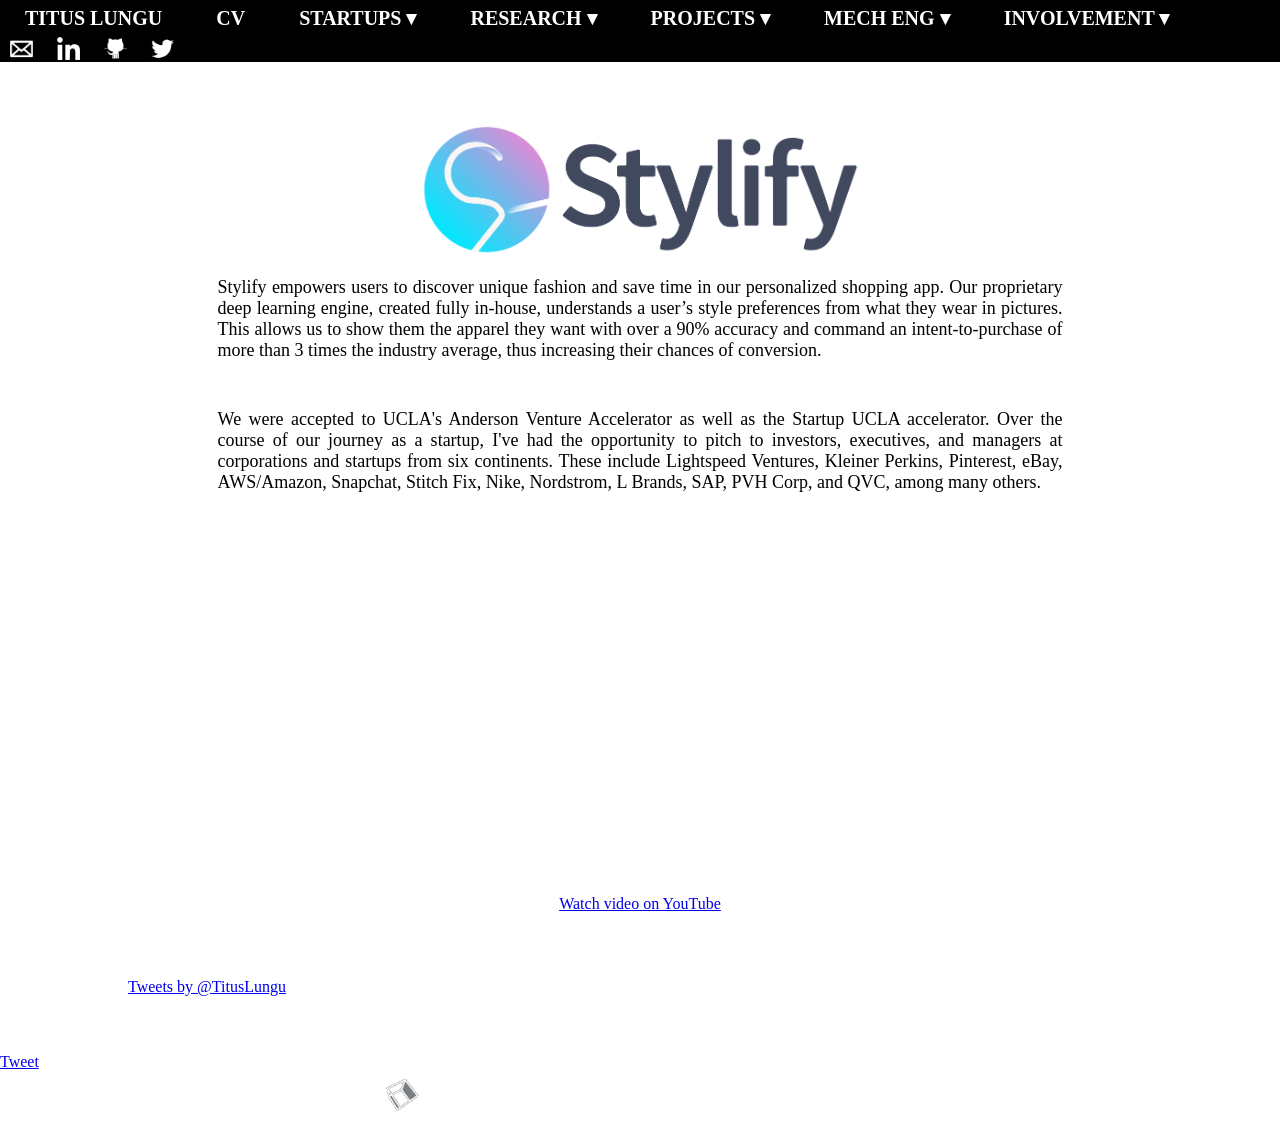
<file: stylify.html>
<!DOCTYPE html>
<html>

<head>
	<meta charset="UTF-8">
	<title>Titus Lungu- Stylify</title>
	<link href='https://fonts.googleapis.com/css?family=Inconsolata:400,700' rel='stylesheet' type='text/css'>
	<link rel="stylesheet" href="stylify.css">
	<link rel="stylesheet" href="animate.css">

	<style type="text/css">
		.nav{
   			display: inline;
   		}
   		.navmobile{
   			display: none;
   		}
	    ul{
	        padding: 0;
	        list-style: none;
	        background: black;
	        margin: 0px;
	        position: fixed;
	        width: 100%;
	    }
	    ul li{
	        display: inline-block;
	        position: relative;
	        line-height: 21px;
	        text-align: left;
	    }
	    ul li a{
	        display: block;
	        padding: 8px 25px;
	        color: white;
	        font-weight: bold;
	        text-transform: uppercase;
	        text-decoration: none;
	        font-size: 20px;
	    }
	    ul li a:hover{
	        color: black;
	        background: white;
	    }
	    ul li ul.dropdown{
	        min-width: 125px; /* Set width of the dropdown */
	        background: black;
	        display: none;
	        position: absolute;
	        z-index: 999;
	        left: 0;
	    }
	    ul li:hover ul.dropdown{
	        display: block;	/* Display the dropdown */
	    }
	    ul li ul.dropdown li{
	        display: block;
	    }
		ul li a.links{
	    	display: inline-block;
	    	padding: 0px;
	    	margin: 0px;
	    	margin-left: 10px;
	    	margin-right: 10px;
	    	border-radius: 60px;
	    	background-color: black;
	    }
	    ul li a.links img{
	    	display: inline-block;
	    	padding: 0px;
	    	margin: 0px;
	    	margin-bottom: 2px;
	    	max-width: 100%;
	    	vertical-align: middle;
	    	width: 23px;
	    }

	    @media only screen
	   	and (min-width : 320px)
	   	and (max-width : 1080px){
	   		.nav{
	   			display: none;
	   		}
	   		.navmobile{
	   			display: inline;
	   		}
	   		ul{
		        padding: 0;
		        list-style: none;
		        background: black;
		        margin: 0px;
		        position: fixed;
		        width: 100%;
		    }
		    ul li{
		        display: inline;
		        margin: 0;
		        line-height: 21px;
		        text-align: center;
		    }
		    ul li a{
		        display: block;
		        padding: 20px 25px;
		    }
		    /*ul li a img.close{
		    	display: none;
		    }*/
		    ul li a:hover{
		        color: white;
		        background: black;
		    }
		    /*ul li a:hover img.open{
		    	display: none;
		    }
		    ul li a:hover img.close{
		    	display: inline;
		    }*/
		    ul li ul.drop1{
		        min-width: 100%;
		        background: currentColor;
		        display: none;
		        position: relative;
		        z-index: 999;
		        left: 0;
		    }
		    ul li:hover ul.drop1{
		        display: table;
		    }
		    ul li ul.drop1 li{
		        display: inline;
		        margin: auto;
		    }

		    ul li ul.drop1 li a{
		        display: block;
		        margin: 0px;
		        padding: 0px;
		        padding-top: 35px;
		        padding-bottom: 35px;
		        color: white;
		        font-weight: bold;
		        text-transform: uppercase;
		        text-decoration: none;
		        text-align: center;
		        font-size: 40px;
		    }
		    ul li ul.drop1 li a:hover{
		        color: white;
		        background: black;
		    }
		    ul li ul.drop1 li ul.dropdown{
		        width: 50%;
		        background-color: #808080;
		        display: none;
		        position: absolute;
		        z-index: 999;
		        left: 0;
		    }
		    ul li ul.drop1 li:hover ul.dropdown{
		    	display: table;
		    }
		    ul li ul.drop1 li ul.dropdown li{
		        display: inline;
		        margin: auto;
		    }

		    ul li ul.drop1 li ul.dropdown li a{
		    	line-height: 40px;
		    }

		    ul li ul.drop1 li ul.dropdown li a:hover{
		    	color: white;
		    	background: #808080;
		    }
			ul li ul.drop1 li a.links{
		    	display: inline;
		    	padding: 10px 20px;
		    	margin: 0;
		    	border-radius: 60px;
		    	background-color: black;
		    }
		    ul li ul.drop1 li a.links img{
		    	display: inline;
		    	padding: 0px;
		    	margin: 5px;
		    	margin-bottom: 15px;
		    	vertical-align: middle;
		    	width: 45px;
		    }
	   	}

	</style>

</head>

<body>
	<div class="nav">
		<ul>
			<li><a href="index.html">Titus Lungu</a></li>
			<li><a href="./documents/CV.pdf" target="_blank">CV</a></li>

			<li>
				<a href="#">Startups &#9662;</a>
				<ul class="dropdown">
					<li><a href="stylify.html">Stylify</a></li>
					<li><a href="https://www.streetsimplified.com/" target="_blank">Street Simplified</a></li>
				</ul>
			</li>

			<li>
				<a href="#">Research &#9662;</a>
				<ul class="dropdown">
					<li><a href="tennisai.html">Tennis AI</a></li>
					<li><a href="ml.html">Machine Learning</a></li>
				</ul>
			</li>

			<li>
				<a href="#">Projects &#9662;</a>
				<ul class="dropdown">
					<li><a href="asme.html">ASME</a></li>
					<li><a href="walksim.html">Walking Simulator</a></li>
					<li><a href="sd.html">Senior Design</a></li>
				</ul>
			</li>

			<li>
				<a href="#">Mech Eng &#9662;</a>
				<ul class="dropdown">
					<li><a href="./documents/cristal.pdf" target="_blank">Cristal</a></li>
					<li><a href="./documents/swagelok.pdf" target="_blank">Swagelok</a></li>
				</ul>
			</li>

			<li>
				<a href="#">Involvement &#9662;</a>
				<ul class="dropdown">
					<li><a href="cside.html">Romania Humanitarian Aid</a></li>
					<li><a href="univproc.html">University Proceedings</a></li>
				</ul>
			</li>
<!--
			<li><a href="contact.html">Contact</a></li>
-->
			<li>
				<a class="links" href="mailto:tituslungu@gmail.com" target="_blank">
					<img src="./media/emailicon.png">
				</a>
				<!-- <a class="links" href="tel:" target="_blank">
					<img src="./media/phoneicon.png">
				</a> -->
				<a class="links" href="https://www.linkedin.com/in/titus-lungu-bb097262" target="_blank">
					<img src="./media/linkedinicon.png">
				</a>
				<a class="links" href="https://www.github.com/tituslungu" target="_blank">
					<img src="./media/githubicon.png">
				</a>
				<a class="links" href="https://twitter.com/TitusLungu" target="_blank">
					<img src="./media/twittericon.png">
				</a>
			</li>

		</ul>
	</div>

	<div class="navmobile">
		<ul>
			<li><a href="#"><img class="open" src="./media/menu_icon.png" height="60"><!--img class="close" src="./media/menu_close_icon.png" height="60"--></a>
				<ul class="drop1">
					<li><a href="index.html">Titus Lungu</a></li>
					<li><a href="./documents/CV.pdf" target="_blank">CV</a></li>

					<li>
						<a href="#">Startups &#9662;</a>
						<ul class="dropdown">
							<li><a href="stylify.html">Stylify</a></li>
							<li><a href="https://www.streetsimplified.com/" target="_blank">Street Simplified</a></li>
						</ul>
					</li>

					<li>
						<a href="#">Research &#9662;</a>
						<ul class="dropdown">
							<li><a href="tennisai.html">Tennis AI</a></li>
							<li><a onMouseOver="href='ml.html'">Machine Learning</a></li>
						</ul>
					</li>

					<li>
						<a href="#">Projects &#9662;</a>
						<ul class="dropdown">
							<li><a href="asme.html">ASME</a></li>
							<li><a href="walksim.html">Walking Simulator</a></li>
							<li><a href="sd.html">Senior Design</a></li>
						</ul>
					</li>

					<li>
						<a href="#">Mech Eng &#9662;</a>
						<ul class="dropdown">
							<li><a href="./documents/cristal.pdf" target="_blank">Cristal</a></li>
							<li><a href="./documents/swagelok.pdf" target="_blank">Swagelok</a></li>
						</ul>
					</li>

					<li>
						<a href="#">Involvement &#9662;</a>
						<ul class="dropdown">
							<li><a href="cside.html">Romania Humanitarian Aid</a></li>
							<li><a href="univproc.html">University Proceedings</a></li>
						</ul>
					</li>
		<!--
					<li><a href="contact.html">Contact</a></li>
		-->
					<li>
						<a class="links" href="mailto:tituslungu@gmail.com" target="_blank">
							<img src="./media/emailicon.png">
						</a>
						<!-- <a class="links" href="tel:" target="_blank">
							<img src="./media/phoneicon.png">
						</a> -->
						<a class="links" href="https://www.linkedin.com/in/titus-lungu-bb097262" target="_blank">
							<img src="./media/linkedinicon.png">
						</a>
						<a class="links" href="https://www.github.com/tituslungu" target="_blank">
							<img src="./media/githubicon.png">
						</a>
						<a class="links" href="https://twitter.com/TitusLungu" target="_blank">
							<img src="./media/twittericon.png">
						</a>
					</li>

				</ul>
			</li>
		</ul>
	</div>
	
	<div class="main">
	<div class="stylify">
		<a href="http://stylifyfashion.com/" target="_blank">
		<img src="./media/stylify.png">
		</a>
	</div>
	</div>
	<div class="content">
		<p>Stylify empowers users to discover unique fashion and save time in our personalized shopping app. Our proprietary deep learning engine, created fully in-house, understands a user’s style preferences from what they wear in pictures. This allows us to show them the apparel they want with over a 90% accuracy and command an intent-to-purchase of more than 3 times the industry average, thus increasing their chances of conversion.</p>

		<p>We were accepted to UCLA's Anderson Venture Accelerator as well as the Startup UCLA accelerator. Over the course of our journey as a startup, I've had the opportunity to pitch to investors, executives, and managers at corporations and startups from six continents. These include Lightspeed Ventures, Kleiner Perkins, Pinterest, eBay, AWS/Amazon, Snapchat, Stitch Fix, Nike, Nordstrom, L Brands, SAP, PVH Corp, and QVC, among many others.</p>
	</div>
	<div class="vid1">
		<iframe width="560" height="315" src="https://www.youtube.com/embed/i0Q2qlhRfvA?start=273" frameborder="0" allow="accelerometer; autoplay; encrypted-media; gyroscope; picture-in-picture" allowfullscreen></iframe>
		<p><a href="https://www.youtube.com/watch?v=i0Q2qlhRfvA&feature=youtu.be&t=273&fbclid=IwAR1doy73tvhiJUd2cm3mrXR4NreoPDHNwKLLQVPPNp3Sjx8TmnWH_lT9dIM" target="_blank">Watch video on YouTube</a></p>
	</div>

	<div class="learn-more">
	<div class="twitter">
		<a class="twitter-timeline" href="https://twitter.com/TitusLungu" data-widget-id="669079589998718976">Tweets by @TitusLungu</a>
		<script>!function(d,s,id){var js,fjs=d.getElementsByTagName(s)[0],p=/^http:/.test(d.location)?'http':'https';if(!d.getElementById(id)){js=d.createElement(s);js.id=id;js.src=p+"://platform.twitter.com/widgets.js";fjs.parentNode.insertBefore(js,fjs);}}(document,"script","twitter-wjs");</script>
	</div>
	
	<div class="social">
	<div class="twitter-butt">
	<a href="https://twitter.com/share" class="twitter-share-button"{count} data-via="TitusLungu">Tweet</a>
	<script>!function(d,s,id){var js,fjs=d.getElementsByTagName(s)[0],p=/^http:/.test(d.location)?'http':'https';if(!d.getElementById(id)){js=d.createElement(s);js.id=id;js.src=p+'://platform.twitter.com/widgets.js';fjs.parentNode.insertBefore(js,fjs);}}(document, 'script', 'twitter-wjs');</script>
	</div>
	
	<div class="in-butt">
	<script src="//platform.linkedin.com/in.js" type="text/javascript"> lang: en_US</script>
	<script type="IN/Share" data-url="www.tituslungu.com" data-counter="top"></script>
	</div>
	
	<div class="google-butt">
	<script src="https://apis.google.com/js/platform.js" async defer></script>
	<g:plusone size="tall"></g:plusone>
	</div>
	
	<div id="fb-root"></div>
	<script>(function(d, s, id) {
	  var js, fjs = d.getElementsByTagName(s)[0];
	  if (d.getElementById(id)) return;
	  js = d.createElement(s); js.id = id;
	  js.src = "//connect.facebook.net/en_US/sdk.js#xfbml=1&version=v2.5&appId=619874201484812";
	  fjs.parentNode.insertBefore(js, fjs);
	}(document, 'script', 'facebook-jssdk'));</script>
	
	<div class="fb-like" data-href="https://www.tituslungu.com" data-layout="standard" data-action="like" data-show-faces="true" data-share="true" data-colorscheme="dark"></div >
	</div>
	
	<div class="cc">
		<p>&copy; 2015-2049 Titus Lungu. All rights reserved.</p>
		<p><img src="./media/box2.gif" height="50"></p>
	</div>
	<div>
		<h5>Photo credit: &copy; iStockphotos</h5>
	</div>
	</div>
</body>
</html>
</file>
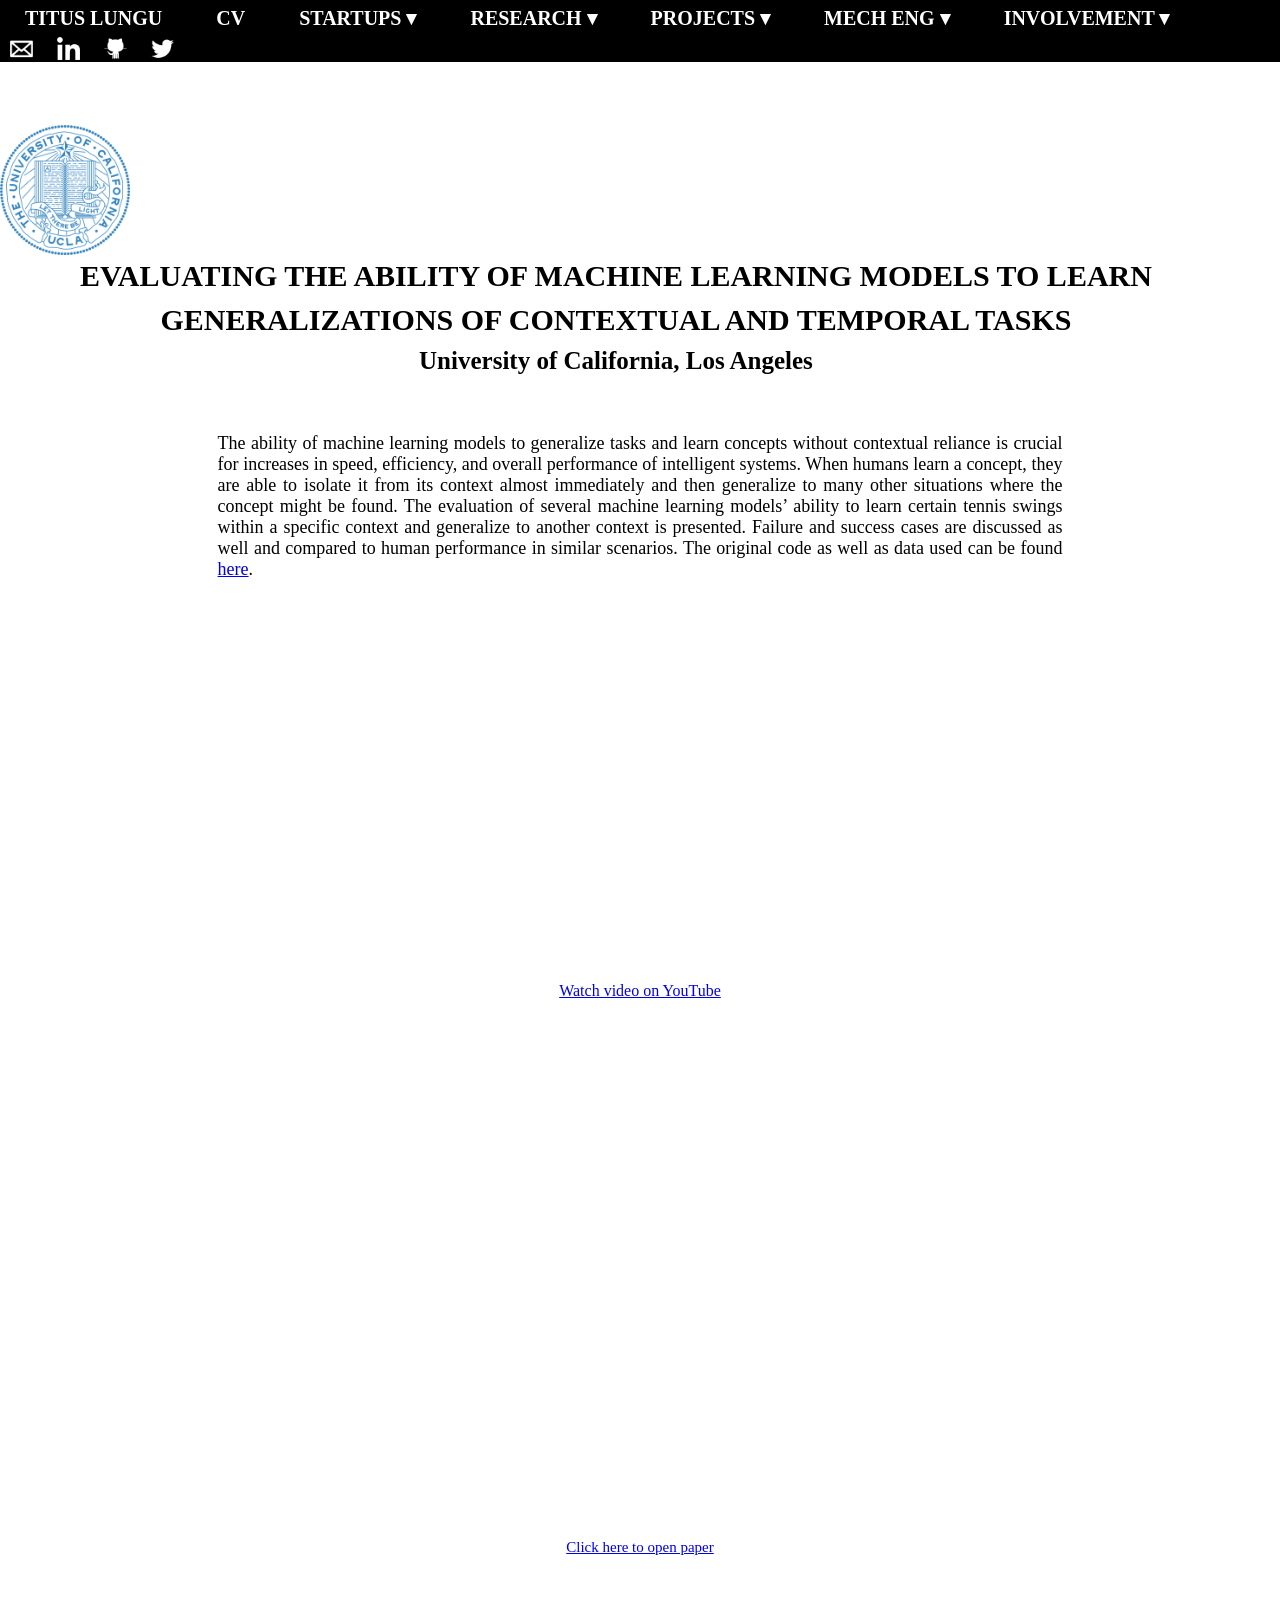
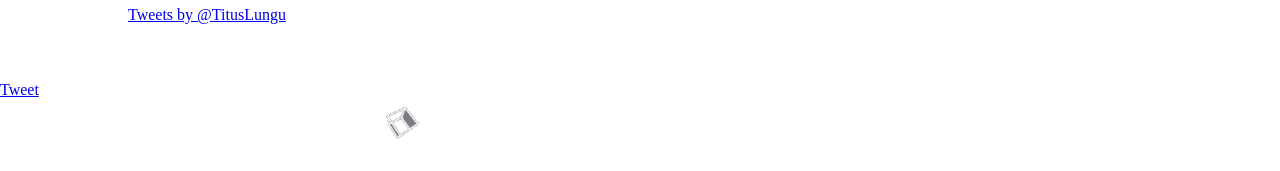
<file: tennisai.html>
<!DOCTYPE html>
<html>

<head>
	<meta charset="UTF-8">
	<title>Titus Lungu- Tennis AI</title>
	<link href='https://fonts.googleapis.com/css?family=Inconsolata:400,700' rel='stylesheet' type='text/css'>
	<link rel="stylesheet" href="tennisai.css">
	<link rel="stylesheet" href="animate.css">

	<style type="text/css">
		.nav{
   			display: inline;
   		}
   		.navmobile{
   			display: none;
   		}
	    ul{
	        padding: 0;
	        list-style: none;
	        background: black;
	        margin: 0px;
	        position: fixed;
	        width: 100%;
	    }
	    ul li{
	        display: inline-block;
	        position: relative;
	        line-height: 21px;
	        text-align: left;
	    }
	    ul li a{
	        display: block;
	        padding: 8px 25px;
	        color: white;
	        font-weight: bold;
	        text-transform: uppercase;
	        text-decoration: none;
	        font-size: 20px;
	    }
	    ul li a:hover{
	        color: black;
	        background: white;
	    }
	    ul li ul.dropdown{
	        min-width: 125px; /* Set width of the dropdown */
	        background: black;
	        display: none;
	        position: absolute;
	        z-index: 999;
	        left: 0;
	    }
	    ul li:hover ul.dropdown{
	        display: block;	/* Display the dropdown */
	    }
	    ul li ul.dropdown li{
	        display: block;
	    }
		ul li a.links{
	    	display: inline-block;
	    	padding: 0px;
	    	margin: 0px;
	    	margin-left: 10px;
	    	margin-right: 10px;
	    	border-radius: 60px;
	    	background-color: black;
	    }
	    ul li a.links img{
	    	display: inline-block;
	    	padding: 0px;
	    	margin: 0px;
	    	margin-bottom: 2px;
	    	max-width: 100%;
	    	vertical-align: middle;
	    	width: 23px;
	    }

	    @media only screen
	   	and (min-width : 320px)
	   	and (max-width : 1080px){
	   		.nav{
	   			display: none;
	   		}
	   		.navmobile{
	   			display: inline;
	   		}
	   		ul{
		        padding: 0;
		        list-style: none;
		        background: black;
		        margin: 0px;
		        position: fixed;
		        width: 100%;
		    }
		    ul li{
		        display: inline;
		        margin: 0;
		        line-height: 21px;
		        text-align: center;
		    }
		    ul li a{
		        display: block;
		        padding: 20px 25px;
		    }
		    /*ul li a img.close{
		    	display: none;
		    }*/
		    ul li a:hover{
		        color: white;
		        background: black;
		    }
		    /*ul li a:hover img.open{
		    	display: none;
		    }
		    ul li a:hover img.close{
		    	display: inline;
		    }*/
		    ul li ul.drop1{
		        min-width: 100%;
		        background: currentColor;
		        display: none;
		        position: relative;
		        z-index: 999;
		        left: 0;
		    }
		    ul li:hover ul.drop1{
		        display: table;
		    }
		    ul li ul.drop1 li{
		        display: inline;
		        margin: auto;
		    }

		    ul li ul.drop1 li a{
		        display: block;
		        margin: 0px;
		        padding: 0px;
		        padding-top: 35px;
		        padding-bottom: 35px;
		        color: white;
		        font-weight: bold;
		        text-transform: uppercase;
		        text-decoration: none;
		        text-align: center;
		        font-size: 40px;
		    }
		    ul li ul.drop1 li a:hover{
		        color: white;
		        background: black;
		    }
		    ul li ul.drop1 li ul.dropdown{
		        width: 50%;
		        background-color: #808080;
		        display: none;
		        position: absolute;
		        z-index: 999;
		        left: 0;
		    }
		    ul li ul.drop1 li:hover ul.dropdown{
		    	display: table;
		    }
		    ul li ul.drop1 li ul.dropdown li{
		        display: inline;
		        margin: auto;
		    }

		    ul li ul.drop1 li ul.dropdown li a{
		    	line-height: 40px;
		    }

		    ul li ul.drop1 li ul.dropdown li a:hover{
		    	color: white;
		    	background: #808080;
		    }
			ul li ul.drop1 li a.links{
		    	display: inline;
		    	padding: 10px 20px;
		    	margin: 0;
		    	border-radius: 60px;
		    	background-color: black;
		    }
		    ul li ul.drop1 li a.links img{
		    	display: inline;
		    	padding: 0px;
		    	margin: 5px;
		    	margin-bottom: 15px;
		    	vertical-align: middle;
		    	width: 45px;
		    }
	   	}

	</style>

</head>

<body>
	<div class="nav">
		<ul>
			<li><a href="index.html">Titus Lungu</a></li>
			<li><a href="./documents/CV.pdf" target="_blank">CV</a></li>

			<li>
				<a href="#">Startups &#9662;</a>
				<ul class="dropdown">
					<li><a href="stylify.html">Stylify</a></li>
					<li><a href="https://www.streetsimplified.com/" target="_blank">Street Simplified</a></li>
				</ul>
			</li>

			<li>
				<a href="#">Research &#9662;</a>
				<ul class="dropdown">
					<li><a href="tennisai.html">Tennis AI</a></li>
					<li><a href="ml.html">Machine Learning</a></li>
				</ul>
			</li>

			<li>
				<a href="#">Projects &#9662;</a>
				<ul class="dropdown">
					<li><a href="asme.html">ASME</a></li>
					<li><a href="walksim.html">Walking Simulator</a></li>
					<li><a href="sd.html">Senior Design</a></li>
				</ul>
			</li>

			<li>
				<a href="#">Mech Eng &#9662;</a>
				<ul class="dropdown">
					<li><a href="./documents/cristal.pdf" target="_blank">Cristal</a></li>
					<li><a href="./documents/swagelok.pdf" target="_blank">Swagelok</a></li>
				</ul>
			</li>

			<li>
				<a href="#">Involvement &#9662;</a>
				<ul class="dropdown">
					<li><a href="cside.html">Romania Humanitarian Aid</a></li>
					<li><a href="univproc.html">University Proceedings</a></li>
				</ul>
			</li>
<!--
			<li><a href="contact.html">Contact</a></li>
-->
			<li>
				<a class="links" href="mailto:tituslungu@gmail.com" target="_blank">
					<img src="./media/emailicon.png">
				</a>
				<!-- <a class="links" href="tel:" target="_blank">
					<img src="./media/phoneicon.png">
				</a> -->
				<a class="links" href="https://www.linkedin.com/in/titus-lungu-bb097262" target="_blank">
					<img src="./media/linkedinicon.png">
				</a>
				<a class="links" href="https://www.github.com/tituslungu" target="_blank">
					<img src="./media/githubicon.png">
				</a>
				<a class="links" href="https://twitter.com/TitusLungu" target="_blank">
					<img src="./media/twittericon.png">
				</a>
			</li>

		</ul>
	</div>

	<div class="navmobile">
		<ul>
			<li><a href="#"><img class="open" src="./media/menu_icon.png" height="60"><!--img class="close" src="./media/menu_close_icon.png" height="60"--></a>
				<ul class="drop1">
					<li><a href="index.html">Titus Lungu</a></li>
					<li><a href="./documents/CV.pdf" target="_blank">CV</a></li>

					<li>
						<a href="#">Startups &#9662;</a>
						<ul class="dropdown">
							<li><a href="stylify.html">Stylify</a></li>
							<li><a href="https://www.streetsimplified.com/" target="_blank">Street Simplified</a></li>
						</ul>
					</li>

					<li>
						<a href="#">Research &#9662;</a>
						<ul class="dropdown">
							<li><a href="tennisai.html">Tennis AI</a></li>
							<li><a onMouseOver="href='ml.html'">Machine Learning</a></li>
						</ul>
					</li>

					<li>
						<a href="#">Projects &#9662;</a>
						<ul class="dropdown">
							<li><a href="asme.html">ASME</a></li>
							<li><a href="walksim.html">Walking Simulator</a></li>
							<li><a href="sd.html">Senior Design</a></li>
						</ul>
					</li>

					<li>
						<a href="#">Mech Eng &#9662;</a>
						<ul class="dropdown">
							<li><a href="./documents/cristal.pdf" target="_blank">Cristal</a></li>
							<li><a href="./documents/swagelok.pdf" target="_blank">Swagelok</a></li>
						</ul>
					</li>

					<li>
						<a href="#">Involvement &#9662;</a>
						<ul class="dropdown">
							<li><a href="cside.html">Romania Humanitarian Aid</a></li>
							<li><a href="univproc.html">University Proceedings</a></li>
						</ul>
					</li>
		<!--
					<li><a href="contact.html">Contact</a></li>
		-->
					<li>
						<a class="links" href="mailto:tituslungu@gmail.com" target="_blank">
							<img src="./media/emailicon.png">
						</a>
						<!-- <a class="links" href="tel:" target="_blank">
							<img src="./media/phoneicon.png">
						</a> -->
						<a class="links" href="https://www.linkedin.com/in/titus-lungu-bb097262" target="_blank">
							<img src="./media/linkedinicon.png">
						</a>
						<a class="links" href="https://www.github.com/tituslungu" target="_blank">
							<img src="./media/githubicon.png">
						</a>
						<a class="links" href="https://twitter.com/TitusLungu" target="_blank">
							<img src="./media/twittericon.png">
						</a>
					</li>

				</ul>
			</li>
		</ul>
	</div>
	
	<div class="main">
	<div class="ucla">
		<a href="http://www.ucla.edu/" target="_blank">
		<img src="./media/uclalogo.png">
		</a>
	</div>
	<div class="jumbotron">
		<h1>Evaluating the Ability of Machine Learning Models to Learn</h1>
		<h3>Generalizations of Contextual and Temporal Tasks</h3>
		<h2>University of California, Los Angeles</h2>
	</div>
	</div>
	<div class="content">
		<p>The ability of machine learning models to generalize tasks and learn concepts without contextual reliance is crucial for increases in speed, efficiency, and overall performance of intelligent systems. When humans learn a concept, they are able to isolate it from its context almost immediately and then generalize to many other situations where the concept might be found. The evaluation of several machine learning models’ ability to learn certain tennis swings within a specific context and generalize to another context is presented. Failure and success cases are discussed as well and compared to human performance in similar scenarios. The original code as well as data used can be found <a href="https://github.com/tituslungu/TennisAI" target="_blank">here</a>.</p>
	</div>
	<div class="vid1">
		<iframe src="https://www.youtube.com/embed/D0-b2aLIOXM" frameborder="0" allowfullscreen></iframe>
		<p><a href="https://youtu.be/D0-b2aLIOXM" target="_blank">Watch video on YouTube</a></p>
	</div>
	<div class="pdf">
		<iframe src="http://docs.google.com/gview?url=www.tituslungu.com/documents/tennisai_paper.pdf&embedded=true" style="width:600px; height:500px;" frameborder="0"></iframe>
		<p><a href="./documents/tennisai_paper.pdf" target="_blank">Click here to open paper</a></p>
	</div>
		
	<div class="learn-more">
	<div class="twitter">
		<a class="twitter-timeline" href="https://twitter.com/TitusLungu" data-widget-id="669079589998718976">Tweets by @TitusLungu</a>
		<script>!function(d,s,id){var js,fjs=d.getElementsByTagName(s)[0],p=/^http:/.test(d.location)?'http':'https';if(!d.getElementById(id)){js=d.createElement(s);js.id=id;js.src=p+"://platform.twitter.com/widgets.js";fjs.parentNode.insertBefore(js,fjs);}}(document,"script","twitter-wjs");</script>
	</div>
	
	<div class="social">
	<div class="twitter-butt">
	<a href="https://twitter.com/share" class="twitter-share-button"{count} data-via="TitusLungu">Tweet</a>
	<script>!function(d,s,id){var js,fjs=d.getElementsByTagName(s)[0],p=/^http:/.test(d.location)?'http':'https';if(!d.getElementById(id)){js=d.createElement(s);js.id=id;js.src=p+'://platform.twitter.com/widgets.js';fjs.parentNode.insertBefore(js,fjs);}}(document, 'script', 'twitter-wjs');</script>
	</div>
	
	<div class="in-butt">
	<script src="//platform.linkedin.com/in.js" type="text/javascript"> lang: en_US</script>
	<script type="IN/Share" data-url="www.tituslungu.com" data-counter="top"></script>
	</div>
	
	<div class="google-butt">
	<script src="https://apis.google.com/js/platform.js" async defer></script>
	<g:plusone size="tall"></g:plusone>
	</div>
	
	<div id="fb-root"></div>
	<script>(function(d, s, id) {
	  var js, fjs = d.getElementsByTagName(s)[0];
	  if (d.getElementById(id)) return;
	  js = d.createElement(s); js.id = id;
	  js.src = "//connect.facebook.net/en_US/sdk.js#xfbml=1&version=v2.5&appId=619874201484812";
	  fjs.parentNode.insertBefore(js, fjs);
	}(document, 'script', 'facebook-jssdk'));</script>
	
	<div class="fb-like" data-href="https://www.tituslungu.com" data-layout="standard" data-action="like" data-show-faces="true" data-share="true" data-colorscheme="dark"></div >
	</div>
	
	<div class="cc">
		<p>&copy; 2015-2049 Titus Lungu. All rights reserved.</p>
		<p><img src="./media/box2.gif" height="50"></p>
	</div>
	<div>
		<h5>Photo credit: &copy; iStockphotos</h5>
	</div>
	</div>
</body>
</html>
</file>
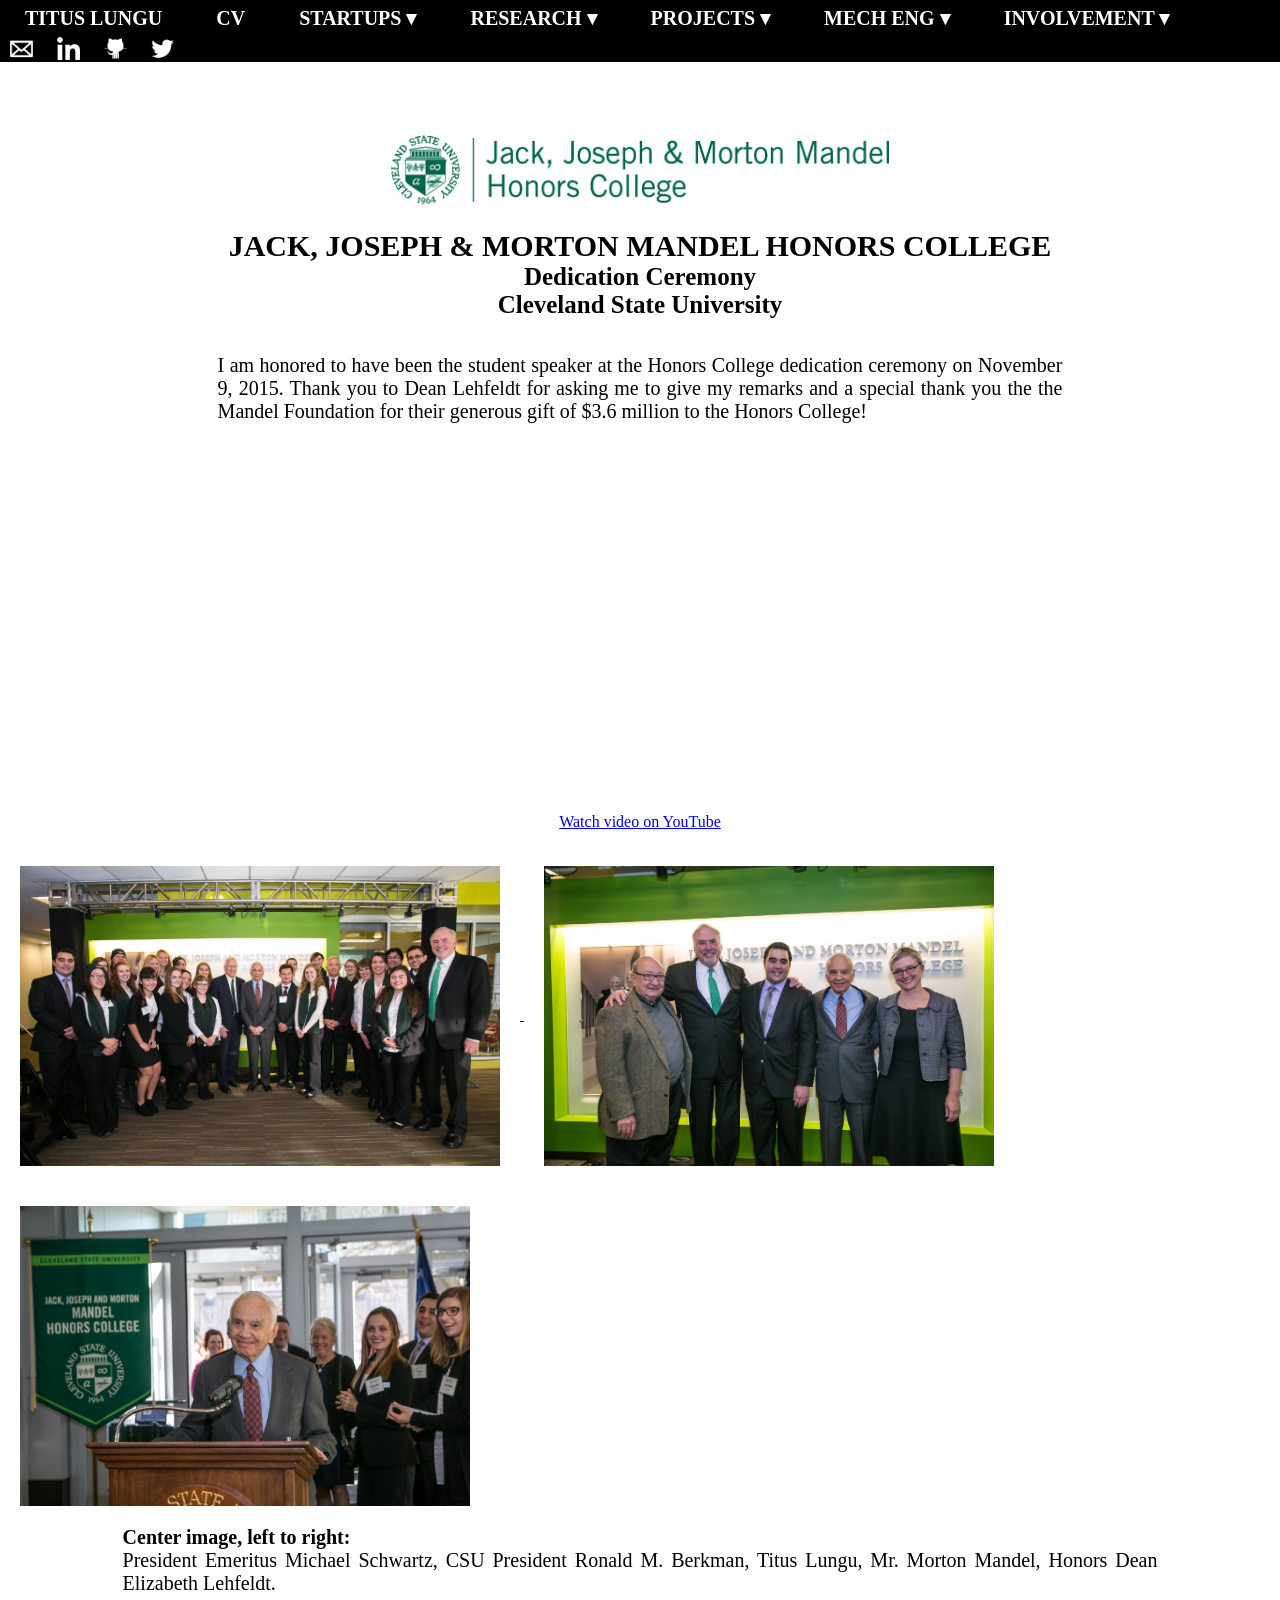
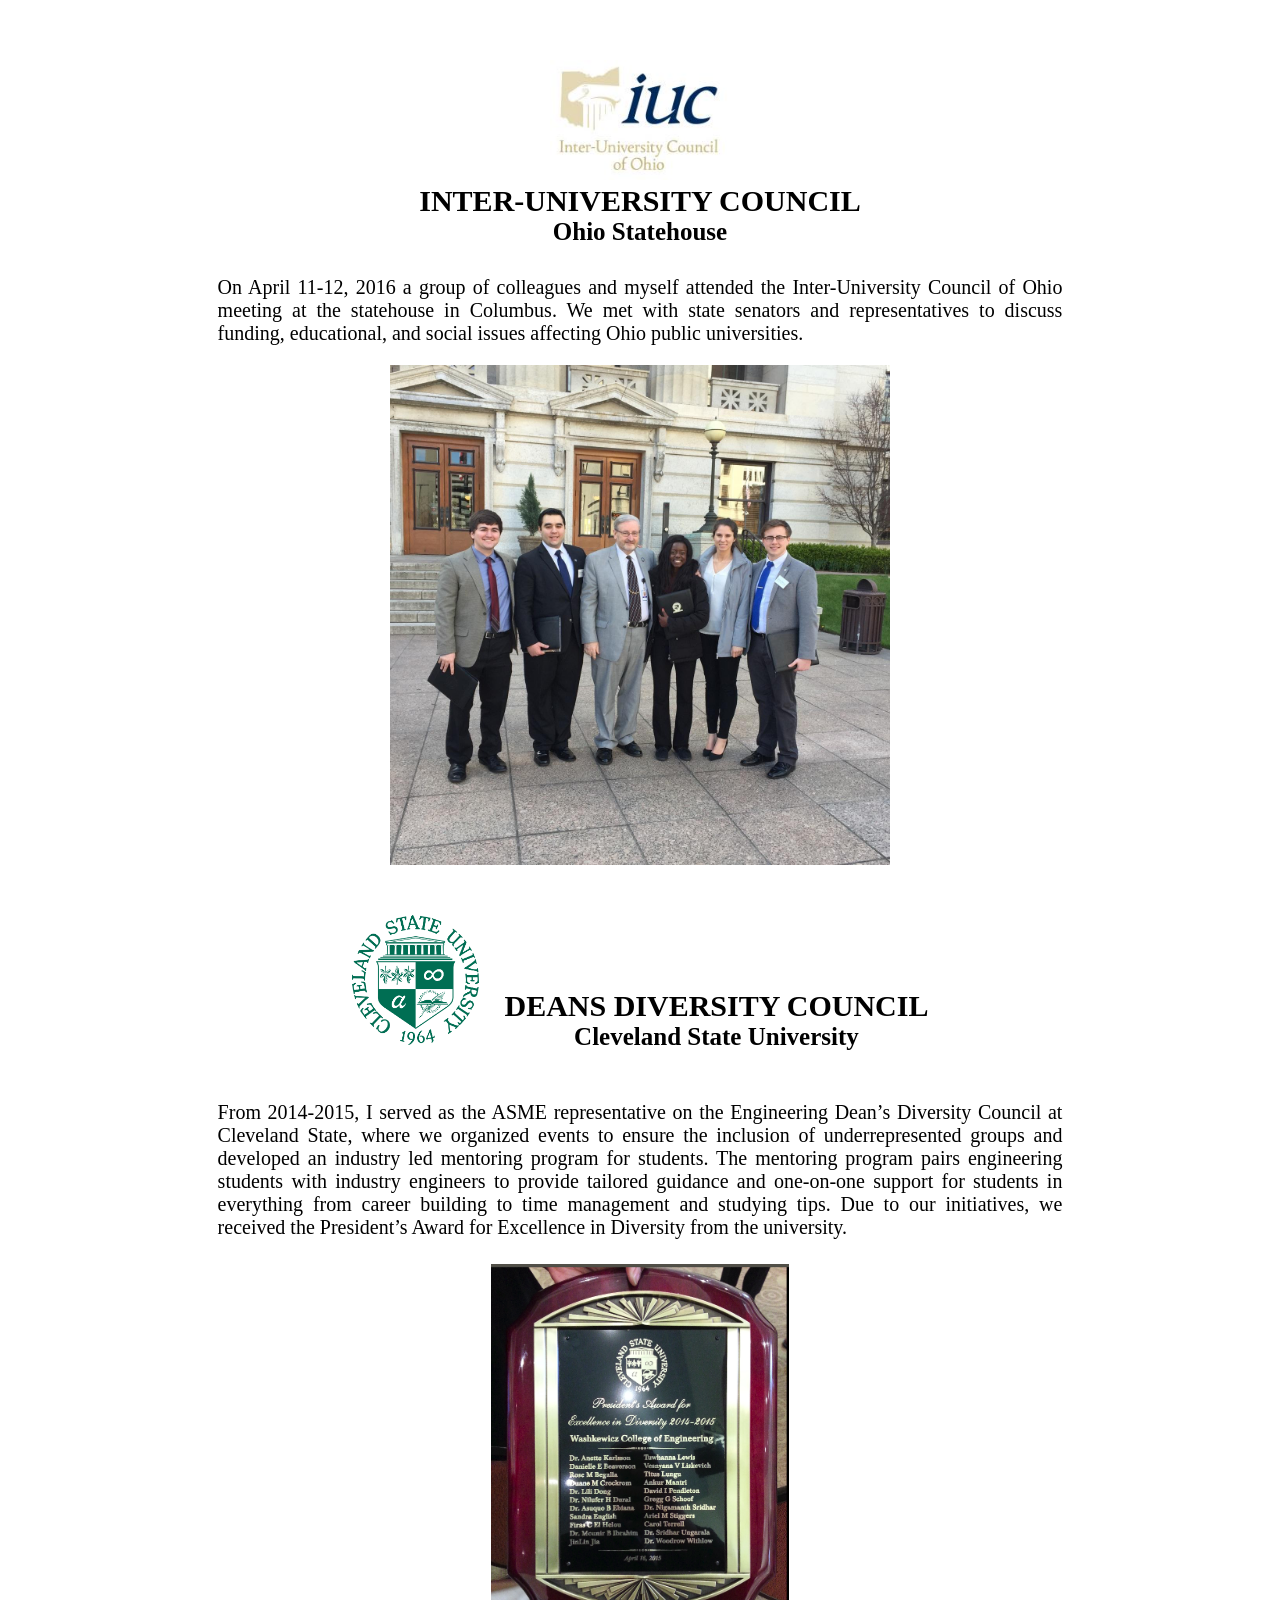
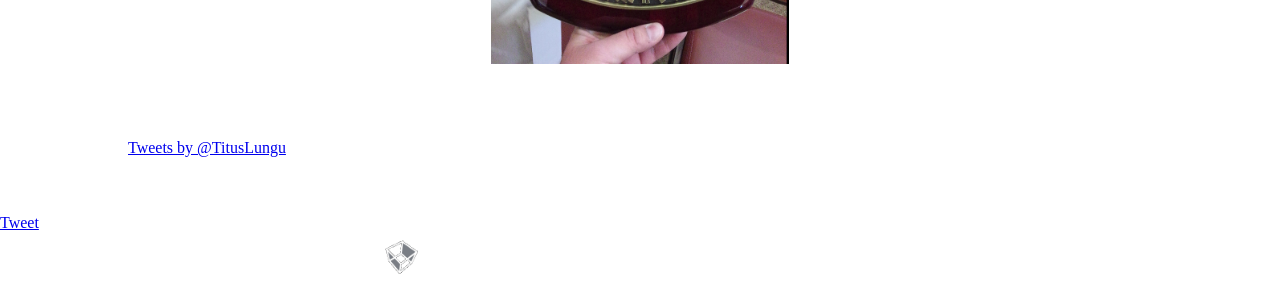
<file: univproc.html>
<!DOCTYPE html>
<html>

<head>
	<meta charset="UTF-8">
	<title>Titus Lungu- University Proceedings</title>
	<link href='https://fonts.googleapis.com/css?family=Inconsolata:400,700' rel='stylesheet' type='text/css'>
	<link rel="stylesheet" href="univproc.css">
	<link rel="stylesheet" href="animate.css">

	<style type="text/css">
		.nav{
   			display: inline;
   		}
   		.navmobile{
   			display: none;
   		}
	    ul{
	        padding: 0;
	        list-style: none;
	        background: black;
	        margin: 0px;
	        position: fixed;
	        width: 100%;
	    }
	    ul li{
	        display: inline-block;
	        position: relative;
	        line-height: 21px;
	        text-align: left;
	    }
	    ul li a{
	        display: block;
	        padding: 8px 25px;
	        color: white;
	        font-weight: bold;
	        text-transform: uppercase;
	        text-decoration: none;
	        font-size: 20px;
	    }
	    ul li a:hover{
	        color: black;
	        background: white;
	    }
	    ul li ul.dropdown{
	        min-width: 125px; /* Set width of the dropdown */
	        background: black;
	        display: none;
	        position: absolute;
	        z-index: 999;
	        left: 0;
	    }
	    ul li:hover ul.dropdown{
	        display: block;	/* Display the dropdown */
	    }
	    ul li ul.dropdown li{
	        display: block;
	    }
		ul li a.links{
	    	display: inline-block;
	    	padding: 0px;
	    	margin: 0px;
	    	margin-left: 10px;
	    	margin-right: 10px;
	    	border-radius: 60px;
	    	background-color: black;
	    }
	    ul li a.links img{
	    	display: inline-block;
	    	padding: 0px;
	    	margin: 0px;
	    	margin-bottom: 2px;
	    	max-width: 100%;
	    	vertical-align: middle;
	    	width: 23px;
	    }

	    @media only screen
	   	and (min-width : 320px)
	   	and (max-width : 1080px){
	   		.nav{
	   			display: none;
	   		}
	   		.navmobile{
	   			display: inline;
	   		}
	   		ul{
		        padding: 0;
		        list-style: none;
		        background: black;
		        margin: 0px;
		        position: fixed;
		        width: 100%;
		    }
		    ul li{
		        display: inline;
		        margin: 0;
		        line-height: 21px;
		        text-align: center;
		    }
		    ul li a{
		        display: block;
		        padding: 20px 25px;
		    }
		    /*ul li a img.close{
		    	display: none;
		    }*/
		    ul li a:hover{
		        color: white;
		        background: black;
		    }
		    /*ul li a:hover img.open{
		    	display: none;
		    }
		    ul li a:hover img.close{
		    	display: inline;
		    }*/
		    ul li ul.drop1{
		        min-width: 100%;
		        background: currentColor;
		        display: none;
		        position: relative;
		        z-index: 999;
		        left: 0;
		    }
		    ul li:hover ul.drop1{
		        display: table;
		    }
		    ul li ul.drop1 li{
		        display: inline;
		        margin: auto;
		    }

		    ul li ul.drop1 li a{
		        display: block;
		        margin: 0px;
		        padding: 0px;
		        padding-top: 35px;
		        padding-bottom: 35px;
		        color: white;
		        font-weight: bold;
		        text-transform: uppercase;
		        text-decoration: none;
		        text-align: center;
		        font-size: 40px;
		    }
		    ul li ul.drop1 li a:hover{
		        color: white;
		        background: black;
		    }
		    ul li ul.drop1 li ul.dropdown{
		        width: 50%;
		        background-color: #808080;
		        display: none;
		        position: absolute;
		        z-index: 999;
		        left: 0;
		    }
		    ul li ul.drop1 li:hover ul.dropdown{
		    	display: table;
		    }
		    ul li ul.drop1 li ul.dropdown li{
		        display: inline;
		        margin: auto;
		    }

		    ul li ul.drop1 li ul.dropdown li a{
		    	line-height: 40px;
		    }

		    ul li ul.drop1 li ul.dropdown li a:hover{
		    	color: white;
		    	background: #808080;
		    }
			ul li ul.drop1 li a.links{
		    	display: inline;
		    	padding: 10px 20px;
		    	margin: 0;
		    	border-radius: 60px;
		    	background-color: black;
		    }
		    ul li ul.drop1 li a.links img{
		    	display: inline;
		    	padding: 0px;
		    	margin: 5px;
		    	margin-bottom: 15px;
		    	vertical-align: middle;
		    	width: 45px;
		    }
	   	}

	</style>

</head>

<body>
	<div class="nav">
		<ul>
			<li><a href="index.html">Titus Lungu</a></li>
			<li><a href="./documents/CV.pdf" target="_blank">CV</a></li>

			<li>
				<a href="#">Startups &#9662;</a>
				<ul class="dropdown">
					<li><a href="stylify.html">Stylify</a></li>
					<li><a href="https://www.streetsimplified.com/" target="_blank">Street Simplified</a></li>
				</ul>
			</li>

			<li>
				<a href="#">Research &#9662;</a>
				<ul class="dropdown">
					<li><a href="tennisai.html">Tennis AI</a></li>
					<li><a href="ml.html">Machine Learning</a></li>
				</ul>
			</li>

			<li>
				<a href="#">Projects &#9662;</a>
				<ul class="dropdown">
					<li><a href="asme.html">ASME</a></li>
					<li><a href="walksim.html">Walking Simulator</a></li>
					<li><a href="sd.html">Senior Design</a></li>
				</ul>
			</li>

			<li>
				<a href="#">Mech Eng &#9662;</a>
				<ul class="dropdown">
					<li><a href="./documents/cristal.pdf" target="_blank">Cristal</a></li>
					<li><a href="./documents/swagelok.pdf" target="_blank">Swagelok</a></li>
				</ul>
			</li>

			<li>
				<a href="#">Involvement &#9662;</a>
				<ul class="dropdown">
					<li><a href="cside.html">Romania Humanitarian Aid</a></li>
					<li><a href="univproc.html">University Proceedings</a></li>
				</ul>
			</li>
<!--
			<li><a href="contact.html">Contact</a></li>
-->
			<li>
				<a class="links" href="mailto:tituslungu@gmail.com" target="_blank">
					<img src="./media/emailicon.png">
				</a>
				<!-- <a class="links" href="tel:" target="_blank">
					<img src="./media/phoneicon.png">
				</a> -->
				<a class="links" href="https://www.linkedin.com/in/titus-lungu-bb097262" target="_blank">
					<img src="./media/linkedinicon.png">
				</a>
				<a class="links" href="https://www.github.com/tituslungu" target="_blank">
					<img src="./media/githubicon.png">
				</a>
				<a class="links" href="https://twitter.com/TitusLungu" target="_blank">
					<img src="./media/twittericon.png">
				</a>
			</li>

		</ul>
	</div>

	<div class="navmobile">
		<ul>
			<li><a href="#"><img class="open" src="./media/menu_icon.png" height="60"><!--img class="close" src="./media/menu_close_icon.png" height="60"--></a>
				<ul class="drop1">
					<li><a href="index.html">Titus Lungu</a></li>
					<li><a href="./documents/CV.pdf" target="_blank">CV</a></li>

					<li>
						<a href="#">Startups &#9662;</a>
						<ul class="dropdown">
							<li><a href="stylify.html">Stylify</a></li>
							<li><a href="https://www.streetsimplified.com/" target="_blank">Street Simplified</a></li>
						</ul>
					</li>

					<li>
						<a href="#">Research &#9662;</a>
						<ul class="dropdown">
							<li><a href="tennisai.html">Tennis AI</a></li>
							<li><a onMouseOver="href='ml.html'">Machine Learning</a></li>
						</ul>
					</li>

					<li>
						<a href="#">Projects &#9662;</a>
						<ul class="dropdown">
							<li><a href="asme.html">ASME</a></li>
							<li><a href="walksim.html">Walking Simulator</a></li>
							<li><a href="sd.html">Senior Design</a></li>
						</ul>
					</li>

					<li>
						<a href="#">Mech Eng &#9662;</a>
						<ul class="dropdown">
							<li><a href="./documents/cristal.pdf" target="_blank">Cristal</a></li>
							<li><a href="./documents/swagelok.pdf" target="_blank">Swagelok</a></li>
						</ul>
					</li>

					<li>
						<a href="#">Involvement &#9662;</a>
						<ul class="dropdown">
							<li><a href="cside.html">Romania Humanitarian Aid</a></li>
							<li><a href="univproc.html">University Proceedings</a></li>
						</ul>
					</li>
		<!--
					<li><a href="contact.html">Contact</a></li>
		-->
					<li>
						<a class="links" href="mailto:tituslungu@gmail.com" target="_blank">
							<img src="./media/emailicon.png">
						</a>
						<!-- <a class="links" href="tel:" target="_blank">
							<img src="./media/phoneicon.png">
						</a> -->
						<a class="links" href="https://www.linkedin.com/in/titus-lungu-bb097262" target="_blank">
							<img src="./media/linkedinicon.png">
						</a>
						<a class="links" href="https://www.github.com/tituslungu" target="_blank">
							<img src="./media/githubicon.png">
						</a>
						<a class="links" href="https://twitter.com/TitusLungu" target="_blank">
							<img src="./media/twittericon.png">
						</a>
					</li>

				</ul>
			</li>
		</ul>
	</div>
	
	<div class="main2">
		<div class="pic_2">
			<a href="https://www.csuohio.edu/honors/home" target="_blank">
			<img src="./media/honlogo.jpg">
			</a>
		</div>
		<div class="jumbotron2">
			<h1>Jack, Joseph & Morton Mandel Honors College</h1>
			<h2>Dedication Ceremony</h2>
			<h3>Cleveland State University</h3>
		</div>
	</div>

	<div class="pic2">
		<p>I am honored to have been the student speaker at the Honors College dedication ceremony on November 9, 2015. Thank you to Dean Lehfeldt for asking me to give my remarks and a special thank you the the Mandel Foundation for their generous gift of $3.6 million to the Honors College!</p>
		<iframe width="640" height="360" src="https://www.youtube.com/embed/QBJzB5IPu5o" frameborder="0" allowfullscreen></iframe>
		<p><a href="https://www.youtube.com/watch?v=QBJzB5IPu5o" target="_blank">Watch video on YouTube</a></p>
	</div>
	<div class="pic3">
		<a href="http://www.tituslungu.com/media/hon1.jpg" target="_blank">
		<img src="./media/hon1.jpg">
		</a>
		<a href="http://www.tituslungu.com/media/hon3.jpg" target="_blank">
		<img src="./media/hon3.jpg">
		</a>
		<a href="https://www.mandelfoundation.org" target="_blank">
		<img src="./media/hon2.jpg">
		</a>
	</div>
	<div class="pic4">
		<h1>Center image, left to right:</h1>
		<p>President Emeritus Michael Schwartz, CSU President Ronald M. Berkman, Titus Lungu, Mr. Morton Mandel, Honors Dean Elizabeth Lehfeldt.</p>
	</div>
	
	<div class="main3">
		<div class="pic_3">
			<a href="http://www.iuc-ohio.org/" target="_blank">
			<img src="./media/iuclogo.JPG">
			</a>
		</div>
		
		<div class="jumbotron3">
			<h1>Inter-University Council</h1>
			<h2>Ohio Statehouse</h2>
		</div>
	</div>

	<div class="pic5">
		<p>On April 11-12, 2016 a group of colleagues and myself attended the Inter-University Council of Ohio meeting at the statehouse in Columbus.  We met with state senators and representatives to discuss funding, educational, and social issues affecting Ohio public universities.</p>
		<a href="http://www.tituslungu.com/media/columbus1.jpg" target="_blank">
		<img src="./media/columbus1.jpg">
		</a>
	</div>

	<div class="main1">
		<div class="pic">
			<a href="http://www.csuohio.edu/" target="_blank">
			<img src="./media/csulogo.jpg">
			</a>
		</div>
		
		<div class="jumbotron1">
			<h1>Deans Diversity Council</h1>
			<h2>Cleveland State University</h2>
		</div>
	</div>

	<div class="pic1">
		<p>From 2014-2015, I served as the ASME representative on the Engineering Dean’s Diversity Council at Cleveland State, where we organized events to ensure the inclusion of underrepresented groups and developed an industry led mentoring program for students.  The mentoring program pairs engineering students with industry engineers to provide tailored guidance and one-on-one support for students in everything from career building to time management and studying tips.  Due to our initiatives, we received the President’s Award for Excellence in Diversity from the university.</p>
		<a href="http://www.tituslungu.com/media/ddc.png" target="_blank">
			<img src="./media/ddc.png">
		</a>
	</div>
	
	<div class="learn-more">
	<div class="twitter">
		<a class="twitter-timeline" href="https://twitter.com/TitusLungu" data-widget-id="669079589998718976">Tweets by @TitusLungu</a>
		<script>!function(d,s,id){var js,fjs=d.getElementsByTagName(s)[0],p=/^http:/.test(d.location)?'http':'https';if(!d.getElementById(id)){js=d.createElement(s);js.id=id;js.src=p+"://platform.twitter.com/widgets.js";fjs.parentNode.insertBefore(js,fjs);}}(document,"script","twitter-wjs");</script>
	</div>
	
	<div class="social">
	<div class="twitter-butt">
	<a href="https://twitter.com/share" class="twitter-share-button"{count} data-via="TitusLungu">Tweet</a>
	<script>!function(d,s,id){var js,fjs=d.getElementsByTagName(s)[0],p=/^http:/.test(d.location)?'http':'https';if(!d.getElementById(id)){js=d.createElement(s);js.id=id;js.src=p+'://platform.twitter.com/widgets.js';fjs.parentNode.insertBefore(js,fjs);}}(document, 'script', 'twitter-wjs');</script>
	</div>
	
	<div class="in-butt">
	<script src="//platform.linkedin.com/in.js" type="text/javascript"> lang: en_US</script>
	<script type="IN/Share" data-url="www.tituslungu.com" data-counter="top"></script>
	</div>
	
	<div class="google-butt">
	<script src="https://apis.google.com/js/platform.js" async defer></script>
	<g:plusone size="tall"></g:plusone>
	</div>
	
	<div id="fb-root"></div>
	<script>(function(d, s, id) {
	  var js, fjs = d.getElementsByTagName(s)[0];
	  if (d.getElementById(id)) return;
	  js = d.createElement(s); js.id = id;
	  js.src = "//connect.facebook.net/en_US/sdk.js#xfbml=1&version=v2.5&appId=619874201484812";
	  fjs.parentNode.insertBefore(js, fjs);
	}(document, 'script', 'facebook-jssdk'));</script>
	
	<div class="fb-like" data-href="https://www.tituslungu.com" data-layout="standard" data-action="like" data-show-faces="true" data-share="true" data-colorscheme="dark"></div >
	</div>
	
	<div class="cc">
		<p>&copy; 2015-2049 Titus Lungu. All rights reserved.</p>
		<p><img src="./media/box2.gif" height="50"></p>
	</div>
	<div>
		<h5>Photo credit: &copy; iStockphotos</h5>
	</div>
	</div>
</body>
</html>
</file>
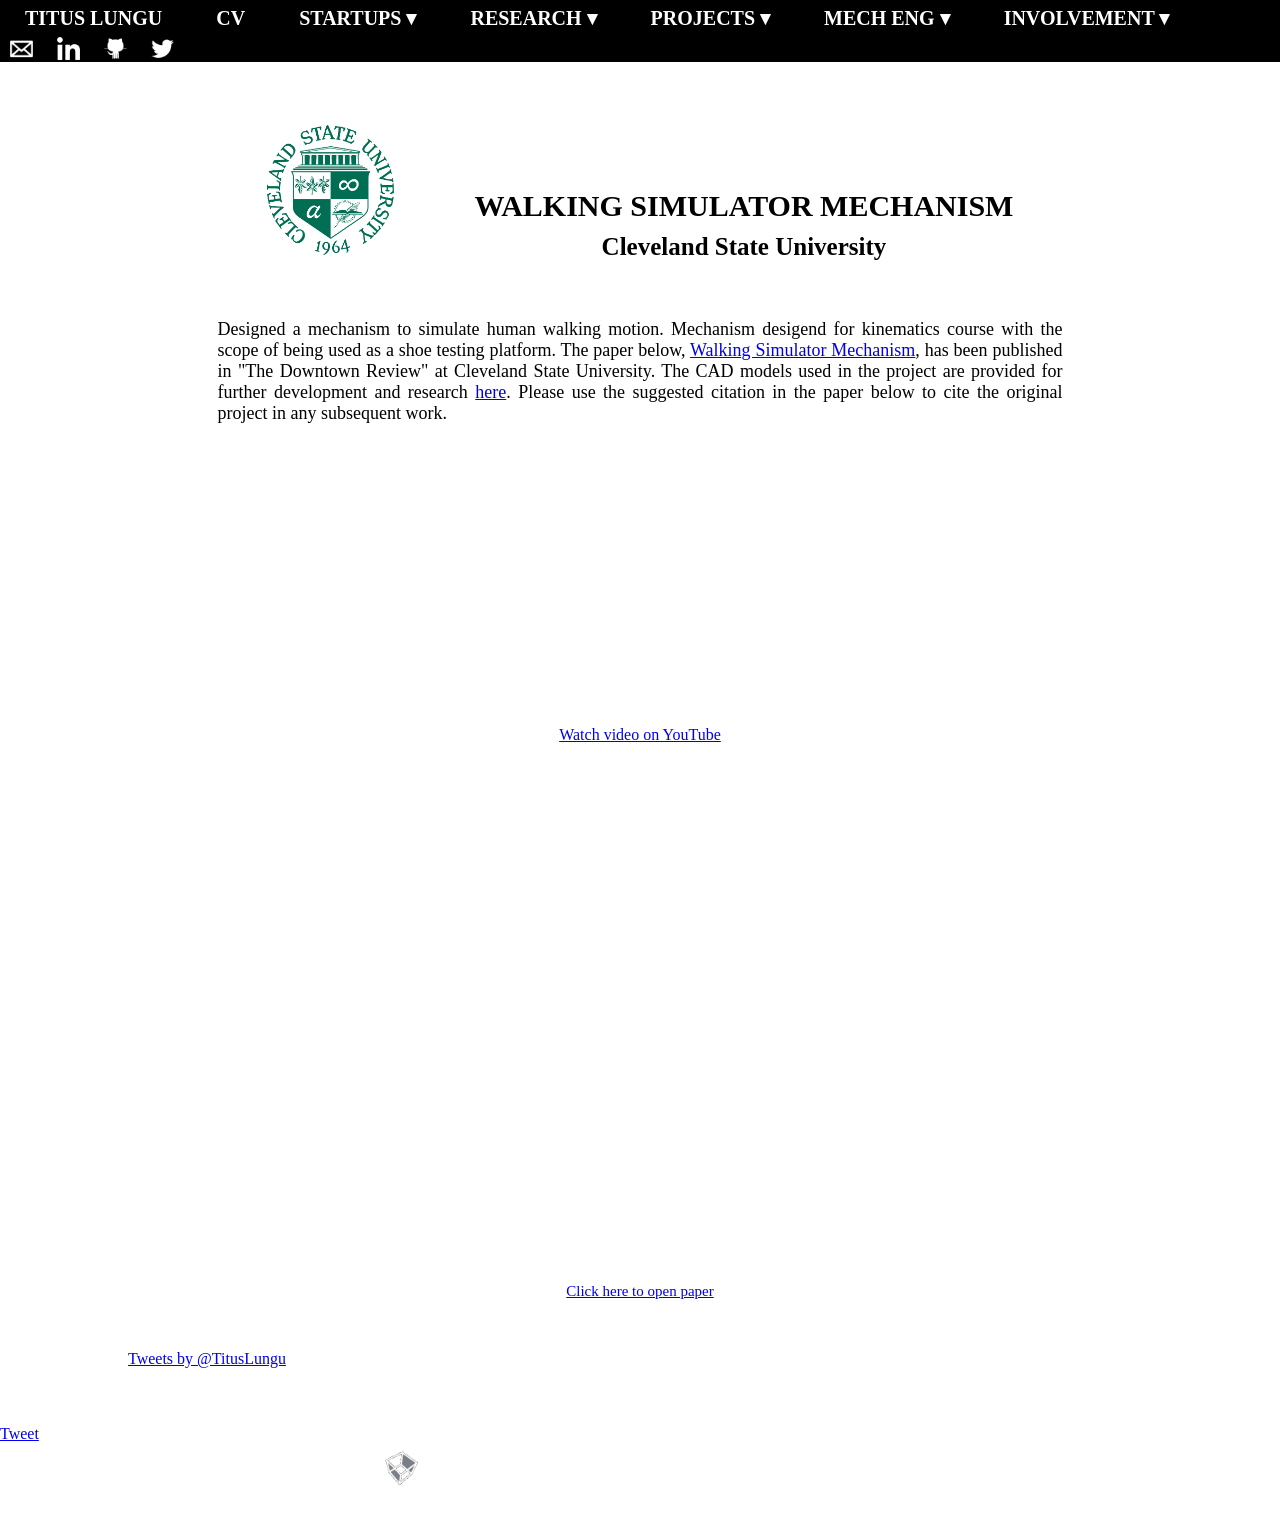
<file: walksim.html>
<!DOCTYPE html>
<html>

<head>
	<meta charset="UTF-8">
	<title>Titus Lungu- Walking Simulator</title>
	<link href='https://fonts.googleapis.com/css?family=Inconsolata:400,700' rel='stylesheet' type='text/css'>
	<link rel="stylesheet" href="walksim.css">
	<link rel="stylesheet" href="animate.css">

	<style type="text/css">
		.nav{
   			display: inline;
   		}
   		.navmobile{
   			display: none;
   		}
	    ul{
	        padding: 0;
	        list-style: none;
	        background: black;
	        margin: 0px;
	        position: fixed;
	        width: 100%;
	    }
	    ul li{
	        display: inline-block;
	        position: relative;
	        line-height: 21px;
	        text-align: left;
	    }
	    ul li a{
	        display: block;
	        padding: 8px 25px;
	        color: white;
	        font-weight: bold;
	        text-transform: uppercase;
	        text-decoration: none;
	        font-size: 20px;
	    }
	    ul li a:hover{
	        color: black;
	        background: white;
	    }
	    ul li ul.dropdown{
	        min-width: 125px; /* Set width of the dropdown */
	        background: black;
	        display: none;
	        position: absolute;
	        z-index: 999;
	        left: 0;
	    }
	    ul li:hover ul.dropdown{
	        display: block;	/* Display the dropdown */
	    }
	    ul li ul.dropdown li{
	        display: block;
	    }
		ul li a.links{
	    	display: inline-block;
	    	padding: 0px;
	    	margin: 0px;
	    	margin-left: 10px;
	    	margin-right: 10px;
	    	border-radius: 60px;
	    	background-color: black;
	    }
	    ul li a.links img{
	    	display: inline-block;
	    	padding: 0px;
	    	margin: 0px;
	    	margin-bottom: 2px;
	    	max-width: 100%;
	    	vertical-align: middle;
	    	width: 23px;
	    }

	    @media only screen
	   	and (min-width : 320px)
	   	and (max-width : 1080px){
	   		.nav{
	   			display: none;
	   		}
	   		.navmobile{
	   			display: inline;
	   		}
	   		ul{
		        padding: 0;
		        list-style: none;
		        background: black;
		        margin: 0px;
		        position: fixed;
		        width: 100%;
		    }
		    ul li{
		        display: inline;
		        margin: 0;
		        line-height: 21px;
		        text-align: center;
		    }
		    ul li a{
		        display: block;
		        padding: 20px 25px;
		    }
		    /*ul li a img.close{
		    	display: none;
		    }*/
		    ul li a:hover{
		        color: white;
		        background: black;
		    }
		    /*ul li a:hover img.open{
		    	display: none;
		    }
		    ul li a:hover img.close{
		    	display: inline;
		    }*/
		    ul li ul.drop1{
		        min-width: 100%;
		        background: currentColor;
		        display: none;
		        position: relative;
		        z-index: 999;
		        left: 0;
		    }
		    ul li:hover ul.drop1{
		        display: table;
		    }
		    ul li ul.drop1 li{
		        display: inline;
		        margin: auto;
		    }

		    ul li ul.drop1 li a{
		        display: block;
		        margin: 0px;
		        padding: 0px;
		        padding-top: 35px;
		        padding-bottom: 35px;
		        color: white;
		        font-weight: bold;
		        text-transform: uppercase;
		        text-decoration: none;
		        text-align: center;
		        font-size: 40px;
		    }
		    ul li ul.drop1 li a:hover{
		        color: white;
		        background: black;
		    }
		    ul li ul.drop1 li ul.dropdown{
		        width: 50%;
		        background-color: #808080;
		        display: none;
		        position: absolute;
		        z-index: 999;
		        left: 0;
		    }
		    ul li ul.drop1 li:hover ul.dropdown{
		    	display: table;
		    }
		    ul li ul.drop1 li ul.dropdown li{
		        display: inline;
		        margin: auto;
		    }

		    ul li ul.drop1 li ul.dropdown li a{
		    	line-height: 40px;
		    }

		    ul li ul.drop1 li ul.dropdown li a:hover{
		    	color: white;
		    	background: #808080;
		    }
			ul li ul.drop1 li a.links{
		    	display: inline;
		    	padding: 10px 20px;
		    	margin: 0;
		    	border-radius: 60px;
		    	background-color: black;
		    }
		    ul li ul.drop1 li a.links img{
		    	display: inline;
		    	padding: 0px;
		    	margin: 5px;
		    	margin-bottom: 15px;
		    	vertical-align: middle;
		    	width: 45px;
		    }
	   	}

	</style>

</head>

<body>
	<div class="nav">
		<ul>
			<li><a href="index.html">Titus Lungu</a></li>
			<li><a href="./documents/CV.pdf" target="_blank">CV</a></li>

			<li>
				<a href="#">Startups &#9662;</a>
				<ul class="dropdown">
					<li><a href="stylify.html">Stylify</a></li>
					<li><a href="https://www.streetsimplified.com/" target="_blank">Street Simplified</a></li>
				</ul>
			</li>

			<li>
				<a href="#">Research &#9662;</a>
				<ul class="dropdown">
					<li><a href="tennisai.html">Tennis AI</a></li>
					<li><a href="ml.html">Machine Learning</a></li>
				</ul>
			</li>

			<li>
				<a href="#">Projects &#9662;</a>
				<ul class="dropdown">
					<li><a href="asme.html">ASME</a></li>
					<li><a href="walksim.html">Walking Simulator</a></li>
					<li><a href="sd.html">Senior Design</a></li>
				</ul>
			</li>

			<li>
				<a href="#">Mech Eng &#9662;</a>
				<ul class="dropdown">
					<li><a href="./documents/cristal.pdf" target="_blank">Cristal</a></li>
					<li><a href="./documents/swagelok.pdf" target="_blank">Swagelok</a></li>
				</ul>
			</li>

			<li>
				<a href="#">Involvement &#9662;</a>
				<ul class="dropdown">
					<li><a href="cside.html">Romania Humanitarian Aid</a></li>
					<li><a href="univproc.html">University Proceedings</a></li>
				</ul>
			</li>
<!--
			<li><a href="contact.html">Contact</a></li>
-->
			<li>
				<a class="links" href="mailto:tituslungu@gmail.com" target="_blank">
					<img src="./media/emailicon.png">
				</a>
				<!-- <a class="links" href="tel:" target="_blank">
					<img src="./media/phoneicon.png">
				</a> -->
				<a class="links" href="https://www.linkedin.com/in/titus-lungu-bb097262" target="_blank">
					<img src="./media/linkedinicon.png">
				</a>
				<a class="links" href="https://www.github.com/tituslungu" target="_blank">
					<img src="./media/githubicon.png">
				</a>
				<a class="links" href="https://twitter.com/TitusLungu" target="_blank">
					<img src="./media/twittericon.png">
				</a>
			</li>

		</ul>
	</div>

	<div class="navmobile">
		<ul>
			<li><a href="#"><img class="open" src="./media/menu_icon.png" height="60"><!--img class="close" src="./media/menu_close_icon.png" height="60"--></a>
				<ul class="drop1">
					<li><a href="index.html">Titus Lungu</a></li>
					<li><a href="./documents/CV.pdf" target="_blank">CV</a></li>

					<li>
						<a href="#">Startups &#9662;</a>
						<ul class="dropdown">
							<li><a href="stylify.html">Stylify</a></li>
							<li><a href="https://www.streetsimplified.com/" target="_blank">Street Simplified</a></li>
						</ul>
					</li>

					<li>
						<a href="#">Research &#9662;</a>
						<ul class="dropdown">
							<li><a href="tennisai.html">Tennis AI</a></li>
							<li><a onMouseOver="href='ml.html'">Machine Learning</a></li>
						</ul>
					</li>

					<li>
						<a href="#">Projects &#9662;</a>
						<ul class="dropdown">
							<li><a href="asme.html">ASME</a></li>
							<li><a href="walksim.html">Walking Simulator</a></li>
							<li><a href="sd.html">Senior Design</a></li>
						</ul>
					</li>

					<li>
						<a href="#">Mech Eng &#9662;</a>
						<ul class="dropdown">
							<li><a href="./documents/cristal.pdf" target="_blank">Cristal</a></li>
							<li><a href="./documents/swagelok.pdf" target="_blank">Swagelok</a></li>
						</ul>
					</li>

					<li>
						<a href="#">Involvement &#9662;</a>
						<ul class="dropdown">
							<li><a href="cside.html">Romania Humanitarian Aid</a></li>
							<li><a href="univproc.html">University Proceedings</a></li>
						</ul>
					</li>
		<!--
					<li><a href="contact.html">Contact</a></li>
		-->
					<li>
						<a class="links" href="mailto:tituslungu@gmail.com" target="_blank">
							<img src="./media/emailicon.png">
						</a>
						<!-- <a class="links" href="tel:" target="_blank">
							<img src="./media/phoneicon.png">
						</a> -->
						<a class="links" href="https://www.linkedin.com/in/titus-lungu-bb097262" target="_blank">
							<img src="./media/linkedinicon.png">
						</a>
						<a class="links" href="https://www.github.com/tituslungu" target="_blank">
							<img src="./media/githubicon.png">
						</a>
						<a class="links" href="https://twitter.com/TitusLungu" target="_blank">
							<img src="./media/twittericon.png">
						</a>
					</li>

				</ul>
			</li>
		</ul>
	</div>
	
	<div class="main">
	<div class="csu">
		<a href="http://www.csuohio.edu/" target="_blank">
		<img src="./media/csulogo.jpg">
		</a>
	</div>
	<div class="jumbotron">
		<h1>Walking Simulator Mechanism</h1>
		<h2>Cleveland State University</h2>
	</div>
	</div>
	<div class="content">
		<p>Designed a mechanism to simulate human walking motion.  Mechanism desigend for kinematics course with the scope of being used as a shoe testing platform. The paper below, <a href="http://engagedscholarship.csuohio.edu/tdr/vol2/iss2/4/" target="_blank">Walking Simulator Mechanism</a>, has been published in "The Downtown Review" at Cleveland State University. The CAD models used in the project are provided for further development and research <a href="https://github.com/tituslungu/WalkSimMech" target="_blank">here</a>. Please use the suggested citation in the paper below to cite the original project in any subsequent work.</p>
	</div>
	<div class="vid1">
		<iframe src="https://www.youtube.com/embed/i5oul8CZkn4" frameborder="0" allowfullscreen></iframe>
		<p><a href="https://www.youtube.com/watch?v=i5oul8CZkn4" target="_blank">Watch video on YouTube</a></p>
	</div>
	<div class="pdf">
		<iframe src="http://docs.google.com/gview?url=www.tituslungu.com/documents/kinematics.pdf&embedded=true" style="width:600px; height:500px;" frameborder="0"></iframe>
		<p><a href="./documents/kinematics.pdf" target="_blank">Click here to open paper</a></p>
	</div>
		
	<div class="learn-more">
	<div class="twitter">
		<a class="twitter-timeline" href="https://twitter.com/TitusLungu" data-widget-id="669079589998718976">Tweets by @TitusLungu</a>
		<script>!function(d,s,id){var js,fjs=d.getElementsByTagName(s)[0],p=/^http:/.test(d.location)?'http':'https';if(!d.getElementById(id)){js=d.createElement(s);js.id=id;js.src=p+"://platform.twitter.com/widgets.js";fjs.parentNode.insertBefore(js,fjs);}}(document,"script","twitter-wjs");</script>
	</div>
	
	<div class="social">
	<div class="twitter-butt">
	<a href="https://twitter.com/share" class="twitter-share-button"{count} data-via="TitusLungu">Tweet</a>
	<script>!function(d,s,id){var js,fjs=d.getElementsByTagName(s)[0],p=/^http:/.test(d.location)?'http':'https';if(!d.getElementById(id)){js=d.createElement(s);js.id=id;js.src=p+'://platform.twitter.com/widgets.js';fjs.parentNode.insertBefore(js,fjs);}}(document, 'script', 'twitter-wjs');</script>
	</div>
	
	<div class="in-butt">
	<script src="//platform.linkedin.com/in.js" type="text/javascript"> lang: en_US</script>
	<script type="IN/Share" data-url="www.tituslungu.com" data-counter="top"></script>
	</div>
	
	<div class="google-butt">
	<script src="https://apis.google.com/js/platform.js" async defer></script>
	<g:plusone size="tall"></g:plusone>
	</div>
	
	<div id="fb-root"></div>
	<script>(function(d, s, id) {
	  var js, fjs = d.getElementsByTagName(s)[0];
	  if (d.getElementById(id)) return;
	  js = d.createElement(s); js.id = id;
	  js.src = "//connect.facebook.net/en_US/sdk.js#xfbml=1&version=v2.5&appId=619874201484812";
	  fjs.parentNode.insertBefore(js, fjs);
	}(document, 'script', 'facebook-jssdk'));</script>
	
	<div class="fb-like" data-href="https://www.tituslungu.com" data-layout="standard" data-action="like" data-show-faces="true" data-share="true" data-colorscheme="dark"></div >
	</div>
	
	<div class="cc">
		<p>&copy; 2015-2049 Titus Lungu. All rights reserved.</p>
		<p><img src="./media/box2.gif" height="50"></p>
	</div>
	<div>
		<h5>Photo credit: &copy; iStockphotos</h5>
	</div>
	</div>
</body>
</html>
</file>
<file: asme.css>
.nav {
  background-color: black;
  margin: 0px;
}

body {
  margin: 0px;
}

.main {
  display: table;
  margin: auto;
  padding-top: 130px;
}

.jumbotron {
  margin: 0px;
  padding-bottom: 50px;
  background-color: #FFFFFF;
  display: inline-block;
  padding-left: 25px;
  padding-right: 25px;
}

.pic {
  display: inline-block;
  margin: auto;
  background-color: #FFFFFF;
}

.pic img {
  height: 100px;
  width: 163px;
}

@media only screen
     and (min-width : 320px)
     and (max-width : 1080px){ .pic img { height: 85px;}}

.csu {
  margin: 0px;
  background-color: #FFFFFF;
  display: inline-block;
}

.csu img {
  height: 130px;
  width: 130px;
}

@media only screen
     and (min-width : 320px)
     and (max-width : 1080px){ .csu img { height: 110px; width: 110px;}}

.jumbotron h1 {
  margin: 0px;
  text-transform: uppercase;
  font-weight: bold;
  font-size: 30px;
  text-align: center;
}

@media only screen
     and (min-width : 320px)
     and (max-width : 1080px){ .jumbotron h1 { margin: 0px; text-transform: uppercase; font-weight: bold; font-size: 22px; text-align: center;}}

.jumbotron h2 {
  margin: 0px;
  font-size: 25px;
  text-align: center;
}

@media only screen
     and (min-width : 320px)
     and (max-width : 1080px){ .jumbotron h2 { margin: 0px; font-size: 20px; text-align: center;}}

.title1 {
  display: table;
  margin: auto;
  padding-bottom: 20px;
  background-color: #FFFFFF;
}

.title1 h1 {
  margin-left: 17%;
  margin-right: 0px;
  margin-top: 0px;
  margin-bottom: 0px;
  padding-bottom: 15px;
  font-size: 33px;
}

@media only screen
     and (min-width : 320px)
     and (max-width : 1080px){ .title1 h1 { margin: 0px; margin-left: 5%; padding-bottom: 15px; font-size: 20px;}}

.title1 p {
  margin-left: 17%;
  margin-right: 17%;
  margin-top: 0px;
  margin-bottom: 0px;
  font-size: 18px;
  text-align: justify;
}

@media only screen
     and (min-width : 320px)
     and (max-width : 1080px){ .title1 p { margin-left: 5%; margin-right: 5%; margin-top: 0px; margin-bottom: 0px; font-size: 12px; text-align: justify;}}

.vid1 {
  display: table;
  margin: auto;
  margin-bottom: 20px;
}

.vid1 iframe {
  height: 500px;
  width: 1200px;
}

@media only screen
     and (min-width : 320px)
     and (max-width : 1080px){ .vid1 iframe { height: 300px; width: 800px;}}


.vid1 p {
  margin: 0px;
  padding-bottom: 15px;
  font-size: 16px;
  text-align: center;
}


.pic1 img {
  display: table;
  margin: auto;
  height: 450px;
}


@media only screen
     and (min-width : 320px)
     and (max-width : 1080px){ .pic1 img { display: table; margin: auto; height: 400px;}}

.pic1 p {
  margin: 0px;
  padding-bottom: 35px;
  text-align: center;
  font-size: 20px;
  font-weight: bold;
}

.pic2 {
  display: table;
  margin: auto;
}

.pic2 img {
  display: inline-block;
  margin-top: 20px;
  margin-right: 20px;
  margin-left: 20px;
  margin-bottom: 0px;
  height: 450px;
}

@media only screen
     and (min-width : 320px)
     and (max-width : 1080px){ .pic2 img { display: inline-block; margin-top: 20px; margin-right: 20px; margin-left: 20px; margin-bottom: 0px; height: 350px;}}

.pic2 p {
  margin: 0px;
  padding-bottom: 35px;
  text-align: center;
  font-size: 20px;
  font-weight: bold;
}

.pic3 {
  display: table;
  margin: auto;
}

.pic3 img {
  display: inline-block;
  margin-top: 20px;
  margin-right: 20px;
  margin-left: 20px;
  margin-bottom: 0px;
  vertical-align: middle;
  height: 300px;
}

@media only screen
     and (min-width : 320px)
     and (max-width : 1080px){ .pic3 img { display: inline-block; margin-top: 20px; margin-left: 20px; margin-right: 20px; margin-bottom: 0px; vertical-align: middle; height: 220px;}}

.pic3 p {
  margin: 0px;
  padding-bottom: 35px;
  text-align: center;
  font-size: 20px;
  font-weight: bold;
}

.pic6 {
  display: table;
  margin: auto;
}

.pic6 p:nth-child(5) {
  margin: 0px;
  padding-bottom: 35px;
  text-align: center;
  font-size: 20px;
  font-weight: bold;
}

.pic6 img {
  display: inline-block;
  margin: 10px;
  height: 350px;
}

@media only screen
     and (min-width : 320px)
     and (max-width : 1080px){ .pic6 img { display: inline-block; margin: 10px; height: 240px;}}

.pic6 iframe {
  display: inline-block;
  margin: 10px;
  height: 360px;
  width: 400px;
}

@media only screen
     and (min-width : 320px)
     and (max-width : 1080px){ .pic6 iframe { display: inline-block; margin: 10px; height: 330px; width: 230px;}}

.pic6 p:nth-child(4) {
  margin: 0px;
  padding-bottom: 5px;
  font-size: 16px;
  font-weight: normal;
  text-align: center;
}

.title2 {
  display: table;
  margin-right: 0px;
  margin-left: 17%;
  margin-bottom: 0px;
  margin-top: 30px;
  padding-bottom: 20px;
  background-color: #FFFFFF;
}

@media only screen
     and (min-width : 320px)
     and (max-width : 1080px){ .title2 { display: table; margin-right: 5%; margin-left: 5%; margin-bottom: 0px; margin-top: 30px; padding-bottom: 20px; background-color: #FFFFFF;}}

.title2 h1 {
  margin: 0px;
  padding-bottom: 15px;
  font-size: 33px;
}

@media only screen
     and (min-width : 320px)
     and (max-width : 1080px){ .title2 h1 { margin: 0px; padding-bottom: 15px; font-size: 22px;}}

.title2 h2 {
  margin: 0px;
  padding-bottom: 15px;
  font-size: 25px;
}

@media only screen
     and (min-width : 320px)
     and (max-width : 1080px){ .title2 h2 { margin: 0px; padding-bottom: 15px; font-size: 20px;}}

.title2 p {
  margin: 0px;
  font-size: 18px;
  text-align: justify;
}

@media only screen
     and (min-width : 320px)
     and (max-width : 1080px){ .title2 p { font-size: 12px; text-align: justify;}}

.pic4 {
  display: table;
  margin: auto;
  padding-bottom: 35px;
}

.pic4 img {
  height: 450px;
}

@media only screen
     and (min-width : 320px)
     and (max-width : 1080px){ .pic4 img { height: 350px;}}

.pic5 {
  display: table;
  margin: auto;
}

.pic5 img {
  display: inline-block;
  margin: 20px;
  height: 550px;
}

@media only screen
     and (min-width : 320px)
     and (max-width : 1080px){ .pic5 img { display: inline-block; margin: 10px; height: 450px;}}

.pic5 iframe {
  display: inline-block;
  margin: 20px;
  height: 550px;
  width: 500px;
}

@media only screen
     and (min-width : 320px)
     and (max-width : 1080px){ .pic5 iframe { display: inline-block; margin: 10px; height: 450px; width: 370px;}}

.pic5 p:nth-child(3) {
  margin: 0px;
  padding-bottom: 5px;
  font-size: 16px;
  font-weight: normal;
  text-align: center;
}

.pic5 p:nth-child(4) {
  margin: 0px;
  padding-bottom: 35px;
  text-align: center;
  font-size: 20px;
  font-weight: bold;
}

.title3 {
  display: table;
  margin-right: 0px;
  margin-left: 17%;
  margin-bottom: 0px;
  margin-top: 0px;
  padding-bottom: 20px;
  background-color: #FFFFFF;
}

@media only screen
     and (min-width : 320px)
     and (max-width : 1080px){ .title3 { display: table; margin-right: 5%; margin-left: 5%; margin-bottom: 0px; margin-top: 0px; padding-bottom: 20px; background-color: #FFFFFF;}}

.title3 h1 {
  margin: 0px;
  padding-bottom: 15px;
  font-size: 33px;
}

@media only screen
     and (min-width : 320px)
     and (max-width : 1080px){ .title3 h1 { margin: 0px; padding-bottom: 15px; font-size: 20px;}}

.title3 p {
  margin: 0px;
  font-size: 18px;
  text-align: justify;
}

@media only screen
     and (min-width : 320px)
     and (max-width : 1080px){ .title3 p { font-size: 12px; text-align: justify;}}

.pic7 {
  display: table;
  margin: auto;
  padding-bottom: 20px;
}

.pic7 img {
  display: inline-block;
  margin: 20px;
  height: 450px;
}

@media only screen
     and (min-width : 320px)
     and (max-width : 1080px){ .pic7 img { display: inline-block; margin: 10px; height: 290px;}}

.pic7 p {
  margin: 0px;
  padding-bottom: 35px;
  text-align: center;
  font-size: 20px;
  font-weight: bold;
}

.cc {
  margin: 0px;
}

.cc p {
  display: inline;
  margin: 0px;
  font-size: 20px;
  color: white;
  text-align: left;
}

h5 {
  margin: 0px;
  font-size: 15px;
  color: white;
  position: relative;
  bottom: 0;
  text-align: right;
}

.twitter {
  margin-right: 0%;
  margin-left: 10%;
  margin-top: 0px;
  margin-bottom: 57px;
  padding-top: 30px;
}

.social div {
  margin: 0px;
  display: inline-block;
}

.social {
  margin-right: 0px;
  margin-left: 0px;
  margin-top: 0px;
  margin-bottom: 0px;
}

.learn-more {
  margin: 0px;
  background-image: url("./media/Capture.JPG");
  height: 100%;
  width: 100%;
  background-repeat: no-repeat;
  background-size: cover;
  background-attachment: fixed;
  background-position: center;
}
</file>
<file: index.css>
.nav {
  margin: 0px;
  background-color: black;
}

body {
  margin: 0px;
}

.jumbotron {
  margin: 0px;
  background-image:url("./media/Robotics.jpg");
  height: 100%;
  width: 100%;
  background-repeat: no-repeat;
  background-size: cover;
  background-attachment: fixed;
}

div.nothing {
  margin: 0px
  padding: 0px;
  padding-bottom: 80px;
}

@media only screen
     and (min-width : 320px)
     and (max-width : 1080px){ div.nothing { margin: 0px; padding: 0px; padding-bottom: 12%;}}

.jumbotron h1 {
  color: #fff;
  font-size: 100px;  
  font-family: 'Iconsolata', Bold 700;
  font-weight: bold;
  padding-left: 4%;
  padding-top: 0px;
  text-shadow: 5px 5px rgb(0,0,0);
  margin: 0px;
}

@media only screen
     and (min-width : 320px)
     and (max-width : 1080px){ .jumbotron h1 { color: #C0C0C0;}}

.jumbotron p {
  margin: 0px;
  margin-bottom: 0px;
  margin-top: 0px;
  font-size: 60px;
  font-weight: bold;
  color: #fff;
  padding-left: 4%;
  text-shadow: 3px 3px rgb(0,0,0);
}

@media only screen
     and (min-width : 320px)
     and (max-width : 1080px){ .jumbotron p { color: #C0C0C0;}}

div.rollin h1:nth-child(1) {
    animation: rollIn 2s;
}
div.slideinright p:nth-child(1) {
    animation: slideInRight 2s;
}
div.slideinright p:nth-child(2) {
    animation: slideInRight 3s;
}
div.slideinright p:nth-child(3) {
    animation: slideInRight 4s;
}

div.funpic img {
  animation: zoomInDown 3s;
}

.jumbotron h2 {
  margin: 0px;
  font-size: 15px;
  color: black;
  text-align: right;
  padding-top: 200px;
}

@media only screen
     and (min-width : 320px)
     and (max-width : 1080px){ .jumbotron h2 { margin: 0px; font-size: 15px; color: black; text-align: right; padding-top: 4%;}}

.jumbotron img {
  display: block;
  margin: auto;
  padding: 0px;
  border-radius: 1000px;
}

@media only screen
     and (min-width : 320px)
     and (max-width : 1080px){ .jumbotron img { display: inline; margin: 0px; padding: 0px; margin-left: 10%; margin-bottom: 2%; border-radius: 1000px;}}

.current {
  background-color: black;
  margin: 0px;
  padding-top: 1%;
  padding-bottom: 3%;
  padding-right: 3%;
  padding-left: 3%;
}

.current h1 {
  margin: 0px;
  font-size: 40px;
  color: white;
  text-align: justify;
  padding: 0px;
}

@media only screen
     and (min-width : 320px)
     and (max-width : 1080px){ .current h1 { margin: 0px; font-size: 15px; color: white; text-align: justify; padding: 0px;}}

.current p {
  margin: 0px;
  font-size: 25px;
  color: white;
  text-align: justify;
  padding-top: 30px;
  padding-bottom: 0px;
  padding-right: 0px;
  padding-left: 0px;
}

@media only screen
     and (min-width : 320px)
     and (max-width : 1080px){ .current p { margin: 0px; font-size: 12px; color: white; text-align: justify; padding: 0px; padding-top: 10px;}}

.cc {
margin: 0px;
}

.cc p {
display: inline;
margin: 0px;
font-size: 20px;
color: white;
text-align: left;
}
		
h5 {
margin: 0px;
font-size: 15px;
color: white;
position: relative;
bottom: 0;
text-align: right;
}

.twitter {
margin-right: 0%;
margin-left: 10%;
margin-top: 0px;
margin-bottom: 57px;
padding-top: 30px;
}

.social div {
margin: 0px;
display: inline-block;
}

.social {
margin-right: 0px;
margin-left: 0px;
margin-top: 0px;
margin-bottom: 0px;
}

.learn-more {
margin: 0px;
background-image: url("./media/Capture.JPG");
height: 100%;
width: 100%;
background-repeat: no-repeat;
background-size: cover;
background-attachment: fixed;
background-position: center;
}
</file>
<file: load.css>
.no-js #loader { display: none;  }
.js #loader { display: block; position: absolute; left: 100px; top: 0; }
.se-pre-con {
	position: fixed;
	left: 0px;
	top: 0px;
	width: 100%;
	height: 100%;
	z-index: 9999;
	background: url(./media/Preloader_4.gif) center no-repeat #fff;
}
</file>
<file: ellipsis.css>
<style type='text/css'> width: 100%;
@-webkit-keyframes uil-ellipsis {
  0% {
    -ms-transform: scale(0);
    -moz-transform: scale(0);
    -webkit-transform: scale(0);
    -o-transform: scale(0);
    transform: scale(0);
    left: 0px;
    opacity: 1;
  }
  12.5% {
    -ms-transform: scale(1);
    -moz-transform: scale(1);
    -webkit-transform: scale(1);
    -o-transform: scale(1);
    transform: scale(1);
  }
  25% {
    left: 0px;
  }
  37.5% {
    left: 70px;
  }
  50% {
    left: 70px;
  }
  62.5% {
    left: 140px;
  }
  75% {
    left: 140px;
    -ms-transform: scale(1);
    -moz-transform: scale(1);
    -webkit-transform: scale(1);
    -o-transform: scale(1);
    transform: scale(1);
  }
  87.5% {
    left: 140px;
    -ms-transform: scale(0);
    -moz-transform: scale(0);
    -webkit-transform: scale(0);
    -o-transform: scale(0);
    transform: scale(0);
    opacity: 1;
  }
  100% {
    left: 140px;
    opacity: 0;
  }
}
@-webkit-keyframes uil-ellipsis {
  0% {
    -ms-transform: scale(0);
    -moz-transform: scale(0);
    -webkit-transform: scale(0);
    -o-transform: scale(0);
    transform: scale(0);
    left: 0px;
    opacity: 1;
  }
  12.5% {
    -ms-transform: scale(1);
    -moz-transform: scale(1);
    -webkit-transform: scale(1);
    -o-transform: scale(1);
    transform: scale(1);
  }
  25% {
    left: 0px;
  }
  37.5% {
    left: 70px;
  }
  50% {
    left: 70px;
  }
  62.5% {
    left: 140px;
  }
  75% {
    left: 140px;
    -ms-transform: scale(1);
    -moz-transform: scale(1);
    -webkit-transform: scale(1);
    -o-transform: scale(1);
    transform: scale(1);
  }
  87.5% {
    left: 140px;
    -ms-transform: scale(0);
    -moz-transform: scale(0);
    -webkit-transform: scale(0);
    -o-transform: scale(0);
    transform: scale(0);
    opacity: 1;
  }
  100% {
    left: 140px;
    opacity: 0;
  }
}
@-moz-keyframes uil-ellipsis {
  0% {
    -ms-transform: scale(0);
    -moz-transform: scale(0);
    -webkit-transform: scale(0);
    -o-transform: scale(0);
    transform: scale(0);
    left: 0px;
    opacity: 1;
  }
  12.5% {
    -ms-transform: scale(1);
    -moz-transform: scale(1);
    -webkit-transform: scale(1);
    -o-transform: scale(1);
    transform: scale(1);
  }
  25% {
    left: 0px;
  }
  37.5% {
    left: 70px;
  }
  50% {
    left: 70px;
  }
  62.5% {
    left: 140px;
  }
  75% {
    left: 140px;
    -ms-transform: scale(1);
    -moz-transform: scale(1);
    -webkit-transform: scale(1);
    -o-transform: scale(1);
    transform: scale(1);
  }
  87.5% {
    left: 140px;
    -ms-transform: scale(0);
    -moz-transform: scale(0);
    -webkit-transform: scale(0);
    -o-transform: scale(0);
    transform: scale(0);
    opacity: 1;
  }
  100% {
    left: 140px;
    opacity: 0;
  }
}
@-ms-keyframes uil-ellipsis {
  0% {
    -ms-transform: scale(0);
    -moz-transform: scale(0);
    -webkit-transform: scale(0);
    -o-transform: scale(0);
    transform: scale(0);
    left: 0px;
    opacity: 1;
  }
  12.5% {
    -ms-transform: scale(1);
    -moz-transform: scale(1);
    -webkit-transform: scale(1);
    -o-transform: scale(1);
    transform: scale(1);
  }
  25% {
    left: 0px;
  }
  37.5% {
    left: 70px;
  }
  50% {
    left: 70px;
  }
  62.5% {
    left: 140px;
  }
  75% {
    left: 140px;
    -ms-transform: scale(1);
    -moz-transform: scale(1);
    -webkit-transform: scale(1);
    -o-transform: scale(1);
    transform: scale(1);
  }
  87.5% {
    left: 140px;
    -ms-transform: scale(0);
    -moz-transform: scale(0);
    -webkit-transform: scale(0);
    -o-transform: scale(0);
    transform: scale(0);
    opacity: 1;
  }
  100% {
    left: 140px;
    opacity: 0;
  }
}
@-moz-keyframes uil-ellipsis {
  0% {
    -ms-transform: scale(0);
    -moz-transform: scale(0);
    -webkit-transform: scale(0);
    -o-transform: scale(0);
    transform: scale(0);
    left: 0px;
    opacity: 1;
  }
  12.5% {
    -ms-transform: scale(1);
    -moz-transform: scale(1);
    -webkit-transform: scale(1);
    -o-transform: scale(1);
    transform: scale(1);
  }
  25% {
    left: 0px;
  }
  37.5% {
    left: 70px;
  }
  50% {
    left: 70px;
  }
  62.5% {
    left: 140px;
  }
  75% {
    left: 140px;
    -ms-transform: scale(1);
    -moz-transform: scale(1);
    -webkit-transform: scale(1);
    -o-transform: scale(1);
    transform: scale(1);
  }
  87.5% {
    left: 140px;
    -ms-transform: scale(0);
    -moz-transform: scale(0);
    -webkit-transform: scale(0);
    -o-transform: scale(0);
    transform: scale(0);
    opacity: 1;
  }
  100% {
    left: 140px;
    opacity: 0;
  }
}
@-webkit-keyframes uil-ellipsis {
  0% {
    -ms-transform: scale(0);
    -moz-transform: scale(0);
    -webkit-transform: scale(0);
    -o-transform: scale(0);
    transform: scale(0);
    left: 0px;
    opacity: 1;
  }
  12.5% {
    -ms-transform: scale(1);
    -moz-transform: scale(1);
    -webkit-transform: scale(1);
    -o-transform: scale(1);
    transform: scale(1);
  }
  25% {
    left: 0px;
  }
  37.5% {
    left: 70px;
  }
  50% {
    left: 70px;
  }
  62.5% {
    left: 140px;
  }
  75% {
    left: 140px;
    -ms-transform: scale(1);
    -moz-transform: scale(1);
    -webkit-transform: scale(1);
    -o-transform: scale(1);
    transform: scale(1);
  }
  87.5% {
    left: 140px;
    -ms-transform: scale(0);
    -moz-transform: scale(0);
    -webkit-transform: scale(0);
    -o-transform: scale(0);
    transform: scale(0);
    opacity: 1;
  }
  100% {
    left: 140px;
    opacity: 0;
  }
}
@-o-keyframes uil-ellipsis {
  0% {
    -ms-transform: scale(0);
    -moz-transform: scale(0);
    -webkit-transform: scale(0);
    -o-transform: scale(0);
    transform: scale(0);
    left: 0px;
    opacity: 1;
  }
  12.5% {
    -ms-transform: scale(1);
    -moz-transform: scale(1);
    -webkit-transform: scale(1);
    -o-transform: scale(1);
    transform: scale(1);
  }
  25% {
    left: 0px;
  }
  37.5% {
    left: 70px;
  }
  50% {
    left: 70px;
  }
  62.5% {
    left: 140px;
  }
  75% {
    left: 140px;
    -ms-transform: scale(1);
    -moz-transform: scale(1);
    -webkit-transform: scale(1);
    -o-transform: scale(1);
    transform: scale(1);
  }
  87.5% {
    left: 140px;
    -ms-transform: scale(0);
    -moz-transform: scale(0);
    -webkit-transform: scale(0);
    -o-transform: scale(0);
    transform: scale(0);
    opacity: 1;
  }
  100% {
    left: 140px;
    opacity: 0;
  }
}
@keyframes uil-ellipsis {
  0% {
    -ms-transform: scale(0);
    -moz-transform: scale(0);
    -webkit-transform: scale(0);
    -o-transform: scale(0);
    transform: scale(0);
    left: 0px;
    opacity: 1;
  }
  12.5% {
    -ms-transform: scale(1);
    -moz-transform: scale(1);
    -webkit-transform: scale(1);
    -o-transform: scale(1);
    transform: scale(1);
  }
  25% {
    left: 0px;
  }
  37.5% {
    left: 70px;
  }
  50% {
    left: 70px;
  }
  62.5% {
    left: 140px;
  }
  75% {
    left: 140px;
    -ms-transform: scale(1);
    -moz-transform: scale(1);
    -webkit-transform: scale(1);
    -o-transform: scale(1);
    transform: scale(1);
  }
  87.5% {
    left: 140px;
    -ms-transform: scale(0);
    -moz-transform: scale(0);
    -webkit-transform: scale(0);
    -o-transform: scale(0);
    transform: scale(0);
    opacity: 1;
  }
  100% {
    left: 140px;
    opacity: 0;
  }
}
.uil-ellipsis-css {
  background: none;
  position: relative;
  width: 200px;
  height: 200px;
}
.uil-ellipsis-css .circle {
  width: 60px;
  height: 60px;
  position: absolute;
  top: 70px;
  opacity: 0;
  text-align: center;
  -ms-animation: uil-ellipsis 1.5s linear infinite;
  -moz-animation: uil-ellipsis 1.5s linear infinite;
  -webkit-animation: uil-ellipsis 1.5s linear infinite;
  -o-animation: uil-ellipsis 1.5s linear infinite;
  animation: uil-ellipsis 1.5s linear infinite;
}
.uil-ellipsis-css .circle > div {
  width: 60px;
  height: 60px;
  border-radius: 30px;
  margin: 0px;
}
.uil-ellipsis-css .circle:nth-of-type(2n+1) > div {
  background: #403d3d;
}
.uil-ellipsis-css .circle:nth-of-type(2n) > div {
  background: #808a80;
}
.circle:nth-of-type(1) {
  -ms-animation-delay: 0s;
  -moz-animation-delay: 0s;
  -webkit-animation-delay: 0s;
  -o-animation-delay: 0s;
  animation-delay: 0s;
}
.circle:nth-of-type(2) {
  -ms-animation-delay: 0.375s;
  -moz-animation-delay: 0.375s;
  -webkit-animation-delay: 0.375s;
  -o-animation-delay: 0.375s;
  animation-delay: 0.375s;
}
.circle:nth-of-type(3) {
  -ms-animation-delay: 0.75s;
  -moz-animation-delay: 0.75s;
  -webkit-animation-delay: 0.75s;
  -o-animation-delay: 0.75s;
  animation-delay: 0.75s;
}
.circle:nth-of-type(4) {
  -ms-animation-delay: 1.125s;
  -moz-animation-delay: 1.125s;
  -webkit-animation-delay: 1.125s;
  -o-animation-delay: 1.125s;
  animation-delay: 1.125s;
}
 </style> <div class='uil-ellipsis-css' style='-webkit-transform:scale(0.6)'><div class="circle"><div></div></div><div class="circle"><div></div></div><div class="circle"><div></div></div><div class="circle"><div></div></div></div>
</file>
<file: contact.css>
.nav {
  background-color: black;
  margin: 0px;
}

body {
  margin: 0px;
}

.main {
  display: table;
  margin: auto;
  padding-top: 150px;
}

.jumbotron {
  margin: 200px;
  padding-bottom: 50px;
  background-color: #FFFFFF;
  display: inline-block;
  padding-left: 25px;
  vertical-align: middle;
}

.pic {
  display: inline-block;
  vertical-align: middle;
  margin-top: 0px;
  margin-bottom: 0px;
  margin-left: 0px;
  margin-right: 200px;
}

.jumbotron h1 {
  margin: 0px;
  font-weight: bold;
  font-size: 20px;
  text-align: center;
}

.jumbotron img {
  display: table;
  margin: auto;
}

.jumbotron p {
  margin: 0px;
  text-align: center;
}

.cc {
  margin: 0px;
}

.cc p {
  display: inline;
  margin: 0px;
  font-size: 20px;
  color: white;
  text-align: left;
}

h5 {
  margin: 0px;
  font-size: 15px;
  color: white;
  position: relative;
  bottom: 0;
  text-align: right;
}

.twitter {
  margin-right: 0%;
  margin-left: 10%;
  margin-top: 0px;
  margin-bottom: 57px;
  padding-top: 30px;
}

.social div {
  margin: 0px;
  display: inline-block;
}

.social {
  margin-right: 0px;
  margin-left: 0px;
  margin-top: 0px;
  margin-bottom: 0px;
}

.learn-more {
  margin: 0px;
  background-image: url("./media/Capture.JPG");
  height: 100%;
  width: 100%;
  background-repeat: no-repeat;
  background-size: cover;
  background-attachment: fixed;
  background-position: center;
}
</file>
<file: crime.css>
/*
.temporarystop h1 {
  margin: 0px;
  padding-top: 80px;
  font-size: 50px;
  text-align: center;
}

.temporarystop p {
  margin: 0px;
  font-size: 30px;
  text-align: center;
}
*/

.nav {
  background-color: black;
  margin: 0px;
}

body {
  margin: 0px;
}

.main {
  display: table;
  margin: auto;
  padding-top: 100px;
}

.jumbotron {
  margin: 0px;
  padding-bottom: 50px;
  background-color: #FFFFFF;
  display: inline-block;
  padding-left: 40px;
  padding-right: 40px;
  padding-top: 50px;
}

.jumbotron h1 {
  margin: 0px;
  text-transform: uppercase;
  font-weight: bold;
  font-size: 30px;
  text-align: center;
}

@media only screen
     and (min-width : 320px)
     and (max-width : 1080px){ .jumbotron h1 { margin: 0px; text-transform: uppercase; font-weight: bold; font-size: 22px; text-align: center;}}

.jumbotron h2 {
  margin: 0px;
  font-size: 25px;
  text-align: center;
}

@media only screen
     and (min-width : 320px)
     and (max-width : 1080px){ .jumbotron h2 { margin: 0px; font-size: 20px; text-align: center;}}

.jumbotron h3 {
  margin: 0px;
  font-size: 25px;
  text-align: center;
}

@media only screen
     and (min-width : 320px)
     and (max-width : 1080px){ .jumbotron h3 { margin: 0px; font-size: 20px; text-align: center;}}

.content {
  display: table;
  margin-left: 17%;
  margin-right: 17%;
  margin-top: 0px;
  margin-bottom: 0px;
  padding-bottom: 20px;
  background-color: #FFFFFF;
}

@media only screen
     and (min-width : 320px)
     and (max-width : 1080px){ .content { display: table; margin: 0px; margin-left: 5%; margin-right: 5%; padding-bottom: 20px; background-color: #FFFFFF;}}

.content p {
  margin: 0px;
  font-size: 18px;
  text-align: justify;
}

@media only screen
     and (min-width : 320px)
     and (max-width : 1080px){ .content p { margin: 0px; font-size: 12px; text-align: justify;}}

.vid1 {
  display: table;
  margin: auto;
  margin-bottom: 20px;
}

.vid1 iframe {
  height: 360px;
  width: 640px;
}

@media only screen
     and (min-width : 320px)
     and (max-width : 1080px){ .vid1 iframe { height: 360px; width: 640px;}}

.vid1 h1 {
  margin: 0px;
  font-size: 25px;
  font-weight: bold;
  text-align: center;
}

@media only screen
     and (min-width : 320px)
     and (max-width : 1080px){ .vid1 h1 { margin: 0px; font-size: 20px; font-weight: bold; text-align: center;}}

.vid1 p:nth-child(2) {
  margin: 0px;
  font-size: 18px;
  font-weight: bold;
  text-align: center;
  padding-bottom: 10px;
}

.vid1 p:nth-child(4) {
  margin: 0px;
  padding-bottom: 15px;
  font-size: 16px;
  text-align: center;
}

.pic1 h1 {
  margin: 0px;
  text-align: center;
  font-size: 30px;
  padding-top: 25px;
  padding-bottom: 15px;
}

@media only screen
     and (min-width : 320px)
     and (max-width : 1080px){ .pic1 h1 { margin: 0px; font-size: 20px; text-align: center; padding-bottom: 15px; padding-top: 15px;}}

.pic1 img {
  display: table;
  margin: auto;
  height: 450px;
}

@media only screen
     and (min-width : 320px)
     and (max-width : 1080px){ .pic1 img { display: table; margin: auto; height: 350px;}}

.pic1 p {
  margin: 0px;
  padding-bottom: 70px;
  text-align: center;
  font-size: 20px;
  padding-top: 12px;
  font-weight: bold;
}

@media only screen
     and (min-width : 320px)
     and (max-width : 1080px){ .pic1 p { margin: 0px; font-size: 18px; text-align: center; font-weight: bold; padding-bottom: 70px; padding-top: 12px;}}

.pic2 {
  margin: 0px;
}

.pic2 h1 {
  margin: 0px;
  text-align: center;
  font-size: 30px;
}

@media only screen
     and (min-width : 320px)
     and (max-width : 1080px){ .pic2 h1 { margin: 0px; font-size: 20px; text-align: center;}}

.pic2pic {
  display: table;
  margin: auto;
}

.pic2pic img {
  display: inline-block;
  margin: 15px;
  vertical-align: middle;
  height: 300px;
}

@media only screen
     and (min-width : 320px)
     and (max-width : 1080px){ .pic2pic img { display: inline-block; margin: 15px; vertical-align: middle; height: 210px;}}

.pic2pic img:nth-child(2) {
  display: inline-block;
  margin: 15px;
  vertical-align: middle;
  height: 80px;
}

@media only screen
     and (min-width : 320px)
     and (max-width : 1080px){ .pic2pic img:nth-child(2) { display: inline-block; margin: 15px; vertical-align: middle; height: 40px;}}

.pic2p {
  display: table;
  margin: auto;
}

.pic2p p {
  margin: 0px;
  padding-bottom: 70px;
  text-align: center;
  font-size: 20px;
  padding-top: 12px;
  font-weight: bold;
}

@media only screen
     and (min-width : 320px)
     and (max-width : 1080px){ .pic2p p { margin: 0px; font-size: 18px; text-align: center; font-weight: bold; padding-top: 12px; padding-bottom: 70px;}}

.pic3 {
  margin: 0px;
}

.pic3 h1 {
  margin: 0px;
  text-align: center;
  font-size: 30px;
}

@media only screen
     and (min-width : 320px)
     and (max-width : 1080px){ .pic3 h1 { margin: 0px; text-align: center; font-size: 20px;}}

.pic3pic {
  display: table;
  margin: auto;
}

.pic3pic img {
  display: inline-block;
  margin: 15px;
  vertical-align: middle;
  height: 300px;
}

@media only screen
     and (min-width : 320px)
     and (max-width : 1080px){ .pic3pic img { display: inline-block; margin: 15px; vertical-align: middle; height: 250px;}}

.pic3p {
  display: table;
  margin: auto;
}

.pic3p p {
  margin: 0px;
  padding-bottom: 70px;
  text-align: center;
  font-size: 20px;
  padding-top: 12px;
  font-weight: bold;
}

@media only screen
     and (min-width : 320px)
     and (max-width : 1080px){ .pic3p p { margin: 0px; padding-bottom: 70px; text-align: center; font-size: 18px; padding-top: 12px; font-weight: bold;}}

.pic4 {
  margin: 0px;
}

.pic4 h1 {
  margin: 0px;
  font-size: 25px;
  text-align: center;
}

.pic4pic {
  display: table;
  margin: auto;
}

.pic4pic video {
  display: inline-block;
  margin-top: 15px;
  margin-left: 15px;
  margin-right: 15px;
  margin-bottom: 5px;
  vertical-align: middle;
}

.pic4pic p {
  margin: 0px;
  padding-bottom: 15px;
  font-size: 16px;
  text-align: center;
}

.pic4p {
  display: table;
  margin: auto;
  padding-bottom: 70px;
  padding-top: 0px;
}

.pic4p p {
  margin: 0px;
  text-align: center;
  font-size: 16px;
}

.pic5 {
  margin: 0px;
}

.pic5 h1 {
  margin: 0px;
  font-size: 25px;
  text-align: center;
}

.pic5 p {
  margin: 0px;
  text-align: center;
  font-size: 22px;
}

.pic5pic {
  display: table;
  margin: auto;
}

.pic5pic img{
  display: inline-block;
  margin-top: 15px;
  margin-left: 15px;
  margin-right: 15px;
  margin-bottom: 25px;
  vertical-align: middle;
}

.pdf {
  display: table;
  margin: auto;
  padding-bottom: 10px;
  background-color: #FFFFFF;
}

.pdf h1 {
  margin: 0px;
  padding-top: 20px;
  padding-bottom: 10px;
  font-size: 25px;
  text-align: center;
}

.pdfdoc {
  display: table;
  margin: auto;
}

.pdfdoc iframe {
  display: inline-block;
  margin-top: 0px;
  margin-bottom: 0px;
  margin-right: 40px;
  margin-left: 40px;
  height: 600px;
  width: 500px;
}

@media only screen
     and (min-width : 320px)
     and (max-width : 1080px){ .pdfdoc iframe { display: inline-block; margin: 0px; margin-right: 20px; margin-left: 20px; height: 480px; width: 420px;}}

.pdflink {
  display: table;
  margin: auto;
  padding-left: 0px;
  padding-right: 0px;
  padding-top: 0px;
  padding-bottom: 50px;
}

.pdflink p {
  display: inline-block;
  margin-top: 0px;
  margin-bottom: 0px;
  margin-right: 220px;
  margin-left: 220px;
}

@media only screen
     and (min-width : 320px)
     and (max-width : 1080px){ .pdflink p { display: inline-block; margin: 0px; margin-right: 120px; margin-left: 120px;}}

.vid2 {
  display: table;
  margin: auto;
  margin-bottom: 50px;
}

.vid2 h1 {
  margin: 0px;
  font-size: 25px;
  font-weight: bold;
  text-align: center;
}

.vid2 p:nth-child(2) {
  margin: 0px;
  font-size: 18px;
  font-weight: bold;
  text-align: center;
  padding-bottom: 10px;
}

.vid2 p:nth-child(4) {
  margin: 0px;
  padding-bottom: 15px;
  font-size: 16px;
  text-align: center;
}

.cc {
  margin: 0px;
}

.cc p {
  display: inline;
  margin: 0px;
  font-size: 20px;
  color: white;
  text-align: left;
}

h5 {
  margin: 0px;
  font-size: 15px;
  color: white;
  position: relative;
  bottom: 0;
  text-align: right;
}

.twitter {
  margin-right: 0%;
  margin-left: 10%;
  margin-top: 0px;
  margin-bottom: 57px;
  padding-top: 30px;
}

.social div {
  margin: 0px;
  display: inline-block;
}

.social {
  margin-right: 0px;
  margin-left: 0px;
  margin-top: 0px;
  margin-bottom: 0px;
}

.learn-more {
  margin: 0px;
  background-image: url("./media/Capture.JPG");
  height: 100%;
  width: 100%;
  background-repeat: no-repeat;
  background-size: cover;
  background-attachment: fixed;
  background-position: center;
}
</file>
<file: cside.css>
.nav {
  background-color: black;
  margin: 0px;
}

body {
  margin: 0px;
}

.main {
  display: table;
  margin: auto;
  padding-top: 85px;
}

.jumbotron {
  margin: 25px;
  padding-bottom: 25px;
  background-color: #FFFFFF;
  display: inline-block;
}

.cside {
  display: inline-block;
  margin: auto;
  background-color: #FFFFFF;
}

.cside img {
  height: 150px;
}

@media only screen
     and (min-width : 320px)
     and (max-width : 1080px){ .cside img { height: 95px;}}

.jumbotron h1 {
  margin: 0px;
  text-transform: uppercase;
  font-weight: bold;
  font-size: 30px;
  text-align: center;
}

@media only screen
     and (min-width : 320px)
     and (max-width : 1080px){ .jumbotron h1 { margin: 0px; text-transform: uppercase; font-weight: bold; font-size: 22px; text-align: center; padding-top: 20px;}}

.jumbotron h2 {
  margin: 0px;
  font-size: 25px;
  text-align: center;
}

@media only screen
     and (min-width : 320px)
     and (max-width : 1080px){ .jumbotron h2 { margin: 0px; font-size: 20px; text-align: center;}}

.jumbotron h3 {
  margin: 0px;
  font-size: 20px;
  text-align: center;
}

@media only screen
     and (min-width : 320px)
     and (max-width : 1080px){ .jumbotron h3 { margin: 0px; font-size: 18px; text-align: center;}}

.jumbotron h4 {
  margin: 0px;
  font-size: 20px;
  text-align: center;
}

@media only screen
     and (min-width : 320px)
     and (max-width : 1080px){ .jumbotron h4 { margin: 0px; font-size: 18px; text-align: center;}}

.eman {
  display: inline-block;
  margin: auto;
  background-color: #FFFFFF;
}

.eman img {
  height: 85px;
}

@media only screen
     and (min-width : 320px)
     and (max-width : 1080px){ .eman img { height: 55px;}}

.info {
  display: table;
  margin-top: 0px;
  margin-bottom: 0px;
  margin-right: 17%;
  margin-left: 17%;
}


@media only screen
     and (min-width : 320px)
     and (max-width : 1080px){ .info { display: table; margin: 0px; margin-left: 5%; margin-right: 5%;}}

.info p {
  text-align: justify;
  font-size: 18px;
  margin-top: 0px;
  margin-right: 0px;
  margin-left: 0px;
  margin-bottom: 25px;
}

@media only screen
     and (min-width : 320px)
     and (max-width : 1080px){ .info p { margin-left: 0px; margin-right: 0px; margin-top: 0px; margin-bottom: 25px; font-size: 12px; text-align: justify;}}

.pic1 {
  display: table;
  margin: auto;
  padding-bottom: 30px;
}

.pic1 img {
  display: inline-block;
  margin: 10px;
  height: 300px;
}

@media only screen
     and (min-width : 320px)
     and (max-width : 1080px){ .pic1 img { display: inline-block; margin: 10px; height: 210px;}}

.pic1 p {
  margin: 0px;
  text-align: center;
  font-size: 30px;
  font-weight: bold;
}

@media only screen
     and (min-width : 320px)
     and (max-width : 1080px){ .pic1 p { margin: 0px; text-align: center; font-size: 25px; font-weight: bold;}}

.pic2 {
  display: table;
  margin: auto;
  padding-bottom: 30px;
}

.pic2 img {
  display: inline-block;
  margin: 10px;
  height: 300px;
}

@media only screen
     and (min-width : 320px)
     and (max-width : 1080px){ .pic2 img { display: inline-block; margin: 10px; height: 210px;}}

.pic2 p {
  margin: 0px;
  text-align: center;
  font-size: 30px;
  font-weight: bold;
}

@media only screen
     and (min-width : 320px)
     and (max-width : 1080px){ .pic2 p { margin: 0px; text-align: center; font-size: 25px; font-weight: bold;}}

.pic3 {
  display: table;
  margin: auto;
  padding-bottom: 30px;
}

.pic3 img {
  display: inline-block;
  margin: 10px;
  height: 300px;
}

@media only screen
     and (min-width : 320px)
     and (max-width : 1080px){ .pic3 img { display: inline-block; margin: 10px; height: 210px;}}

.pic3 p {
  margin: 0px;
  text-align: center;
  font-size: 30px;
  font-weight: bold;
}

@media only screen
     and (min-width : 320px)
     and (max-width : 1080px){ .pic3 p { margin: 0px; text-align: center; font-size: 25px; font-weight: bold;}}

.pic4 {
  display: table;
  margin: auto;
  padding-bottom: 30px;
}

.pic4 img {
  display: inline-block;
  margin: 10px;
  height: 300px;
}

@media only screen
     and (min-width : 320px)
     and (max-width : 1080px){ .pic4 img { display: inline-block; margin: 10px; height: 210px;}}

.pic4 p {
  margin: 0px;
  text-align: center;
  font-size: 30px;
  font-weight: bold;
}

@media only screen
     and (min-width : 320px)
     and (max-width : 1080px){ .pic4 p { margin: 0px; text-align: center; font-size: 25px; font-weight: bold;}}

.pic5 {
  display: table;
  margin: auto;
  padding-bottom: 30px;
}

.pic5 img {
  display: inline-block;
  margin: 10px;
  height: 300px;
}

@media only screen
     and (min-width : 320px)
     and (max-width : 1080px){ .pic5 img { display: inline-block; margin: 10px; height: 190px;}}

.pic5 p {
  margin: 0px;
  text-align: center;
  font-size: 30px;
  font-weight: bold;
}

@media only screen
     and (min-width : 320px)
     and (max-width : 1080px){ .pic5 p { margin: 0px; text-align: center; font-size: 25px; font-weight: bold;}}

.pic6 {
  display: table;
  margin: auto;
  padding-bottom: 30px;
}

.pic6 vid {
  display: inline-block;
  margin: 10px;
}

.pic6 h1 {
  margin: 0px;
  text-align: center;
  font-size: 30px;
  font-weight: bold;
}

.pic6 p {
  margin: 0px;
  text-align: center;
  font-size: 20px;
}

.pic6 p:nth-child(7) {
  margin: 0px;
  padding-bottom: 15px;
  font-size: 16px;
  text-align: center;
}


.pic6 h2 {
  margin: 20px;
}

.cc {
  margin: 0px;
}

.cc p {
  display: inline;
  margin: 0px;
  font-size: 20px;
  color: white;
  text-align: left;
}

h5 {
  margin: 0px;
  font-size: 15px;
  color: white;
  position: relative;
  bottom: 0;
  text-align: right;
}

.twitter {
  margin-right: 0%;
  margin-left: 10%;
  margin-top: 0px;
  margin-bottom: 57px;
  padding-top: 30px;
}

.social div {
  margin: 0px;
  display: inline-block;
}

.social {
  margin-right: 0px;
  margin-left: 0px;
  margin-top: 0px;
  margin-bottom: 0px;
}

.learn-more {
  margin: 0px;
  background-image: url("./media/Capture.JPG");
  height: 100%;
  width: 100%;
  background-repeat: no-repeat;
  background-size: cover;
  background-attachment: fixed;
  background-position: center;
}
</file>
<file: ml.css>
.nav {
  background-color: black;
  margin: 0px;
}

body {
  margin: 0px;
}

.main {
  display: table;
  margin: auto;
}

.jumbotron {
  margin: 0px;
  padding-bottom: 20px;
  padding-top: 130px;
  padding-right: 15px;
  padding-left: 15px;
  background-color: #FFFFFF;
  display: inline-block;
}

.pic {
  margin: 0px;
  padding-top: 80px;
  background-color: #FFFFFF;
  display: inline-block;
}

.pic img {
  height: 100px;
  width: 189px;
}

@media only screen
     and (min-width : 320px)
     and (max-width : 1080px){ .pic img { height: 75px; width: 141px;}}

.csu {
  margin: 0px;
  padding-top: 80px;
  background-color: #FFFFFF;
  display: inline-block;
}

.csu img {
  height: 130px;
  width: 130px;
}

@media only screen
     and (min-width : 320px)
     and (max-width : 1080px){ .csu img { height: 92px; width: 92px;}}

.jumbotron h1 {
  margin: 0px;
  text-transform: uppercase;
  font-weight: bold;
  font-size: 250%;
  text-align: center;
}

@media only screen
     and (min-width : 320px)
     and (max-width : 1080px){ .jumbotron h1 { margin: 0px; text-transform: uppercase; font-weight: bold; text-align: center; padding-top: 20px; font-size: 25px;}}

.jumbotron h2 {
  margin: 0px;
  font-size: 25px;
  text-align: center;
}

@media only screen
     and (min-width : 320px)
     and (max-width : 1080px){ .jumbotron h2 { margin: 0px; text-align: center; font-size: 20px;}}

.jumbotron h3 {
  margin: 0px;
  padding-bottom: 20px;
  font-size: 25px;
  text-align: center;
}

@media only screen
     and (min-width : 320px)
     and (max-width : 1080px){ .jumbotron h3 { margin: 0px; padding-bottom: 7px; text-align: center; font-size: 20px;}}

.content {
  display: table;
  margin-left: 100px;
  margin-right: 100px;
  padding-bottom: 20px;
  background-color: #FFFFFF;
}

@media only screen
     and (min-width : 320px)
     and (max-width : 1080px){ .content { display: table; margin-left: 5%; margin-right: 5%; padding-bottom: 20px; background-color: #FFFFFF;}}

.content p {
  margin-left: 12%;
  margin-right: 12%;
  margin-top: 0px;
  margin-bottom: 0px;
  font-size: 18px;
  text-align: justify;
}

@media only screen
     and (min-width : 320px)
     and (max-width : 1080px){ .content p { margin-left: 2%; margin-right: 2%; margin-top: 0px; margin-bottom: 0px; font-size: 12px; text-align: justify;}}

.content h1 {
  margin: 0px;
  font-size: 18px;
  text-align: center;
  font-weight: bold;
}

.content h1:nth-child(6) {
  padding-bottom: 30px;
}

.content h1:nth-child(12) {
  padding-bottom: 30px;
}

.content h1:nth-child(17) {
  padding-bottom: 30px;
}

.content iframe {
  display: block;
  margin: auto;
  padding-bottom: 5px;
}

.content p:nth-child(1) {
  padding-bottom: 15px;
}

.content p:nth-child(2) {
  padding-bottom: 15px;
}

.content p:nth-child(4) {
  padding-bottom: 5px;
  font-size: 15px;
  text-align: center;
}

.content p:nth-child(7) {
  padding-bottom: 15px;
}

.content p:nth-child(8) {
  padding-bottom: 15px;
}

.content p:nth-child(10) {
  padding-bottom: 5px;
  font-size: 15px;
  text-align: center;
}

.content p:nth-child(13) {
  padding-bottom: 15px;
}

.content p:nth-child(15) {
  padding-bottom: 5px;
  font-size: 15px;
  text-align: center;
}

.pdf {
  display: table;
  margin: auto;
  padding-bottom: 20px;
  background-color: #FFFFFF;
}

.pdf p {
  display: table;
  margin: auto;
  font-size: 15px;
  
}

.pdf2 {
  display: table;
  margin: auto;
  padding-bottom: 20px;
  background-color: #FFFFFF;
}

.pdf2 p {
  display: table;
  margin: auto;
  font-size: 15px;
  
}

.citations {
  display: table;
  margin: auto;
  padding-bottom: 20px;
  background-color: #FFFFFF;
  text-align: justify;
}

.citations h3 {
  margin-left: 12%;
  margin-right: 12%;
  margin-top: 0px;
  margin-bottom: 0px;
  font-size: 20px;
  padding-bottom: 25px;
  font-weight: bold;
}

@media only screen
     and (min-width : 320px)
     and (max-width : 1080px){ .citations h3 { margin-left: 5%; margin-right: 5%; margin-bottom: 0px; margin-top: 0px; font-size: 10px; padding-bottom: 25px; font-weight: bold;}}

.citations h1 {
  margin-left: 12%;
  margin-right: 12%;
  margin-top: 0px;
  margin-bottom: 0px;
  font-size: 22px;
  padding-bottom: 10px;
  font-weight: bold;
}

@media only screen
     and (min-width : 320px)
     and (max-width : 1080px){ .citations h1 { margin-left: 5%; margin-right: 5%; margin-bottom: 0px; margin-top: 0px; font-size: 11px; padding-bottom: 10px; font-weight: bold;}}

.citations h2 {
  margin-left: 12%;
  margin-right: 12%;
  margin-top: 0px;
  margin-bottom: 0px;
  font-size: 22px;
  padding-bottom: 10px;
  padding-top: 20px;
  font-weight: bold;
}

@media only screen
     and (min-width : 320px)
     and (max-width : 1080px){ .citations h2 { margin-left: 5%; margin-right: 5%; margin-bottom: 0px; margin-top: 0px; font-size: 11px; padding-bottom: 10px; padding-top: 20px; font-weight: bold;}}

.citations p {
  margin-left: 12%;
  margin-right: 12%;
  margin-top: 0px;
  margin-bottom: 0px;
}

@media only screen
     and (min-width : 320px)
     and (max-width : 1080px){ .citations p { margin-left: 5%; margin-right: 5%; margin-bottom: 0px; margin-top: 0px;}}

.citations p:nth-child(3) {
  font-size: 18px;
  padding-bottom: 8px;
}

@media only screen
     and (min-width : 320px)
     and (max-width : 1080px){ .citations p:nth-child(3) { font-size: 9px; padding-bottom: 8px}}

.citations p:nth-child(4) {
  font-size: 18px;
  padding-bottom: 8px;
}

@media only screen
     and (min-width : 320px)
     and (max-width : 1080px){ .citations p:nth-child(4) { font-size: 9px; padding-bottom: 8px}}

.citations p:nth-child(5) {
  font-size: 18px;
  padding-bottom: 8px;
}

@media only screen
     and (min-width : 320px)
     and (max-width : 1080px){ .citations p:nth-child(5) { font-size: 9px; padding-bottom: 8px}}

.citations p:nth-child(7) {
  font-size: 15px;
  padding-bottom: 8px;
}

@media only screen
     and (min-width : 320px)
     and (max-width : 1080px){ .citations p:nth-child(7) { font-size: 7px; padding-bottom: 8px}}

.citations p:nth-child(8) {
  font-size: 15px;
  padding-bottom: 8px;
}

@media only screen
     and (min-width : 320px)
     and (max-width : 1080px){ .citations p:nth-child(8) { font-size: 7px; padding-bottom: 8px}}

.citations p:nth-child(9) {
  font-size: 15px;
  padding-bottom: 8px;
}

@media only screen
     and (min-width : 320px)
     and (max-width : 1080px){ .citations p:nth-child(9) { font-size: 7px; padding-bottom: 8px}}

.citations p:nth-child(10) {
  font-size: 15px;
  padding-bottom: 8px;
}

@media only screen
     and (min-width : 320px)
     and (max-width : 1080px){ .citations p:nth-child(10) { font-size: 7px; padding-bottom: 8px}}

.citations p:nth-child(11) {
  font-size: 15px;
  padding-bottom: 8px;
}

@media only screen
     and (min-width : 320px)
     and (max-width : 1080px){ .citations p:nth-child(11) { font-size: 7px; padding-bottom: 8px}}

.pic1 img {
  display: table;
  margin: auto;
}

.pic1 p {
  margin: 0px;
  padding-bottom: 35px;
  text-align: center;
  font-size: 20px;
  font-weight: bold;
}

.cc {
  margin: 0px;
}

.cc p {
  display: inline;
  margin: 0px;
  font-size: 20px;
  color: white;
  text-align: left;
}

h5 {
  margin: 0px;
  font-size: 15px;
  color: white;
  position: relative;
  bottom: 0;
  text-align: right;
}

.twitter {
  margin-right: 0%;
  margin-left: 10%;
  margin-top: 0px;
  margin-bottom: 57px;
  padding-top: 30px;
}

.social div {
  margin: 0px;
  display: inline-block;
}

.social {
  margin-right: 0px;
  margin-left: 0px;
  margin-top: 0px;
  margin-bottom: 0px;
}

.learn-more {
  margin: 0px;
  background-image: url("./media/Capture.JPG");
  height: 100%;
  width: 100%;
  background-repeat: no-repeat;
  background-size: cover;
  background-attachment: fixed;
  background-position: center;
}
</file>
<file: sd.css>
/*
.temporarystop h1 {
  margin: 0px;
  padding-top: 80px;
  font-size: 50px;
  text-align: center;
}

.temporarystop p {
  margin: 0px;
  font-size: 30px;
  text-align: center;
}
*/

.nav {
  background-color: black;
  margin: 0px;
}

body {
  margin: 0px;
}

.main {
  display: table;
  margin: auto;
  padding-top: 100px;
}

.jumbotron {
  margin: 0px;
  padding-bottom: 50px;
  background-color: #FFFFFF;
  display: inline-block;
  padding-left: 40px;
  padding-right: 40px;
  padding-top: 50px;
}

.jumbotron h1 {
  margin: 0px;
  text-transform: uppercase;
  font-weight: bold;
  font-size: 30px;
  text-align: center;
}

@media only screen
     and (min-width : 320px)
     and (max-width : 1080px){ .jumbotron h1 { margin: 0px; text-transform: uppercase; font-weight: bold; font-size: 22px; text-align: center;}}

.jumbotron h2 {
  margin: 0px;
  font-size: 25px;
  text-align: center;
}

@media only screen
     and (min-width : 320px)
     and (max-width : 1080px){ .jumbotron h2 { margin: 0px; font-size: 20px; text-align: center;}}

.jumbotron h3 {
  margin: 0px;
  font-size: 25px;
  text-align: center;
}

@media only screen
     and (min-width : 320px)
     and (max-width : 1080px){ .jumbotron h3 { margin: 0px; font-size: 20px; text-align: center;}}

.content {
  display: table;
  margin-left: 17%;
  margin-right: 17%;
  margin-top: 0px;
  margin-bottom: 0px;
  padding-bottom: 20px;
  background-color: #FFFFFF;
}

@media only screen
     and (min-width : 320px)
     and (max-width : 1080px){ .content { display: table; margin: 0px; margin-left: 5%; margin-right: 5%; padding-bottom: 20px; background-color: #FFFFFF;}}

.content p {
  margin: 0px;
  font-size: 18px;
  text-align: justify;
}

@media only screen
     and (min-width : 320px)
     and (max-width : 1080px){ .content p { margin: 0px; font-size: 12px; text-align: justify;}}

.vid1 {
  display: table;
  margin: auto;
  margin-bottom: 20px;
}

.vid1 iframe {
  height: 360px;
  width: 640px;
}

@media only screen
     and (min-width : 320px)
     and (max-width : 1080px){ .vid1 iframe { height: 360px; width: 640px;}}

.vid1 h1 {
  margin: 0px;
  font-size: 25px;
  font-weight: bold;
  text-align: center;
}

@media only screen
     and (min-width : 320px)
     and (max-width : 1080px){ .vid1 h1 { margin: 0px; font-size: 20px; font-weight: bold; text-align: center;}}

.vid1 p:nth-child(2) {
  margin: 0px;
  font-size: 18px;
  font-weight: bold;
  text-align: center;
  padding-bottom: 10px;
}

.vid1 p:nth-child(4) {
  margin: 0px;
  padding-bottom: 15px;
  font-size: 16px;
  text-align: center;
}

.pic1 h1 {
  margin: 0px;
  text-align: center;
  font-size: 30px;
  padding-top: 25px;
  padding-bottom: 15px;
}

@media only screen
     and (min-width : 320px)
     and (max-width : 1080px){ .pic1 h1 { margin: 0px; font-size: 20px; text-align: center; padding-bottom: 15px; padding-top: 15px;}}

.pic1 img {
  display: table;
  margin: auto;
  height: 450px;
}

@media only screen
     and (min-width : 320px)
     and (max-width : 1080px){ .pic1 img { display: table; margin: auto; height: 350px;}}

.pic1 p {
  margin: 0px;
  padding-bottom: 70px;
  text-align: center;
  font-size: 20px;
  padding-top: 12px;
  font-weight: bold;
}

@media only screen
     and (min-width : 320px)
     and (max-width : 1080px){ .pic1 p { margin: 0px; font-size: 18px; text-align: center; font-weight: bold; padding-bottom: 70px; padding-top: 12px;}}

.pic2 {
  margin: 0px;
}

.pic2 h1 {
  margin: 0px;
  text-align: center;
  font-size: 30px;
}

@media only screen
     and (min-width : 320px)
     and (max-width : 1080px){ .pic2 h1 { margin: 0px; font-size: 20px; text-align: center;}}

.pic2pic {
  display: table;
  margin: auto;
}

.pic2pic img {
  display: inline-block;
  margin: 15px;
  vertical-align: middle;
  height: 300px;
}

@media only screen
     and (min-width : 320px)
     and (max-width : 1080px){ .pic2pic img { display: inline-block; margin: 15px; vertical-align: middle; height: 210px;}}

.pic2pic img:nth-child(2) {
  display: inline-block;
  margin: 15px;
  vertical-align: middle;
  height: 80px;
}

@media only screen
     and (min-width : 320px)
     and (max-width : 1080px){ .pic2pic img:nth-child(2) { display: inline-block; margin: 15px; vertical-align: middle; height: 40px;}}

.pic2p {
  display: table;
  margin: auto;
}

.pic2p p {
  margin: 0px;
  padding-bottom: 70px;
  text-align: center;
  font-size: 20px;
  padding-top: 12px;
  font-weight: bold;
}

@media only screen
     and (min-width : 320px)
     and (max-width : 1080px){ .pic2p p { margin: 0px; font-size: 18px; text-align: center; font-weight: bold; padding-top: 12px; padding-bottom: 70px;}}

.pic3 {
  margin: 0px;
}

.pic3 h1 {
  margin: 0px;
  text-align: center;
  font-size: 30px;
}

@media only screen
     and (min-width : 320px)
     and (max-width : 1080px){ .pic3 h1 { margin: 0px; text-align: center; font-size: 20px;}}

.pic3pic {
  display: table;
  margin: auto;
}

.pic3pic img {
  display: inline-block;
  margin: 15px;
  vertical-align: middle;
  height: 300px;
}

@media only screen
     and (min-width : 320px)
     and (max-width : 1080px){ .pic3pic img { display: inline-block; margin: 15px; vertical-align: middle; height: 250px;}}

.pic3p {
  display: table;
  margin: auto;
}

.pic3p p {
  margin: 0px;
  padding-bottom: 70px;
  text-align: center;
  font-size: 20px;
  padding-top: 12px;
  font-weight: bold;
}

@media only screen
     and (min-width : 320px)
     and (max-width : 1080px){ .pic3p p { margin: 0px; padding-bottom: 70px; text-align: center; font-size: 18px; padding-top: 12px; font-weight: bold;}}

.pic4 {
  margin: 0px;
}

.pic4 h1 {
  margin: 0px;
  font-size: 25px;
  text-align: center;
}

.pic4pic {
  display: table;
  margin: auto;
}

.pic4pic video {
  display: inline-block;
  margin-top: 15px;
  margin-left: 15px;
  margin-right: 15px;
  margin-bottom: 5px;
  vertical-align: middle;
}

.pic4pic p {
  margin: 0px;
  padding-bottom: 15px;
  font-size: 16px;
  text-align: center;
}

.pic4p {
  display: table;
  margin: auto;
  padding-bottom: 70px;
  padding-top: 0px;
}

.pic4p p {
  margin: 0px;
  text-align: center;
  font-size: 16px;
}

.pic5 {
  margin: 0px;
}

.pic5 h1 {
  margin: 0px;
  font-size: 25px;
  text-align: center;
}

.pic5 p {
  margin: 0px;
  text-align: center;
  font-size: 22px;
}

.pic5pic {
  display: table;
  margin: auto;
}

.pic5pic img{
  display: inline-block;
  margin-top: 15px;
  margin-left: 15px;
  margin-right: 15px;
  margin-bottom: 25px;
  vertical-align: middle;
}

.pdf {
  display: table;
  margin: auto;
  padding-bottom: 10px;
  background-color: #FFFFFF;
}

.pdf h1 {
  margin: 0px;
  padding-top: 20px;
  padding-bottom: 10px;
  font-size: 25px;
  text-align: center;
}

.pdfdoc {
  display: table;
  margin: auto;
}

.pdfdoc iframe {
  display: inline-block;
  margin-top: 0px;
  margin-bottom: 0px;
  margin-right: 40px;
  margin-left: 40px;
  height: 600px;
  width: 500px;
}

@media only screen
     and (min-width : 320px)
     and (max-width : 1080px){ .pdfdoc iframe { display: inline-block; margin: 0px; margin-right: 20px; margin-left: 20px; height: 480px; width: 420px;}}

.pdflink {
  display: table;
  margin: auto;
  padding-left: 0px;
  padding-right: 0px;
  padding-top: 0px;
  padding-bottom: 50px;
}

.pdflink p {
  display: inline-block;
  margin-top: 0px;
  margin-bottom: 0px;
  margin-right: 220px;
  margin-left: 220px;
}

@media only screen
     and (min-width : 320px)
     and (max-width : 1080px){ .pdflink p { display: inline-block; margin: 0px; margin-right: 120px; margin-left: 120px;}}

.vid2 {
  display: table;
  margin: auto;
  margin-bottom: 50px;
}

.vid2 h1 {
  margin: 0px;
  font-size: 25px;
  font-weight: bold;
  text-align: center;
}

.vid2 p:nth-child(2) {
  margin: 0px;
  font-size: 18px;
  font-weight: bold;
  text-align: center;
  padding-bottom: 10px;
}

.vid2 p:nth-child(4) {
  margin: 0px;
  padding-bottom: 15px;
  font-size: 16px;
  text-align: center;
}

.cc {
  margin: 0px;
}

.cc p {
  display: inline;
  margin: 0px;
  font-size: 20px;
  color: white;
  text-align: left;
}

h5 {
  margin: 0px;
  font-size: 15px;
  color: white;
  position: relative;
  bottom: 0;
  text-align: right;
}

.twitter {
  margin-right: 0%;
  margin-left: 10%;
  margin-top: 0px;
  margin-bottom: 57px;
  padding-top: 30px;
}

.social div {
  margin: 0px;
  display: inline-block;
}

.social {
  margin-right: 0px;
  margin-left: 0px;
  margin-top: 0px;
  margin-bottom: 0px;
}

.learn-more {
  margin: 0px;
  background-image: url("./media/Capture.JPG");
  height: 100%;
  width: 100%;
  background-repeat: no-repeat;
  background-size: cover;
  background-attachment: fixed;
  background-position: center;
}
</file>
<file: stylify.css>
.nav {
  background-color: black;
  margin: 0px;
}

body {
  margin: 0px;
}

.main {
  display: table;
  margin: auto;
  padding-top: 125px;
}

.stylify {
  margin: 0px;
  background-color: #FFFFFF;
  display: inline-block;
}

.stylify img {
  height: 130px;
}

@media only screen
     and (min-width : 320px)
     and (max-width : 1080px){ .stylify img { height: 92px;}}

.jumbotron {
  margin: 0px;
  padding-bottom: 20px;
  background-color: #FFFFFF;
  display: inline-block;
  padding-left: 80px;
}

.jumbotron h1 {
  margin: 0px;
  text-transform: uppercase;
  font-weight: bold;
  font-size: 30px;
  text-align: center;
  padding-bottom: 10px;
}

@media only screen
     and (min-width : 320px)
     and (max-width : 1080px){ .jumbotron h1 { margin: 0px; text-transform: uppercase; font-weight: bold; font-size: 22px; text-align: center; padding-bottom: 10px;}}

.jumbotron h3 {
  margin: 0px;
  text-transform: uppercase;
  font-weight: bold;
  font-size: 30px;
  text-align: center;
  padding-bottom: 10px;
}

@media only screen
     and (min-width : 320px)
     and (max-width : 1080px){ .jumbotron h3 { margin: 0px; text-transform: uppercase; font-weight: bold; font-size: 22px; text-align: center; padding-bottom: 10px;}}

.jumbotron h2 {
  margin: 0px;
  font-size: 25px;
  color: black;
  text-align: center;
  padding-bottom: 20px;
}

@media only screen
     and (min-width : 320px)
     and (max-width : 1080px){ .jumbotron h2 { margin: 0px; font-size: 20px; text-align: center; padding-bottom: 20px;}}

.content {
  display: table;
  margin: 0px;
  margin-left: 17%;
  margin-right: 17%;
  background-color: #FFFFFF;
}

@media only screen
     and (min-width : 320px)
     and (max-width : 1080px){ .content { display: table; margin: 0px; margin-left: 5%; margin-right: 5%; background-color: #FFFFFF;}}

.content p {
  font-size: 18px;
  padding-bottom: 30px;
  text-align: justify;
}

@media only screen
     and (min-width : 320px)
     and (max-width : 1080px){ .content p { padding-bottom: 30px; font-size: 12px; text-align: justify;}}

.vid1 {
  display: table;
  margin: auto;
  margin-bottom: 20px;
}

.vid1 iframe {
  height: 350px;
  width: 640px;
}

@media only screen
     and (min-width : 320px)
     and (max-width : 1080px){ .vid1 iframe { height: 350px; width: 640px;}}

.vid1 p {
  margin: 0px;
  padding-bottom: 15px;
  font-size: 16px;
  text-align: center;
}

.pdf {
  display: table;
  margin: auto;
  padding-bottom: 20px;
  background-color: #FFFFFF;
}

.pdf p {
  display: table;
  margin: auto;
  font-size: 15px;
}

.cc {
  margin: 0px;
}

.cc p {
  display: inline;
  margin: 0px;
  font-size: 20px;
  color: white;
  text-align: left;
}

h5 {
  margin: 0px;
  font-size: 15px;
  color: white;
  position: relative;
  bottom: 0;
  text-align: right;
}

.twitter {
  margin-right: 0%;
  margin-left: 10%;
  margin-top: 0px;
  margin-bottom: 57px;
  padding-top: 30px;
}

.social div {
  margin: 0px;
  display: inline-block;
}

.social {
  margin-right: 0px;
  margin-left: 0px;
  margin-top: 0px;
  margin-bottom: 0px;
}

.learn-more {
  margin: 0px;
  background-image: url("./media/Capture.JPG");
  height: 100%;
  width: 100%;
  background-repeat: no-repeat;
  background-size: cover;
  background-attachment: fixed;
  background-position: center;
}
</file>
<file: tennisai.css>
.nav {
  background-color: black;
  margin: 0px;
}

body {
  margin: 0px;
}

.main {
  display: table;
  margin: auto;
  padding-top: 125px;
}

.ucla {
  margin: 0px;
  background-color: #FFFFFF;
  display: inline-block;
}

.ucla img {
  height: 130px;
}

@media only screen
     and (min-width : 320px)
     and (max-width : 1080px){ .ucla img { height: 92px;}}

.jumbotron {
  margin: 0px;
  padding-bottom: 20px;
  background-color: #FFFFFF;
  display: inline-block;
  padding-left: 80px;
}

.jumbotron h1 {
  margin: 0px;
  text-transform: uppercase;
  font-weight: bold;
  font-size: 30px;
  text-align: center;
  padding-bottom: 10px;
}

@media only screen
     and (min-width : 320px)
     and (max-width : 1080px){ .jumbotron h1 { margin: 0px; text-transform: uppercase; font-weight: bold; font-size: 22px; text-align: center; padding-bottom: 10px;}}

.jumbotron h3 {
  margin: 0px;
  text-transform: uppercase;
  font-weight: bold;
  font-size: 30px;
  text-align: center;
  padding-bottom: 10px;
}

@media only screen
     and (min-width : 320px)
     and (max-width : 1080px){ .jumbotron h3 { margin: 0px; text-transform: uppercase; font-weight: bold; font-size: 22px; text-align: center; padding-bottom: 10px;}}

.jumbotron h2 {
  margin: 0px;
  font-size: 25px;
  color: black;
  text-align: center;
  padding-bottom: 20px;
}

@media only screen
     and (min-width : 320px)
     and (max-width : 1080px){ .jumbotron h2 { margin: 0px; font-size: 20px; text-align: center; padding-bottom: 20px;}}

.content {
  display: table;
  margin: 0px;
  margin-left: 17%;
  margin-right: 17%;
  background-color: #FFFFFF;
}

@media only screen
     and (min-width : 320px)
     and (max-width : 1080px){ .content { display: table; margin: 0px; margin-left: 5%; margin-right: 5%; background-color: #FFFFFF;}}

.content p {
  font-size: 18px;
  padding-bottom: 30px;
  text-align: justify;
}

@media only screen
     and (min-width : 320px)
     and (max-width : 1080px){ .content p { padding-bottom: 30px; font-size: 12px; text-align: justify;}}

.vid1 {
  display: table;
  margin: auto;
  margin-bottom: 20px;
}

.vid1 iframe {
  height: 350px;
  width: 640px;
}

@media only screen
     and (min-width : 320px)
     and (max-width : 1080px){ .vid1 iframe { height: 350px; width: 640px;}}

.vid1 p {
  margin: 0px;
  padding-bottom: 15px;
  font-size: 16px;
  text-align: center;
}

.pdf {
  display: table;
  margin: auto;
  padding-bottom: 20px;
  background-color: #FFFFFF;
}

.pdf p {
  display: table;
  margin: auto;
  font-size: 15px;
}

.cc {
  margin: 0px;
}

.cc p {
  display: inline;
  margin: 0px;
  font-size: 20px;
  color: white;
  text-align: left;
}

h5 {
  margin: 0px;
  font-size: 15px;
  color: white;
  position: relative;
  bottom: 0;
  text-align: right;
}

.twitter {
  margin-right: 0%;
  margin-left: 10%;
  margin-top: 0px;
  margin-bottom: 57px;
  padding-top: 30px;
}

.social div {
  margin: 0px;
  display: inline-block;
}

.social {
  margin-right: 0px;
  margin-left: 0px;
  margin-top: 0px;
  margin-bottom: 0px;
}

.learn-more {
  margin: 0px;
  background-image: url("./media/Capture.JPG");
  height: 100%;
  width: 100%;
  background-repeat: no-repeat;
  background-size: cover;
  background-attachment: fixed;
  background-position: center;
}
</file>
<file: univproc.css>
.nav {
  background-color: black;
  margin: 0px;
}

body {
  margin: 0px;
}

.main1 {
  display: table;
  margin: auto;
  padding-top: 30px;
}

.jumbotron1 {
  margin: 0px;
  padding-bottom: 50px;
  background-color: #FFFFFF;
  display: inline-block;
  padding-left: 25px;
}

.pic {
  display: inline-block;
  margin: auto;
  background-color: #FFFFFF;
}

.pic img {
  height: 130px;
}

@media only screen
     and (min-width : 320px)
     and (max-width : 1080px){ .pic img { height: 110px;}}

.jumbotron1 h1 {
  margin: 0px;
  text-transform: uppercase;
  font-weight: bold;
  font-size: 30px;
  text-align: center;
}

@media only screen
     and (min-width : 320px)
     and (max-width : 1080px){ .jumbotron1 h1 { margin: 0px; text-align: center; font-size: 22px; font-weight: bold; text-transform: uppercase;}}

.jumbotron1 h2 {
  margin: 0px;
  font-size: 25px;
  text-align: center;
}

@media only screen
     and (min-width : 320px)
     and (max-width : 1080px){ .jumbotron1 h2 { margin: 0px; text-align: center; font-size: 20px;}}

.main2 {
  display: table;
  margin: auto;
  padding-top: 135px;
}

.jumbotron2 {
  display: table;
  margin: auto;
  padding-bottom: 35px;
  background-color: #FFFFFF;
}

.pic_2 {
  display: table;
  margin: auto;
  padding-bottom: 20px;
  background-color: #FFFFFF;
}

.pic_2 img {
  height: 70px;
}

.jumbotron2 h1 {
  margin: 0px;
  text-transform: uppercase;
  font-weight: bold;
  font-size: 30px;
  text-align: center;
}

@media only screen
     and (min-width : 320px)
     and (max-width : 1080px){ .jumbotron2 h1 { margin: 0px; text-align: center; font-size: 22px; text-transform: uppercase; font-weight: bold;}}

.jumbotron2 h2 {
  margin: 0px;
  font-size: 25px;
  text-align: center;
}

@media only screen
     and (min-width : 320px)
     and (max-width : 1080px){ .jumbotron2 h2 { margin: 0px; text-align: center; font-size: 20px;}}

.jumbotron2 h3 {
  margin: 0px;
  font-size: 25px;
  text-align: center;
}

@media only screen
     and (min-width : 320px)
     and (max-width : 1080px){ .jumbotron2 h3 { margin: 0px; text-align: center; font-size: 18px;}}

.pic1 p:nth-child(1) {
  display: table;
  margin-left: 17%;
  margin-right: 17%;
  margin-top: 0px;
  margin-bottom: 0px;
  padding-bottom: 0px;
  text-align: justify;
  font-size: 20px;
}

@media only screen
     and (min-width : 320px)
     and (max-width : 1080px){ .pic1 p:nth-child(1) { display: table; margin-left: 5%; margin-right: 5%; margin-top: 0px; margin-bottom: 0px; padding-bottom: 0px; text-align: justify; font-size: 12px;}}

.pic1 p:nth-child(3) {
  margin: 0px;
  padding-bottom: 15px;
  font-size: 16px;
  text-align: center;
}

.pic1 img{
  display: table;
  margin-left: auto;
  margin-right: auto;
  margin-top: 25px;
  margin-bottom: 45px;
  height: 400px;
}

.pic2 {
  display: table;
  margin: auto;
}

.pic2 p:nth-child(1) {
  display: table;
  margin-left: 17%;
  margin-right: 17%;
  margin-top: 0px;
  margin-bottom: 0px;
  text-align: justify;
  font-size: 20px;
}

@media only screen
     and (min-width : 320px)
     and (max-width : 1080px){ .pic2 p:nth-child(1) { display: table; margin-left: 5%; margin-right: 5%; margin-top: 0px; margin-bottom: 0px; text-align: justify; font-size: 12px;}}

.pic2 p:nth-child(3) {
  margin: 0px;
  padding-bottom: 15px;
  font-size: 16px;
  text-align: center;
}

.pic2 iframe {
  display: table;
  margin: auto;
  padding-top: 25px;
  padding-bottom: 5px;
}

.pic3 {
  display: table;
  margin: auto;
}

.pic3 img {
  display: inline-block;
  margin: 20px;
  vertical-align: middle;
  height: 300px;
}

@media only screen
     and (min-width : 320px)
     and (max-width : 1080px){ .pic3 img { display: inline-block; margin: 5px; vertical-align: middle; height: 185px;}}


.pic4 {
  display: table;
  margin: auto;
  padding-bottom: 35px;
}

.pic4 h1 {
  display: block;
  margin-left: 5%;
  margin-right: 5%;
  margin-top: 0px;
  margin-bottom: 0px;
  text-align: left;
  font-size: 20px;
  font-weight: bold;
}

@media only screen
     and (min-width : 320px)
     and (max-width : 1080px){ .pic4 h1 { display: block; margin: 0px; margin-left: 7%; margin-right: 7%; text-align: left; font-size: 20px; font-weight: bold;}}

.pic4 p {
  display: table;
  margin-left: 5%;
  margin-right: 5%;
  margin-top: 0px;
  margin-bottom: 0px;
  text-align: justify;
  font-size: 20px;
}

@media only screen
     and (min-width : 320px)
     and (max-width : 1080px){ .pic4 p { display: table; margin: 0px; margin-right: 7%; margin-left: 7%; text-align: justify; font-size: 20px;}}

.main3 {
  display: table;
  margin: auto;
  padding-top: 30px;
}

.jumbotron3 {
  display: table;
  margin: auto;
  padding: 0px;
  padding-bottom: 30px;
  background-color: #FFFFFF;
}

.pic_3 {
  display: table;
  margin: auto;
  background-color: #FFFFFF;
}

.pic_3 img {
  height: 120px;
}

.jumbotron3 h1 {
  margin: 0px;
  text-transform: uppercase;
  font-weight: bold;
  font-size: 30px;
  text-align: center;
}

@media only screen
     and (min-width : 320px)
     and (max-width : 1080px){ .jumbotron3 h1 { margin: 0px; text-transform: uppercase; font-weight: bold; font-size: 22px; text-align: center;}}

.jumbotron3 h2 {
  margin: 0px;
  font-size: 25px;
  text-align: center;
}

@media only screen
     and (min-width : 320px)
     and (max-width : 1080px){ .jumbotron3 h2 { margin: 0px; font-size: 20px; text-align: center;}}

.pic5 {
  display: table;
  margin: auto;
}

.pic5 p {
  display: table;
  margin-left: 17%;
  margin-right: 17%;
  margin-top: 0px;
  margin-bottom: 0px;
  text-align: justify;
  font-size: 20px;
}

@media only screen
     and (min-width : 320px)
     and (max-width : 1080px){ .pic5 p { display: table; margin: 0px; margin-right: 5%; margin-left: 5%; text-align: justify; font-size: 12px;}}

.pic5 img {
  display: table;
  margin-right: auto;
  margin-left: auto;
  margin-top: 20px;
  margin-bottom: 20px;
  height: 500px;
}

.cc {
  margin: 0px;
}

.cc p {
  display: inline;
  margin: 0px;
  font-size: 20px;
  color: white;
  text-align: left;
}

h5 {
  margin: 0px;
  font-size: 15px;
  color: white;
  position: relative;
  bottom: 0;
  text-align: right;
}

.twitter {
  margin-right: 0%;
  margin-left: 10%;
  margin-top: 0px;
  margin-bottom: 57px;
  padding-top: 30px;
}

.social div {
  margin: 0px;
  display: inline-block;
}

.social {
  margin-right: 0px;
  margin-left: 0px;
  margin-top: 0px;
  margin-bottom: 0px;
}

.learn-more {
  margin: 0px;
  background-image: url("./media/Capture.JPG");
  height: 100%;
  width: 100%;
  background-repeat: no-repeat;
  background-size: cover;
  background-attachment: fixed;
  background-position: center;
}
</file>
<file: walksim.css>
.nav {
  background-color: black;
  margin: 0px;
}

body {
  margin: 0px;
}

.main {
  display: table;
  margin: auto;
  padding-top: 125px;
}

.csu {
  margin: 0px;
  background-color: #FFFFFF;
  display: inline-block;
}

.csu img {
  height: 130px;
}

@media only screen
     and (min-width : 320px)
     and (max-width : 1080px){ .csu img { height: 92px;}}

.jumbotron {
  margin: 0px;
  padding-bottom: 20px;
  background-color: #FFFFFF;
  display: inline-block;
  padding-left: 80px;
}

.jumbotron h1 {
  margin: 0px;
  text-transform: uppercase;
  font-weight: bold;
  font-size: 30px;
  text-align: center;
  padding-bottom: 10px;
}

@media only screen
     and (min-width : 320px)
     and (max-width : 1080px){ .jumbotron h1 { margin: 0px; text-transform: uppercase; font-weight: bold; font-size: 22px; text-align: center; padding-bottom: 10px;}}

.jumbotron h2 {
  margin: 0px;
  font-size: 25px;
  color: black;
  text-align: center;
  padding-bottom: 20px;
}

@media only screen
     and (min-width : 320px)
     and (max-width : 1080px){ .jumbotron h2 { margin: 0px; font-size: 20px; text-align: center; padding-bottom: 20px;}}

.content {
  display: table;
  margin: 0px;
  margin-left: 17%;
  margin-right: 17%;
  background-color: #FFFFFF;
}

@media only screen
     and (min-width : 320px)
     and (max-width : 1080px){ .content { display: table; margin: 0px; margin-left: 5%; margin-right: 5%; background-color: #FFFFFF;}}

.content p {
  font-size: 18px;
  padding-bottom: 30px;
  text-align: justify;
}

@media only screen
     and (min-width : 320px)
     and (max-width : 1080px){ .content p { padding-bottom: 30px; font-size: 12px; text-align: justify;}}

.vid1 {
  display: table;
  margin: auto;
  margin-bottom: 20px;
}

.vid1 iframe {
  height: 250px;
  width: 640px;
}

@media only screen
     and (min-width : 320px)
     and (max-width : 1080px){ .vid1 iframe { height: 250px; width: 640px;}}

.vid1 p {
  margin: 0px;
  padding-bottom: 15px;
  font-size: 16px;
  text-align: center;
}

.pdf {
  display: table;
  margin: auto;
  padding-bottom: 20px;
  background-color: #FFFFFF;
}

.pdf p {
  display: table;
  margin: auto;
  font-size: 15px;
}

.cc {
  margin: 0px;
}

.cc p {
  display: inline;
  margin: 0px;
  font-size: 20px;
  color: white;
  text-align: left;
}

h5 {
  margin: 0px;
  font-size: 15px;
  color: white;
  position: relative;
  bottom: 0;
  text-align: right;
}

.twitter {
  margin-right: 0%;
  margin-left: 10%;
  margin-top: 0px;
  margin-bottom: 57px;
  padding-top: 30px;
}

.social div {
  margin: 0px;
  display: inline-block;
}

.social {
  margin-right: 0px;
  margin-left: 0px;
  margin-top: 0px;
  margin-bottom: 0px;
}

.learn-more {
  margin: 0px;
  background-image: url("./media/Capture.JPG");
  height: 100%;
  width: 100%;
  background-repeat: no-repeat;
  background-size: cover;
  background-attachment: fixed;
  background-position: center;
}
</file>
